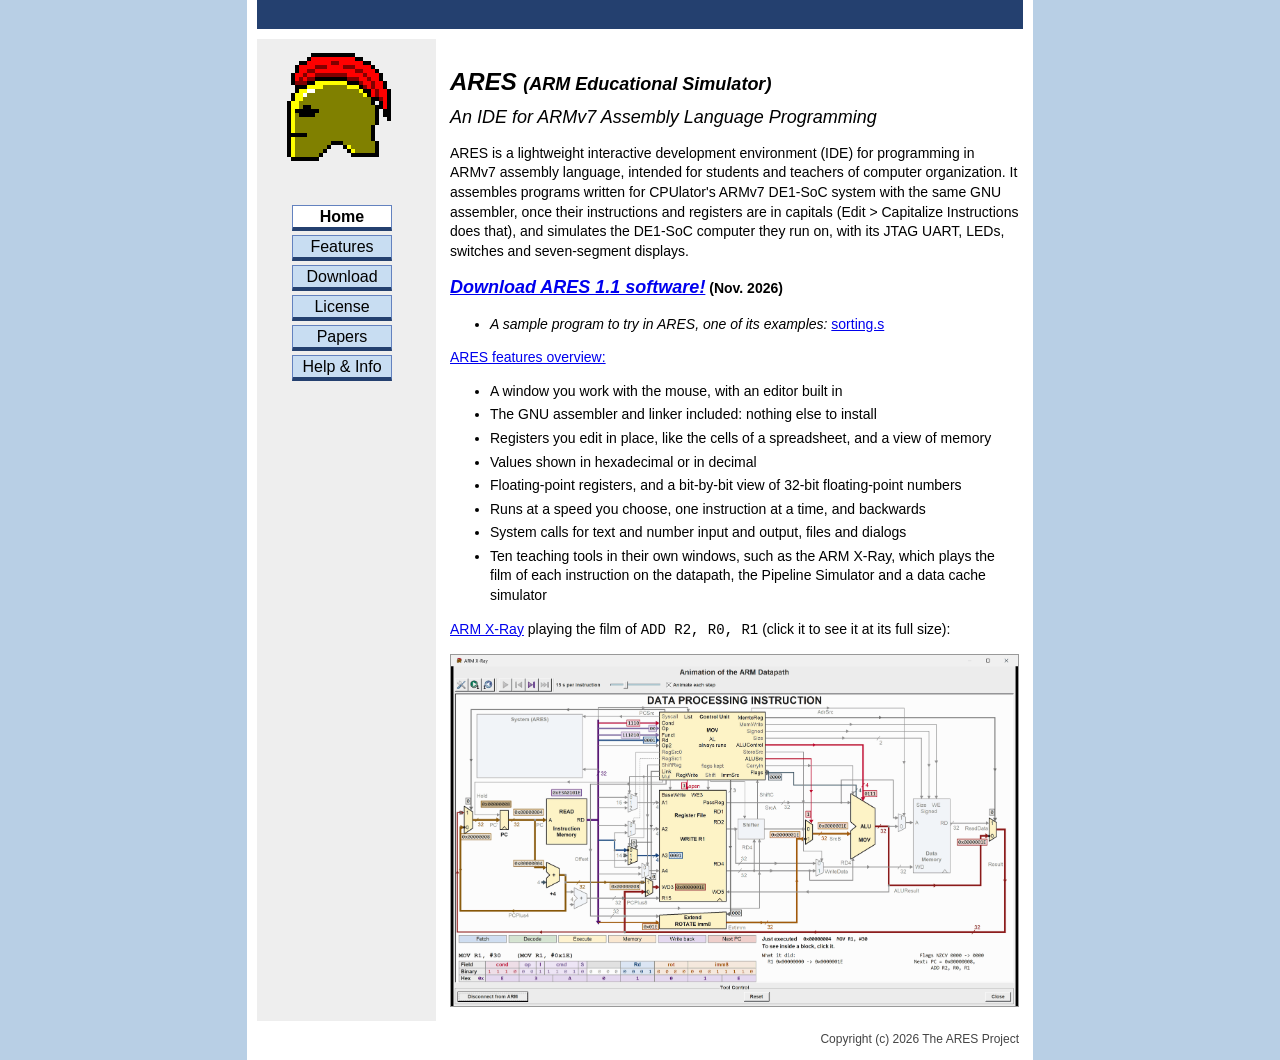
<file: docs/index.html>
<!DOCTYPE html>
<html lang="en">
<head>
<meta charset="utf-8">
<meta name="viewport" content="width=device-width, initial-scale=1">
<title>ARES - ARM Educational Simulator</title>
<meta name="description" content="ARES, the ARM Educational Simulator: an IDE for ARMv7 assembly language programming, for teaching. Free and open source, for Windows, macOS and Linux.">
<link rel="canonical" href="https://ay199x.github.io/ARES/">
<link rel="icon" href="favicon.ico" sizes="16x16 32x32 48x48">
<link rel="icon" type="image/png" sizes="192x192" href="images/icon-192.png">
<link rel="apple-touch-icon" href="images/apple-touch-icon.png">
<link rel="stylesheet" href="style.css">
<meta property="og:type" content="website">
<meta property="og:site_name" content="ARES">
<meta property="og:title" content="ARES - ARM Educational Simulator">
<meta property="og:description" content="ARES, the ARM Educational Simulator: an IDE for ARMv7 assembly language programming, for teaching. Free and open source, for Windows, macOS and Linux.">
<meta property="og:url" content="https://ay199x.github.io/ARES/">
<meta property="og:image" content="https://ay199x.github.io/ARES/images/preview.png">
<meta property="og:image:width" content="1200">
<meta property="og:image:height" content="630">
<meta property="og:image:alt" content="The helmet of Ares beside the ARES window">
<meta name="twitter:card" content="summary_large_image">
</head>
<body class="main">
<div class="page">
<div class="masthead"></div>
<div class="columns">
<nav class="left" aria-label="Site">
<img class="helmet" src="ares-helmet.png" width="128" height="128" alt="The helmet of Ares, the icon of ARES">
<ul class="buttons">
<li><a class="button" href="index.html" aria-current="page">Home</a></li>
<li><a class="button" href="features.html">Features</a></li>
<li><a class="button" href="download.html">Download</a></li>
<li><a class="button" href="license.html">License</a></li>
<li><a class="button" href="papers.html">Papers</a></li>
<li><a class="button" href="help/intro.html">Help &amp; Info</a></li>
</ul>
</nav>
<main class="content">
<h1>ARES <small>(ARM Educational Simulator)</small></h1>
<p class="subtitle">An IDE for ARMv7 Assembly Language Programming</p>
<section id="intro">
<p>ARES is a lightweight interactive development environment (IDE) for programming in ARMv7 assembly language, intended for students and teachers of computer organization. It assembles programs written for CPUlator's ARMv7 DE1-SoC system with the same GNU assembler, once their instructions and registers are in capitals (Edit &gt; Capitalize Instructions does that), and simulates the DE1-SoC computer they run on, with its JTAG UART, LEDs, switches and seven-segment displays.</p>
</section>
<p class="download"><a href="download.html">Download ARES 1.1 software!</a> (Nov. 2026)</p>
<ul>
<li><i>A sample program to try in ARES, one of its examples:</i> <a href="https://github.com/ay199x/ARES/blob/main/examples/sorting.s">sorting.s</a></li>
</ul>
<p><a href="features.html">ARES features overview:</a></p>
<ul>
<li>A window you work with the mouse, with an editor built in</li>
<li>The GNU assembler and linker included: nothing else to install</li>
<li>Registers you edit in place, like the cells of a spreadsheet, and a view of memory</li>
<li>Values shown in hexadecimal or in decimal</li>
<li>Floating-point registers, and a bit-by-bit view of 32-bit floating-point numbers</li>
<li>Runs at a speed you choose, one instruction at a time, and backwards</li>
<li>System calls for text and number input and output, files and dialogs</li>
<li>Ten teaching tools in their own windows, such as the ARM X-Ray, which plays the film of each instruction on the datapath, the Pipeline Simulator and a data cache simulator</li>
</ul>
<p><a href="help/tools.html#arm-x-ray">ARM X-Ray</a> playing the film of <code>ADD R2, R0, R1</code> (click it to see it at its full size):</p>
<p><a href="images/tools/xray-film.gif"><img class="film" src="images/tools/xray-film.gif" width="1629" height="1008" alt="ARM X-Ray playing the film of ADD R2, R0, R1: the instruction is fetched and decoded, R0 = 12 and R1 = 30 are read, the ALU adds them, and 42 is written into R2"></a></p>
</main>
</div>
<p class="footer">Copyright (c) 2026 The ARES Project</p>
</div>
</body>
</html>
</file>
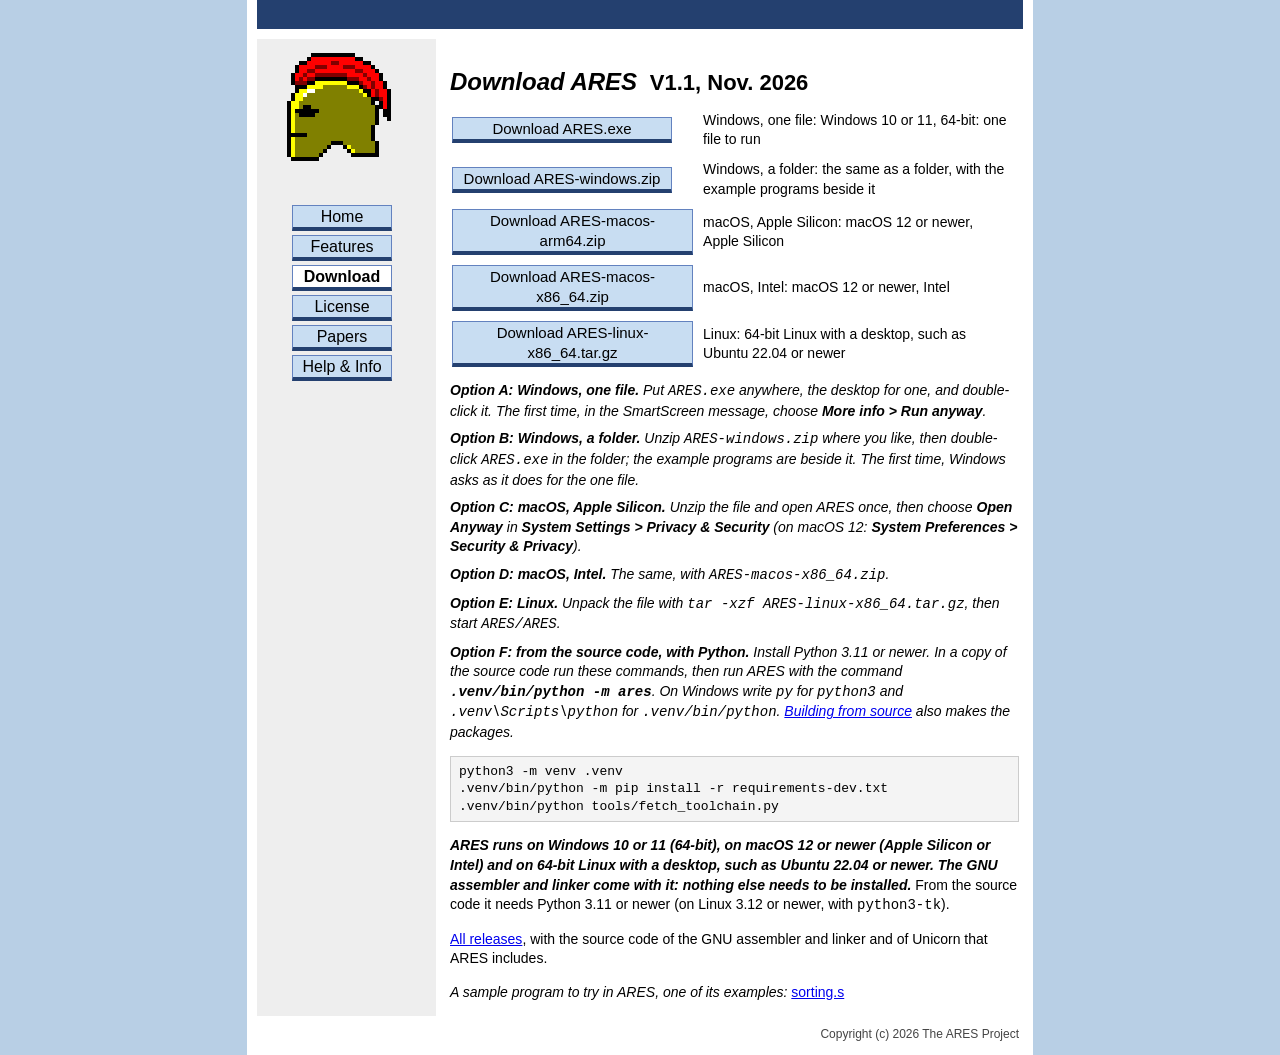
<file: docs/download.html>
<!DOCTYPE html>
<html lang="en">
<head>
<meta charset="utf-8">
<meta name="viewport" content="width=device-width, initial-scale=1">
<title>Download ARES</title>
<meta name="description" content="Download ARES 1.1 for Windows, macOS or Linux: the packages, how to run each, the requirements and the source code.">
<link rel="canonical" href="https://ay199x.github.io/ARES/download.html">
<link rel="icon" href="favicon.ico" sizes="16x16 32x32 48x48">
<link rel="icon" type="image/png" sizes="192x192" href="images/icon-192.png">
<link rel="apple-touch-icon" href="images/apple-touch-icon.png">
<link rel="stylesheet" href="style.css">
<meta property="og:type" content="website">
<meta property="og:site_name" content="ARES">
<meta property="og:title" content="Download ARES">
<meta property="og:description" content="Download ARES 1.1 for Windows, macOS or Linux: the packages, how to run each, the requirements and the source code.">
<meta property="og:url" content="https://ay199x.github.io/ARES/download.html">
<meta property="og:image" content="https://ay199x.github.io/ARES/images/preview.png">
<meta property="og:image:width" content="1200">
<meta property="og:image:height" content="630">
<meta property="og:image:alt" content="The helmet of Ares beside the ARES window">
<meta name="twitter:card" content="summary_large_image">
</head>
<body class="main">
<div class="page">
<div class="masthead"></div>
<div class="columns">
<nav class="left" aria-label="Site">
<img class="helmet" src="ares-helmet.png" width="128" height="128" alt="The helmet of Ares, the icon of ARES">
<ul class="buttons">
<li><a class="button" href="index.html">Home</a></li>
<li><a class="button" href="features.html">Features</a></li>
<li><a class="button" href="download.html" aria-current="page">Download</a></li>
<li><a class="button" href="license.html">License</a></li>
<li><a class="button" href="papers.html">Papers</a></li>
<li><a class="button" href="help/intro.html">Help &amp; Info</a></li>
</ul>
</nav>
<main class="content">
<h1>Download ARES <span class="version">V1.1, Nov. 2026</span></h1>
<table class="packages">
<tr><td><a class="button wide" href="https://github.com/ay199x/ARES/releases/latest/download/ARES.exe">Download ARES.exe</a></td><td>Windows, one file: Windows 10 or 11, 64-bit: one file to run</td></tr>
<tr><td><a class="button wide" href="https://github.com/ay199x/ARES/releases/latest/download/ARES-windows.zip">Download ARES-windows.zip</a></td><td>Windows, a folder: the same as a folder, with the example programs beside it</td></tr>
<tr><td><a class="button wide" href="https://github.com/ay199x/ARES/releases/latest/download/ARES-macos-arm64.zip">Download ARES-macos-arm64.zip</a></td><td>macOS, Apple Silicon: macOS 12 or newer, Apple Silicon</td></tr>
<tr><td><a class="button wide" href="https://github.com/ay199x/ARES/releases/latest/download/ARES-macos-x86_64.zip">Download ARES-macos-x86_64.zip</a></td><td>macOS, Intel: macOS 12 or newer, Intel</td></tr>
<tr><td><a class="button wide" href="https://github.com/ay199x/ARES/releases/latest/download/ARES-linux-x86_64.tar.gz">Download ARES-linux-x86_64.tar.gz</a></td><td>Linux: 64-bit Linux with a desktop, such as Ubuntu 22.04 or newer</td></tr>
</table>
<p class="option"><b><i>Option A: Windows, one file.</i></b> <i>Put <code>ARES.exe</code> anywhere, the desktop for one, and double-click it. The first time, in the SmartScreen message, choose <b>More info &gt; Run anyway</b>.</i></p>
<p class="option"><b><i>Option B: Windows, a folder.</i></b> <i>Unzip <code>ARES-windows.zip</code> where you like, then double-click <code>ARES.exe</code> in the folder; the example programs are beside it. The first time, Windows asks as it does for the one file.</i></p>
<p class="option"><b><i>Option C: macOS, Apple Silicon.</i></b> <i>Unzip the file and open ARES once, then choose <b>Open Anyway</b> in <b>System Settings &gt; Privacy &amp; Security</b> (on macOS 12: <b>System Preferences &gt; Security &amp; Privacy</b>).</i></p>
<p class="option"><b><i>Option D: macOS, Intel.</i></b> <i>The same, with <code>ARES-macos-x86_64.zip</code>.</i></p>
<p class="option"><b><i>Option E: Linux.</i></b> <i>Unpack the file with <code>tar -xzf ARES-linux-x86_64.tar.gz</code>, then start <code>ARES/ARES</code>.</i></p>
<p class="option"><b><i>Option F: from the source code, with Python.</i></b> <i>Install Python 3.11 or newer. In a copy of the source code run these commands, then run ARES with the command <b><code>.venv/bin/python -m ares</code></b>. On Windows write <code>py</code> for <code>python3</code> and <code>.venv\Scripts\python</code> for <code>.venv/bin/python</code>. <a href="https://github.com/ay199x/ARES#building-from-source">Building from source</a> also makes the packages.</i></p>
<pre>python3 -m venv .venv
.venv/bin/python -m pip install -r requirements-dev.txt
.venv/bin/python tools/fetch_toolchain.py</pre>
<p><b><i>ARES runs on Windows 10 or 11 (64-bit), on macOS 12 or newer (Apple Silicon or Intel) and on 64-bit Linux with a desktop, such as Ubuntu 22.04 or newer. The GNU assembler and linker come with it: nothing else needs to be installed.</i></b> From the source code it needs Python 3.11 or newer (on Linux 3.12 or newer, with <code>python3-tk</code>).</p>
<p><a href="https://github.com/ay199x/ARES/releases">All releases</a>, with the source code of the GNU assembler and linker and of Unicorn that ARES includes.</p>
<p><i>A sample program to try in ARES, one of its examples:</i> <a href="https://github.com/ay199x/ARES/blob/main/examples/sorting.s">sorting.s</a></p>
</main>
</div>
<p class="footer">Copyright (c) 2026 The ARES Project</p>
</div>
</body>
</html>
</file>
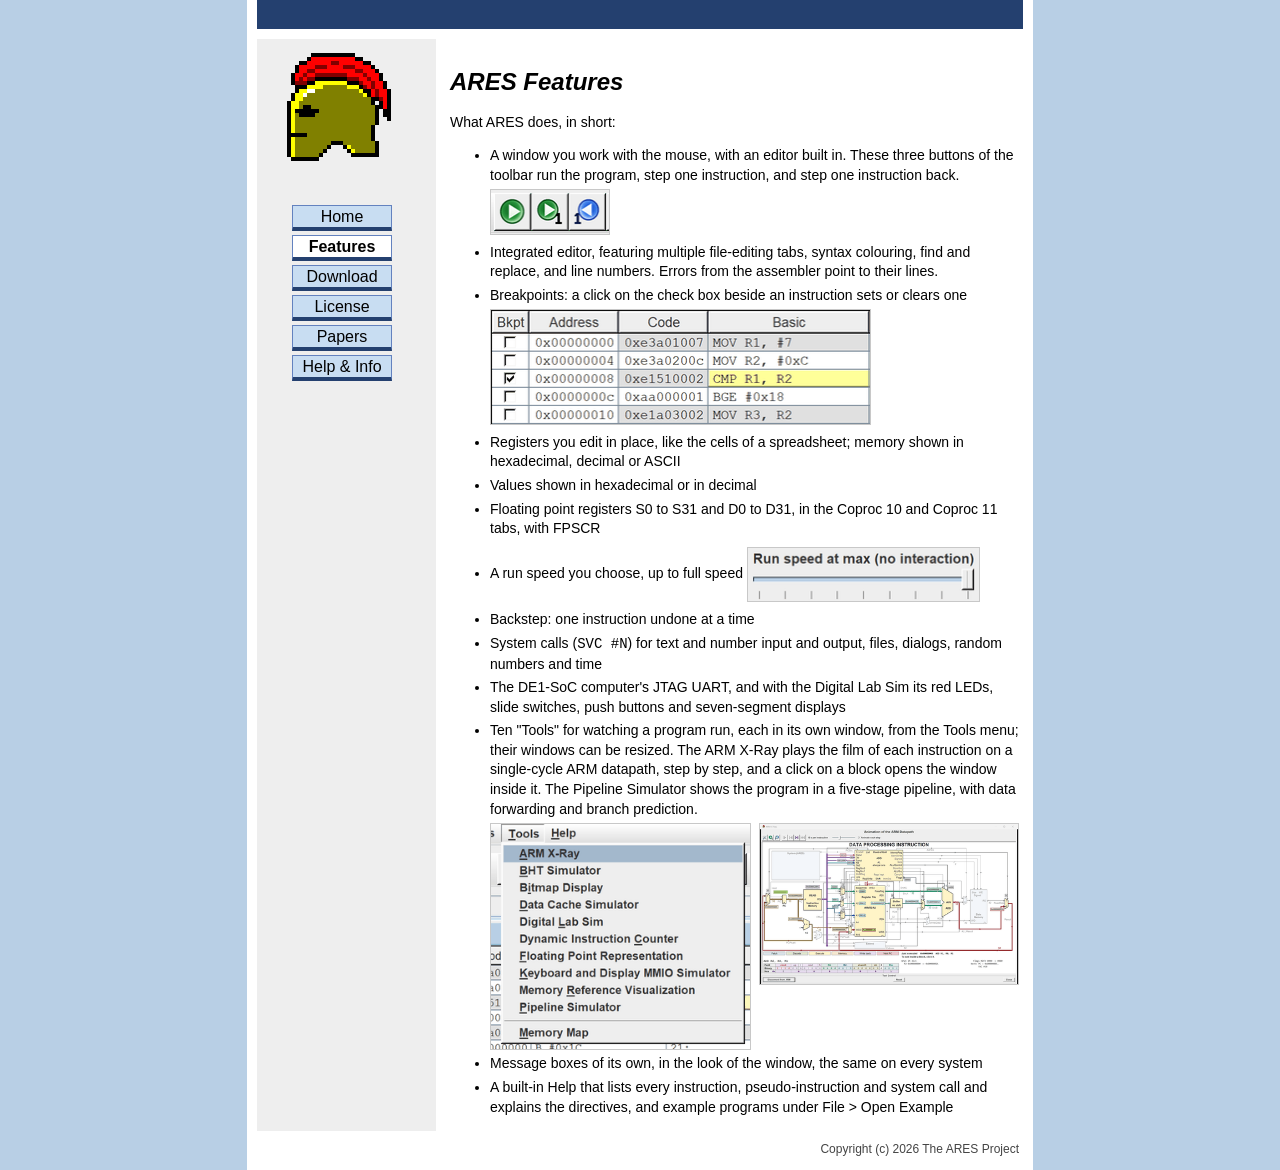
<file: docs/features.html>
<!DOCTYPE html>
<html lang="en">
<head>
<meta charset="utf-8">
<meta name="viewport" content="width=device-width, initial-scale=1">
<title>ARES Features</title>
<meta name="description" content="The features of ARES: an editor, run, step and backstep, breakpoints, editable registers and memory, system calls, the DE1-SoC&#x27;s devices and teaching tools.">
<link rel="canonical" href="https://ay199x.github.io/ARES/features.html">
<link rel="icon" href="favicon.ico" sizes="16x16 32x32 48x48">
<link rel="icon" type="image/png" sizes="192x192" href="images/icon-192.png">
<link rel="apple-touch-icon" href="images/apple-touch-icon.png">
<link rel="stylesheet" href="style.css">
<meta property="og:type" content="website">
<meta property="og:site_name" content="ARES">
<meta property="og:title" content="ARES Features">
<meta property="og:description" content="The features of ARES: an editor, run, step and backstep, breakpoints, editable registers and memory, system calls, the DE1-SoC&#x27;s devices and teaching tools.">
<meta property="og:url" content="https://ay199x.github.io/ARES/features.html">
<meta property="og:image" content="https://ay199x.github.io/ARES/images/preview.png">
<meta property="og:image:width" content="1200">
<meta property="og:image:height" content="630">
<meta property="og:image:alt" content="The helmet of Ares beside the ARES window">
<meta name="twitter:card" content="summary_large_image">
</head>
<body class="main">
<div class="page">
<div class="masthead"></div>
<div class="columns">
<nav class="left" aria-label="Site">
<img class="helmet" src="ares-helmet.png" width="128" height="128" alt="The helmet of Ares, the icon of ARES">
<ul class="buttons">
<li><a class="button" href="index.html">Home</a></li>
<li><a class="button" href="features.html" aria-current="page">Features</a></li>
<li><a class="button" href="download.html">Download</a></li>
<li><a class="button" href="license.html">License</a></li>
<li><a class="button" href="papers.html">Papers</a></li>
<li><a class="button" href="help/intro.html">Help &amp; Info</a></li>
</ul>
</nav>
<main class="content">
<h1>ARES Features</h1>
<p>What ARES does, in short:</p>
<ul class="features">
<li>A window you work with the mouse, with an editor built in. These three buttons of the toolbar run the program, step one instruction, and step one instruction back.<br><img src="images/features/run-step-backstep.png" width="120" height="44" alt="The Go, Step and Backstep buttons of the toolbar"></li>
<li>Integrated editor, featuring multiple file-editing tabs, syntax colouring, find and replace, and line numbers. Errors from the assembler point to their lines.</li>
<li>Breakpoints: a click on the check box beside an instruction sets or clears one<br><img src="images/features/breakpoints.png" width="381" height="114" alt="The Bkpt column of check boxes beside the instructions of the Text Segment"></li>
<li>Registers you edit in place, like the cells of a spreadsheet; memory shown in hexadecimal, decimal or ASCII</li>
<li>Values shown in hexadecimal or in decimal</li>
<li>Floating point registers S0 to S31 and D0 to D31, in the Coproc 10 and Coproc 11 tabs, with FPSCR</li>
<li>A run speed you choose, up to full speed <img src="images/features/run-speed.png" width="233" height="54" alt="The Run speed slider, at its maximum: no interaction"></li>
<li>Backstep: one instruction undone at a time</li>
<li>System calls (<code>SVC #N</code>) for text and number input and output, files, dialogs, random numbers and time</li>
<li>The DE1-SoC computer's JTAG UART, and with the Digital Lab Sim its red LEDs, slide switches, push buttons and seven-segment displays</li>
<li>Ten "Tools" for watching a program run, each in its own window, from the Tools menu; their windows can be resized. The ARM X-Ray plays the film of each instruction on a single-cycle ARM datapath, step by step, and a click on a block opens the window inside it. The Pipeline Simulator shows the program in a five-stage pipeline, with data forwarding and branch prediction.<br><span class="pair"><img src="images/features/tools-menu.png" width="310" height="270" alt="The Tools menu: ARM X-Ray, BHT Simulator, Bitmap Display, Data Cache Simulator, Digital Lab Sim, Dynamic Instruction Counter, Floating Point Representation, Keyboard and Display MMIO Simulator, Memory Reference Visualization, Pipeline Simulator and Memory Map"> <img src="images/features/xray.png" width="420" height="260" alt="The ARM X-Ray window at the end of ADD R2, R0, R1: the single-cycle datapath with the values on its wires, and the instruction&#x27;s fields below"></span></li>
<li>Message boxes of its own, in the look of the window, the same on every system</li>
<li>A built-in Help that lists every instruction, pseudo-instruction and system call and explains the directives, and example programs under File &gt; Open Example</li>
</ul>
</main>
</div>
<p class="footer">Copyright (c) 2026 The ARES Project</p>
</div>
</body>
</html>
</file>
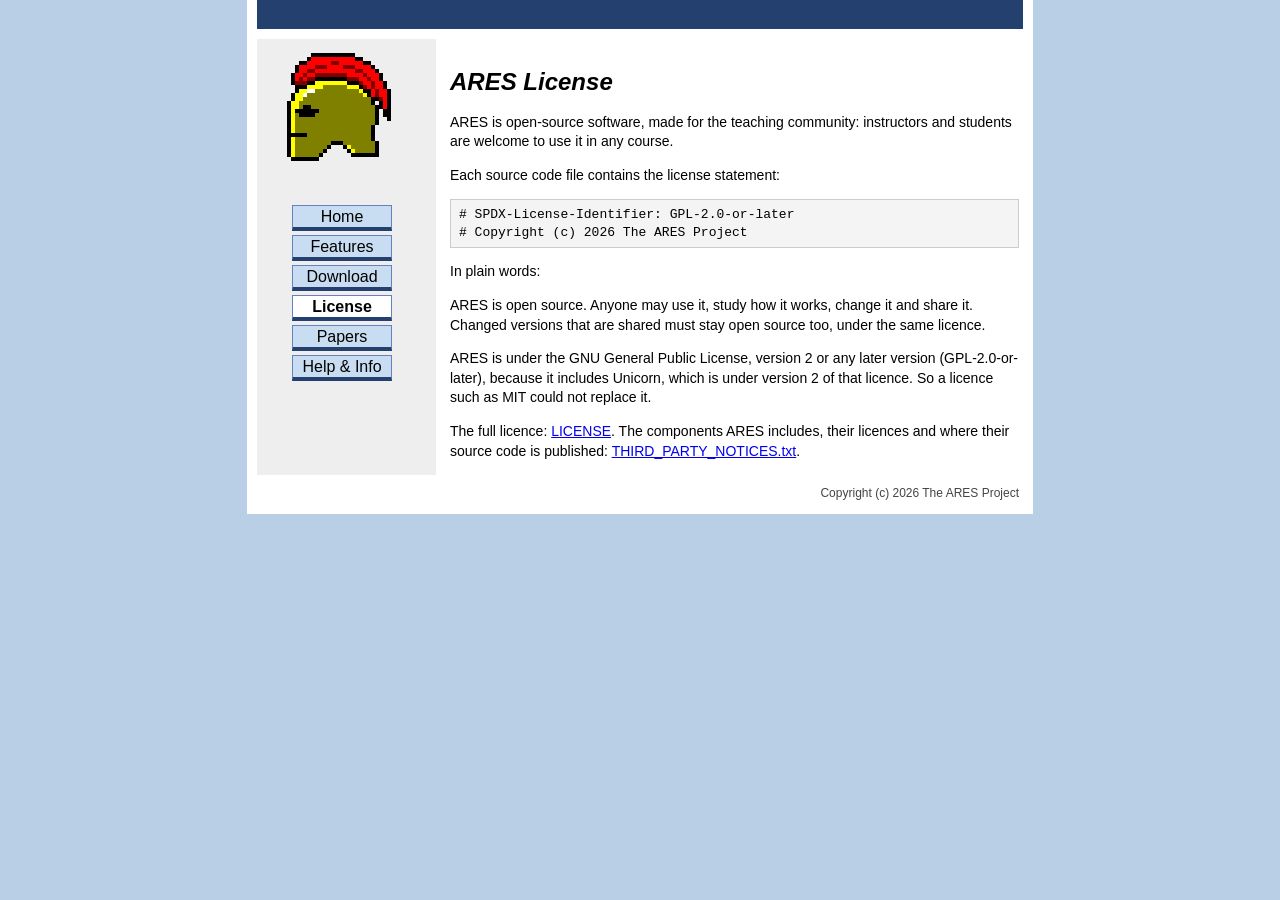
<file: docs/license.html>
<!DOCTYPE html>
<html lang="en">
<head>
<meta charset="utf-8">
<meta name="viewport" content="width=device-width, initial-scale=1">
<title>ARES License</title>
<meta name="description" content="ARES is open-source software under the GNU General Public License, version 2 or later.">
<link rel="canonical" href="https://ay199x.github.io/ARES/license.html">
<link rel="icon" href="favicon.ico" sizes="16x16 32x32 48x48">
<link rel="icon" type="image/png" sizes="192x192" href="images/icon-192.png">
<link rel="apple-touch-icon" href="images/apple-touch-icon.png">
<link rel="stylesheet" href="style.css">
<meta property="og:type" content="website">
<meta property="og:site_name" content="ARES">
<meta property="og:title" content="ARES License">
<meta property="og:description" content="ARES is open-source software under the GNU General Public License, version 2 or later.">
<meta property="og:url" content="https://ay199x.github.io/ARES/license.html">
<meta property="og:image" content="https://ay199x.github.io/ARES/images/preview.png">
<meta property="og:image:width" content="1200">
<meta property="og:image:height" content="630">
<meta property="og:image:alt" content="The helmet of Ares beside the ARES window">
<meta name="twitter:card" content="summary_large_image">
</head>
<body class="main">
<div class="page">
<div class="masthead"></div>
<div class="columns">
<nav class="left" aria-label="Site">
<img class="helmet" src="ares-helmet.png" width="128" height="128" alt="The helmet of Ares, the icon of ARES">
<ul class="buttons">
<li><a class="button" href="index.html">Home</a></li>
<li><a class="button" href="features.html">Features</a></li>
<li><a class="button" href="download.html">Download</a></li>
<li><a class="button" href="license.html" aria-current="page">License</a></li>
<li><a class="button" href="papers.html">Papers</a></li>
<li><a class="button" href="help/intro.html">Help &amp; Info</a></li>
</ul>
</nav>
<main class="content">
<h1>ARES License</h1>
<p>ARES is open-source software, made for the teaching community: instructors and students are welcome to use it in any course.</p>
<p>Each source code file contains the license statement:</p>
<pre># SPDX-License-Identifier: GPL-2.0-or-later
# Copyright (c) 2026 The ARES Project</pre>
<p>In plain words:</p>
<p>ARES is open source. Anyone may use it, study how it works, change it and share it. Changed versions that are shared must stay open source too, under the same licence.</p>
<p>ARES is under the GNU General Public License, version 2 or any later version (GPL-2.0-or-later), because it includes Unicorn, which is under version 2 of that licence. So a licence such as MIT could not replace it.</p>
<p>The full licence: <a href="https://github.com/ay199x/ARES/blob/main/LICENSE">LICENSE</a>. The components ARES includes, their licences and where their source code is published: <a href="https://github.com/ay199x/ARES/blob/main/THIRD_PARTY_NOTICES.txt">THIRD_PARTY_NOTICES.txt</a>.</p>
</main>
</div>
<p class="footer">Copyright (c) 2026 The ARES Project</p>
</div>
</body>
</html>
</file>
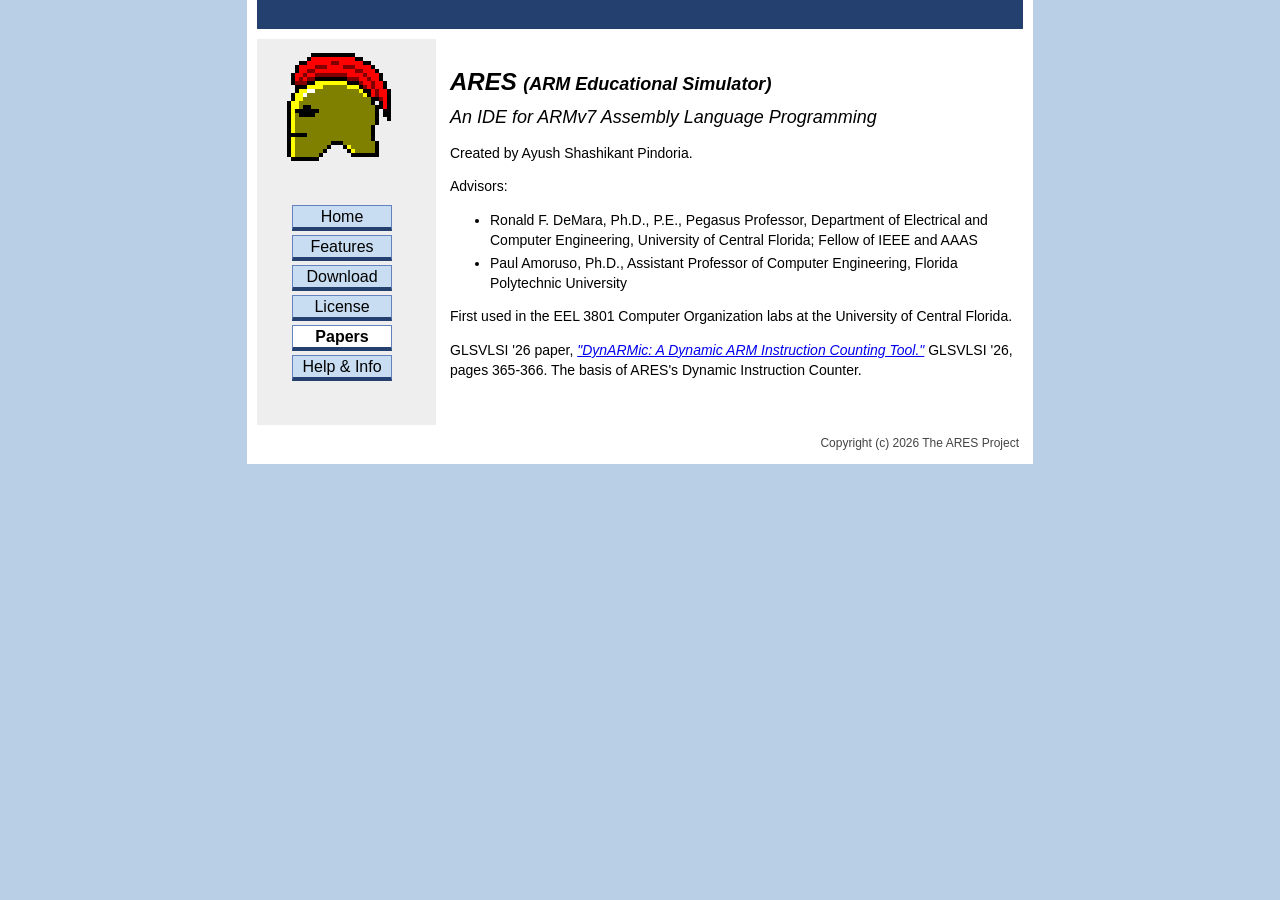
<file: docs/papers.html>
<!DOCTYPE html>
<html lang="en">
<head>
<meta charset="utf-8">
<meta name="viewport" content="width=device-width, initial-scale=1">
<title>ARES Papers</title>
<meta name="description" content="Who developed ARES, and the published work it builds on: the DynARMic paper of GLSVLSI &#x27;26.">
<link rel="canonical" href="https://ay199x.github.io/ARES/papers.html">
<link rel="icon" href="favicon.ico" sizes="16x16 32x32 48x48">
<link rel="icon" type="image/png" sizes="192x192" href="images/icon-192.png">
<link rel="apple-touch-icon" href="images/apple-touch-icon.png">
<link rel="stylesheet" href="style.css">
<meta property="og:type" content="website">
<meta property="og:site_name" content="ARES">
<meta property="og:title" content="ARES Papers">
<meta property="og:description" content="Who developed ARES, and the published work it builds on: the DynARMic paper of GLSVLSI &#x27;26.">
<meta property="og:url" content="https://ay199x.github.io/ARES/papers.html">
<meta property="og:image" content="https://ay199x.github.io/ARES/images/preview.png">
<meta property="og:image:width" content="1200">
<meta property="og:image:height" content="630">
<meta property="og:image:alt" content="The helmet of Ares beside the ARES window">
<meta name="twitter:card" content="summary_large_image">
</head>
<body class="main">
<div class="page">
<div class="masthead"></div>
<div class="columns">
<nav class="left" aria-label="Site">
<img class="helmet" src="ares-helmet.png" width="128" height="128" alt="The helmet of Ares, the icon of ARES">
<ul class="buttons">
<li><a class="button" href="index.html">Home</a></li>
<li><a class="button" href="features.html">Features</a></li>
<li><a class="button" href="download.html">Download</a></li>
<li><a class="button" href="license.html">License</a></li>
<li><a class="button" href="papers.html" aria-current="page">Papers</a></li>
<li><a class="button" href="help/intro.html">Help &amp; Info</a></li>
</ul>
</nav>
<main class="content">
<h1>ARES <small>(ARM Educational Simulator)</small></h1>
<p class="subtitle">An IDE for ARMv7 Assembly Language Programming</p>
<section id="credits">
<p>Created by Ayush Shashikant Pindoria.</p>
<p>Advisors:</p>
<ul>
<li>Ronald F. DeMara, Ph.D., P.E., Pegasus Professor, Department of Electrical and Computer Engineering, University of Central Florida; Fellow of IEEE and AAAS</li>
<li>Paul Amoruso, Ph.D., Assistant Professor of Computer Engineering, Florida Polytechnic University</li>
</ul>
<p>First used in the EEL 3801 Computer Organization labs at the University of Central Florida.</p>
</section>
<p>GLSVLSI '26 paper, <a href="https://doi.org/10.1145/3787109.3815320"><i>"DynARMic: A Dynamic ARM Instruction Counting Tool."</i></a> GLSVLSI '26, pages 365-366. The basis of ARES's Dynamic Instruction Counter.</p>
</main>
</div>
<p class="footer">Copyright (c) 2026 The ARES Project</p>
</div>
</body>
</html>
</file>
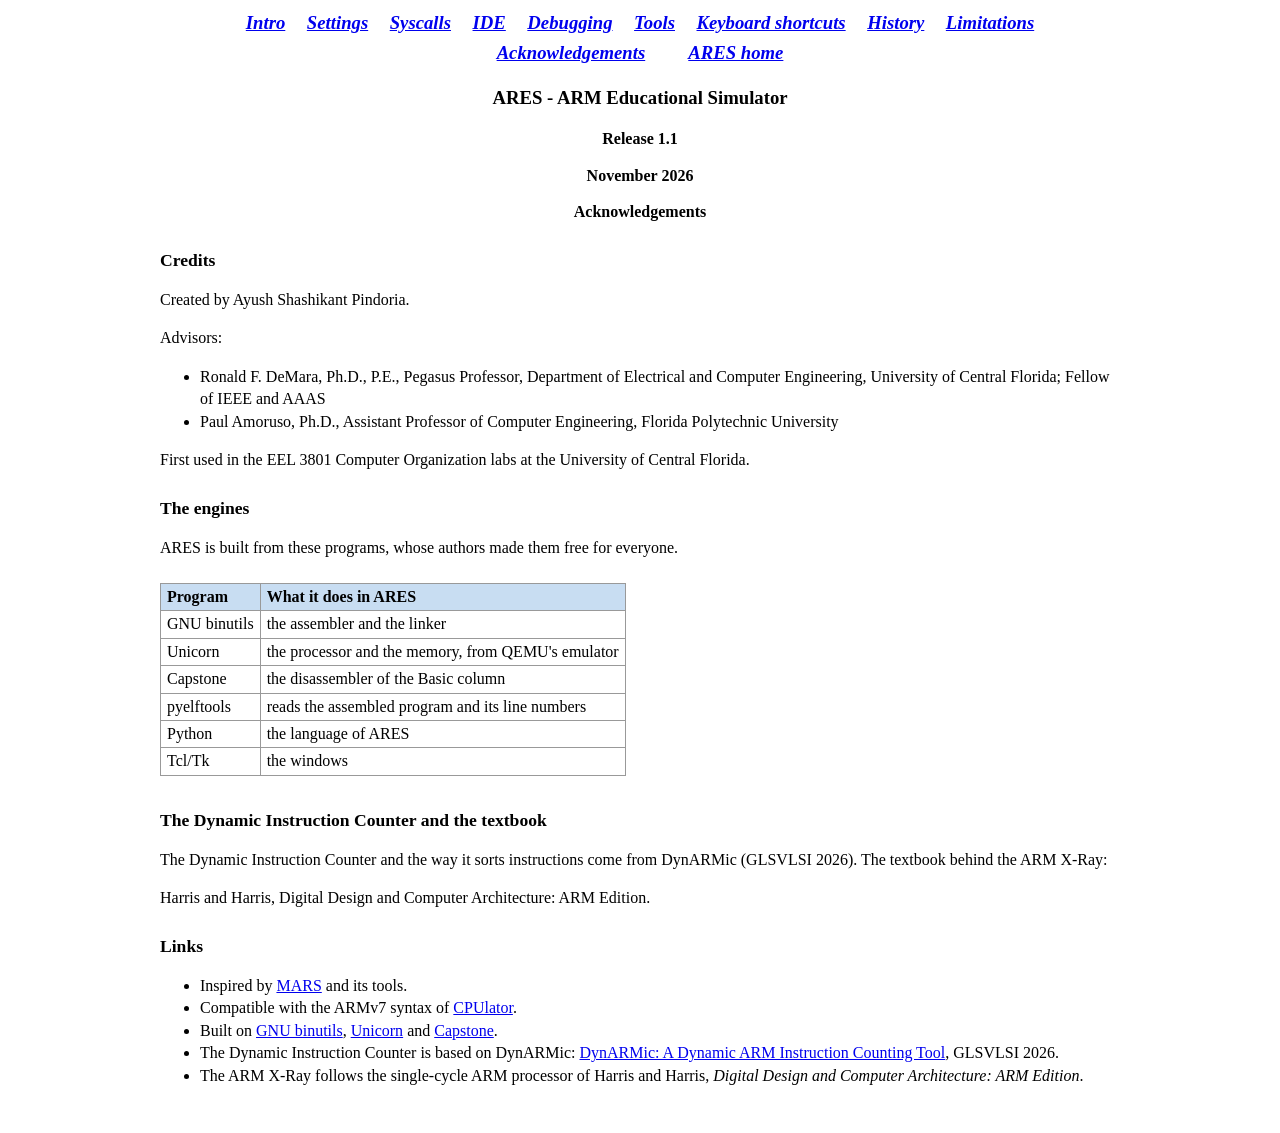
<file: docs/help/acknowledgements.html>
<!DOCTYPE html>
<html lang="en">
<head>
<meta charset="utf-8">
<meta name="viewport" content="width=device-width, initial-scale=1">
<title>ARES Help - Acknowledgements</title>
<meta name="description" content="The credits of ARES, and the programs, papers and textbook it is built on.">
<link rel="canonical" href="https://ay199x.github.io/ARES/help/acknowledgements.html">
<link rel="icon" href="../favicon.ico" sizes="16x16 32x32 48x48">
<link rel="icon" type="image/png" sizes="192x192" href="../images/icon-192.png">
<link rel="apple-touch-icon" href="../images/apple-touch-icon.png">
<link rel="stylesheet" href="../style.css">
<meta property="og:type" content="website">
<meta property="og:site_name" content="ARES">
<meta property="og:title" content="ARES Help - Acknowledgements">
<meta property="og:description" content="The credits of ARES, and the programs, papers and textbook it is built on.">
<meta property="og:url" content="https://ay199x.github.io/ARES/help/acknowledgements.html">
<meta property="og:image" content="https://ay199x.github.io/ARES/images/preview.png">
<meta property="og:image:width" content="1200">
<meta property="og:image:height" content="630">
<meta property="og:image:alt" content="The helmet of Ares beside the ARES window">
<meta name="twitter:card" content="summary_large_image">
</head>
<body class="help">
<nav class="links" aria-label="Help &amp; Info">
<a href="intro.html"><i>Intro</i></a>
<a href="settings.html"><i>Settings</i></a>
<a href="syscalls.html"><i>Syscalls</i></a>
<a href="ide.html"><i>IDE</i></a>
<a href="debugging.html"><i>Debugging</i></a>
<a href="tools.html"><i>Tools</i></a>
<a href="shortcuts.html"><i>Keyboard shortcuts</i></a>
<a href="history.html"><i>History</i></a>
<a href="limits.html"><i>Limitations</i></a>
<a href="acknowledgements.html" aria-current="page"><i>Acknowledgements</i></a>
<a class="home" href="../index.html"><i>ARES&nbsp;home</i></a>
</nav>
<header class="title">
<p class="name">ARES - ARM Educational Simulator</p>
<p>Release 1.1</p>
<p>November 2026</p>
<h1>Acknowledgements</h1>
</header>
<main>
<h2>Credits</h2>
<p>Created by Ayush Shashikant Pindoria.</p>
<p>Advisors:</p>
<ul>
<li>Ronald F. DeMara, Ph.D., P.E., Pegasus Professor, Department of Electrical and Computer Engineering, University of Central Florida; Fellow of IEEE and AAAS</li>
<li>Paul Amoruso, Ph.D., Assistant Professor of Computer Engineering, Florida Polytechnic University</li>
</ul>
<p>First used in the EEL 3801 Computer Organization labs at the University of Central Florida.</p>
<h2>The engines</h2>
<p>ARES is built from these programs, whose authors made them free for everyone.</p>
<div class="table"><table>
<tr><th>Program</th><th>What it does in ARES</th></tr>
<tr><td>GNU binutils</td><td>the assembler and the linker</td></tr>
<tr><td>Unicorn</td><td>the processor and the memory, from QEMU&#x27;s emulator</td></tr>
<tr><td>Capstone</td><td>the disassembler of the Basic column</td></tr>
<tr><td>pyelftools</td><td>reads the assembled program and its line numbers</td></tr>
<tr><td>Python</td><td>the language of ARES</td></tr>
<tr><td>Tcl/Tk</td><td>the windows</td></tr>
</table></div>
<h2>The Dynamic Instruction Counter and the textbook</h2>
<p>The Dynamic Instruction Counter and the way it sorts instructions come from DynARMic (GLSVLSI 2026). The textbook behind the ARM X-Ray:</p>
<p>Harris and Harris, Digital Design and Computer Architecture: ARM Edition.</p>
<h2>Links</h2>
<ul>
<li>Inspired by <a href="https://dpetersanderson.github.io/">MARS</a> and its tools.</li>
<li>Compatible with the ARMv7 syntax of <a href="https://cpulator.01xz.net/">CPUlator</a>.</li>
<li>Built on <a href="https://www.gnu.org/software/binutils/">GNU binutils</a>, <a href="https://www.unicorn-engine.org/">Unicorn</a> and <a href="https://www.capstone-engine.org/">Capstone</a>.</li>
<li>The Dynamic Instruction Counter is based on DynARMic: <a href="https://doi.org/10.1145/3787109.3815320">DynARMic: A Dynamic ARM Instruction Counting Tool</a>, GLSVLSI 2026.</li>
<li>The ARM X-Ray follows the single-cycle ARM processor of Harris and Harris, <i>Digital Design and Computer Architecture: ARM Edition</i>.</li>
</ul>
</main>
</body>
</html>
</file>
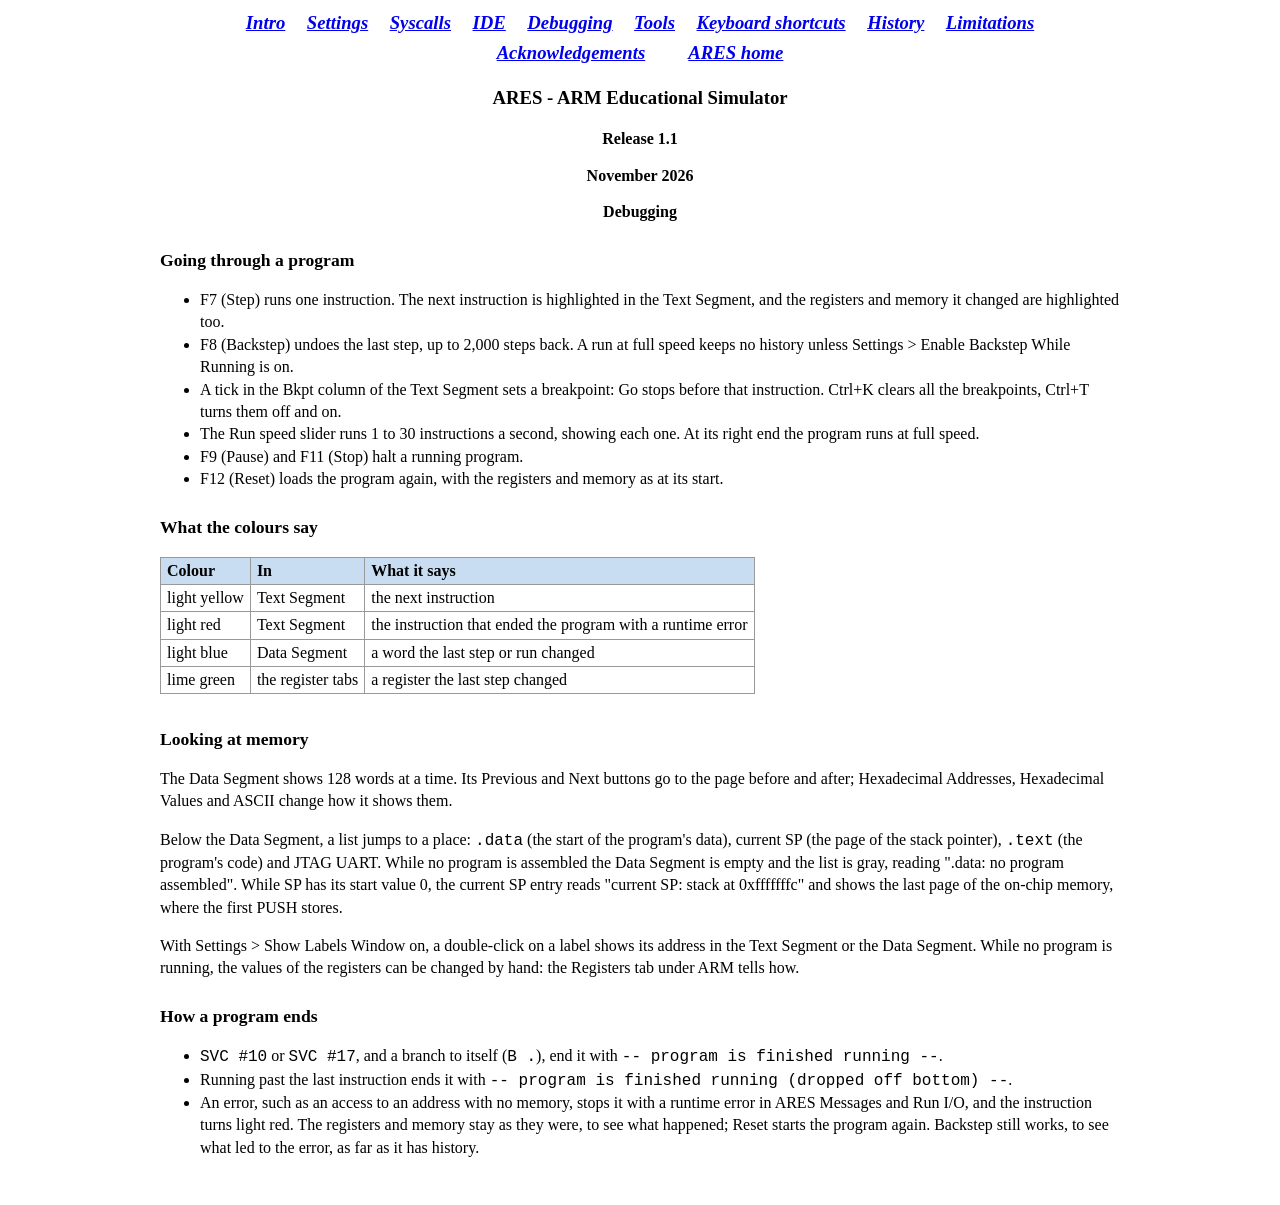
<file: docs/help/debugging.html>
<!DOCTYPE html>
<html lang="en">
<head>
<meta charset="utf-8">
<meta name="viewport" content="width=device-width, initial-scale=1">
<title>ARES Help - Debugging</title>
<meta name="description" content="Debugging in ARES: run, step, backstep, breakpoints, memory, and how a program ends.">
<link rel="canonical" href="https://ay199x.github.io/ARES/help/debugging.html">
<link rel="icon" href="../favicon.ico" sizes="16x16 32x32 48x48">
<link rel="icon" type="image/png" sizes="192x192" href="../images/icon-192.png">
<link rel="apple-touch-icon" href="../images/apple-touch-icon.png">
<link rel="stylesheet" href="../style.css">
<meta property="og:type" content="website">
<meta property="og:site_name" content="ARES">
<meta property="og:title" content="ARES Help - Debugging">
<meta property="og:description" content="Debugging in ARES: run, step, backstep, breakpoints, memory, and how a program ends.">
<meta property="og:url" content="https://ay199x.github.io/ARES/help/debugging.html">
<meta property="og:image" content="https://ay199x.github.io/ARES/images/preview.png">
<meta property="og:image:width" content="1200">
<meta property="og:image:height" content="630">
<meta property="og:image:alt" content="The helmet of Ares beside the ARES window">
<meta name="twitter:card" content="summary_large_image">
</head>
<body class="help">
<nav class="links" aria-label="Help &amp; Info">
<a href="intro.html"><i>Intro</i></a>
<a href="settings.html"><i>Settings</i></a>
<a href="syscalls.html"><i>Syscalls</i></a>
<a href="ide.html"><i>IDE</i></a>
<a href="debugging.html" aria-current="page"><i>Debugging</i></a>
<a href="tools.html"><i>Tools</i></a>
<a href="shortcuts.html"><i>Keyboard shortcuts</i></a>
<a href="history.html"><i>History</i></a>
<a href="limits.html"><i>Limitations</i></a>
<a href="acknowledgements.html"><i>Acknowledgements</i></a>
<a class="home" href="../index.html"><i>ARES&nbsp;home</i></a>
</nav>
<header class="title">
<p class="name">ARES - ARM Educational Simulator</p>
<p>Release 1.1</p>
<p>November 2026</p>
<h1>Debugging</h1>
</header>
<main>
<h2>Going through a program</h2>
<ul>
<li>F7 (Step) runs one instruction. The next instruction is highlighted in the Text Segment, and the registers and memory it changed are highlighted too.</li>
<li>F8 (Backstep) undoes the last step, up to 2,000 steps back. A run at full speed keeps no history unless Settings &gt; Enable Backstep While Running is on.</li>
<li>A tick in the Bkpt column of the Text Segment sets a breakpoint: Go stops before that instruction. Ctrl+K clears all the breakpoints, Ctrl+T turns them off and on.</li>
<li>The Run speed slider runs 1 to 30 instructions a second, showing each one. At its right end the program runs at full speed.</li>
<li>F9 (Pause) and F11 (Stop) halt a running program.</li>
<li>F12 (Reset) loads the program again, with the registers and memory as at its start.</li>
</ul>
<h2>What the colours say</h2>
<div class="table"><table>
<tr><th>Colour</th><th>In</th><th>What it says</th></tr>
<tr><td>light yellow</td><td>Text Segment</td><td>the next instruction</td></tr>
<tr><td>light red</td><td>Text Segment</td><td>the instruction that ended the program with a runtime error</td></tr>
<tr><td>light blue</td><td>Data Segment</td><td>a word the last step or run changed</td></tr>
<tr><td>lime green</td><td>the register tabs</td><td>a register the last step changed</td></tr>
</table></div>
<h2>Looking at memory</h2>
<p>The Data Segment shows 128 words at a time. Its Previous and Next buttons go to the page before and after; Hexadecimal Addresses, Hexadecimal Values and ASCII change how it shows them.</p>
<p>Below the Data Segment, a list jumps to a place: <code>.data</code> (the start of the program&#x27;s data), current SP (the page of the stack pointer), <code>.text</code> (the program&#x27;s code) and JTAG UART. While no program is assembled the Data Segment is empty and the list is gray, reading &quot;.data: no program assembled&quot;. While SP has its start value 0, the current SP entry reads &quot;current SP: stack at 0xfffffffc&quot; and shows the last page of the on-chip memory, where the first PUSH stores.</p>
<p>With Settings &gt; Show Labels Window on, a double-click on a label shows its address in the Text Segment or the Data Segment. While no program is running, the values of the registers can be changed by hand: the Registers tab under ARM tells how.</p>
<h2>How a program ends</h2>
<ul>
<li><code>SVC #10</code> or <code>SVC #17</code>, and a branch to itself (<code>B .</code>), end it with <code>-- program is finished running --</code>.</li>
<li>Running past the last instruction ends it with <code>-- program is finished running (dropped off bottom) --</code>.</li>
<li>An error, such as an access to an address with no memory, stops it with a runtime error in ARES Messages and Run I/O, and the instruction turns light red. The registers and memory stay as they were, to see what happened; Reset starts the program again. Backstep still works, to see what led to the error, as far as it has history.</li>
</ul>
</main>
</body>
</html>
</file>
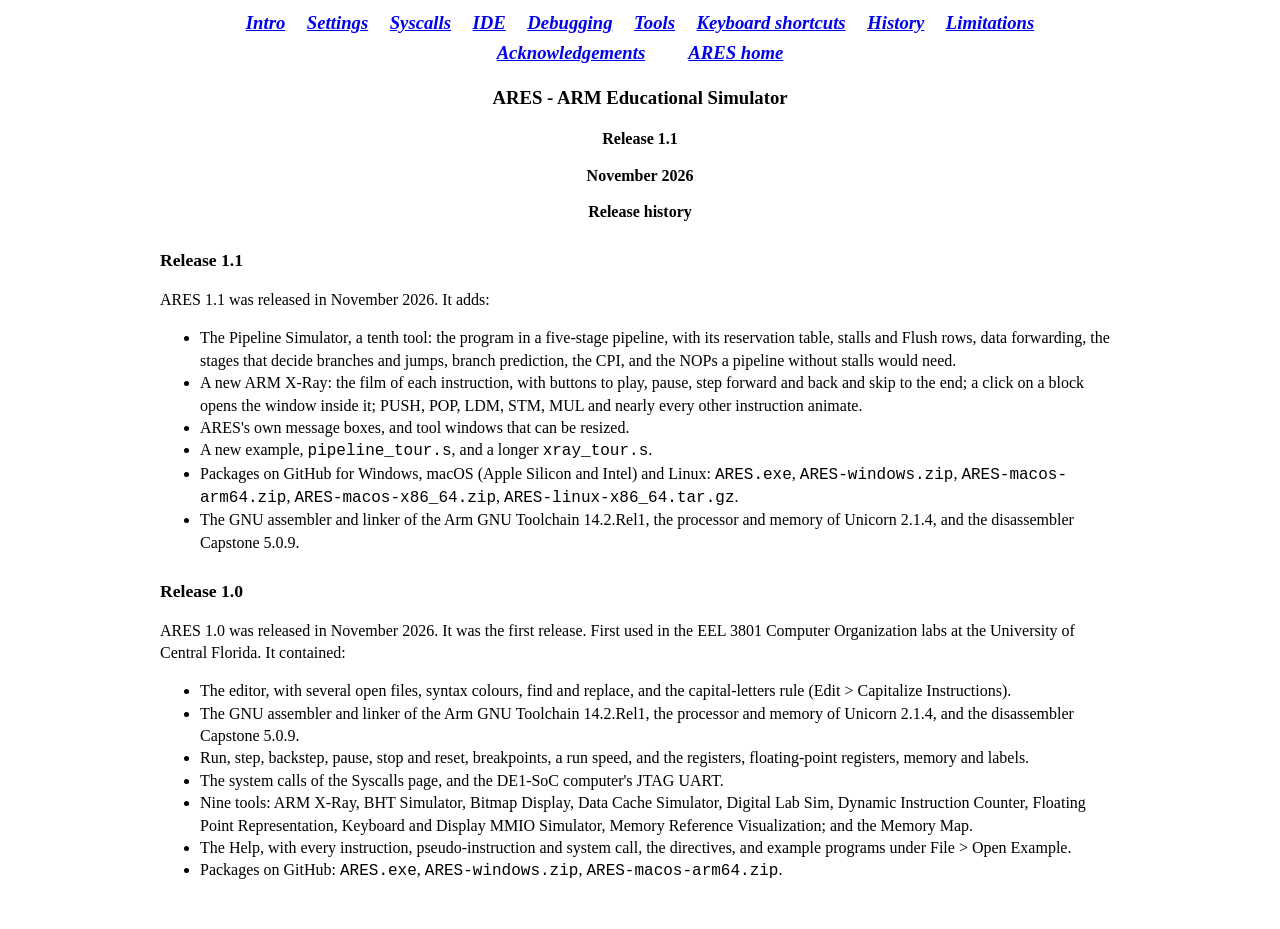
<file: docs/help/history.html>
<!DOCTYPE html>
<html lang="en">
<head>
<meta charset="utf-8">
<meta name="viewport" content="width=device-width, initial-scale=1">
<title>ARES Help - Release history</title>
<meta name="description" content="The release history of ARES: what each release contains.">
<link rel="canonical" href="https://ay199x.github.io/ARES/help/history.html">
<link rel="icon" href="../favicon.ico" sizes="16x16 32x32 48x48">
<link rel="icon" type="image/png" sizes="192x192" href="../images/icon-192.png">
<link rel="apple-touch-icon" href="../images/apple-touch-icon.png">
<link rel="stylesheet" href="../style.css">
<meta property="og:type" content="website">
<meta property="og:site_name" content="ARES">
<meta property="og:title" content="ARES Help - Release history">
<meta property="og:description" content="The release history of ARES: what each release contains.">
<meta property="og:url" content="https://ay199x.github.io/ARES/help/history.html">
<meta property="og:image" content="https://ay199x.github.io/ARES/images/preview.png">
<meta property="og:image:width" content="1200">
<meta property="og:image:height" content="630">
<meta property="og:image:alt" content="The helmet of Ares beside the ARES window">
<meta name="twitter:card" content="summary_large_image">
</head>
<body class="help">
<nav class="links" aria-label="Help &amp; Info">
<a href="intro.html"><i>Intro</i></a>
<a href="settings.html"><i>Settings</i></a>
<a href="syscalls.html"><i>Syscalls</i></a>
<a href="ide.html"><i>IDE</i></a>
<a href="debugging.html"><i>Debugging</i></a>
<a href="tools.html"><i>Tools</i></a>
<a href="shortcuts.html"><i>Keyboard shortcuts</i></a>
<a href="history.html" aria-current="page"><i>History</i></a>
<a href="limits.html"><i>Limitations</i></a>
<a href="acknowledgements.html"><i>Acknowledgements</i></a>
<a class="home" href="../index.html"><i>ARES&nbsp;home</i></a>
</nav>
<header class="title">
<p class="name">ARES - ARM Educational Simulator</p>
<p>Release 1.1</p>
<p>November 2026</p>
<h1>Release history</h1>
</header>
<main>
<h2>Release 1.1</h2>
<p>ARES 1.1 was released in November 2026. It adds:</p>
<ul>
<li>The Pipeline Simulator, a tenth tool: the program in a five-stage pipeline, with its reservation table, stalls and Flush rows, data forwarding, the stages that decide branches and jumps, branch prediction, the CPI, and the NOPs a pipeline without stalls would need.</li>
<li>A new ARM X-Ray: the film of each instruction, with buttons to play, pause, step forward and back and skip to the end; a click on a block opens the window inside it; PUSH, POP, LDM, STM, MUL and nearly every other instruction animate.</li>
<li>ARES's own message boxes, and tool windows that can be resized.</li>
<li>A new example, <code>pipeline_tour.s</code>, and a longer <code>xray_tour.s</code>.</li>
<li>Packages on GitHub for Windows, macOS (Apple Silicon and Intel) and Linux: <code>ARES.exe</code>, <code>ARES-windows.zip</code>, <code>ARES-macos-arm64.zip</code>, <code>ARES-macos-x86_64.zip</code>, <code>ARES-linux-x86_64.tar.gz</code>.</li>
<li>The GNU assembler and linker of the Arm GNU Toolchain 14.2.Rel1, the processor and memory of Unicorn 2.1.4, and the disassembler Capstone 5.0.9.</li>
</ul>
<h2>Release 1.0</h2>
<p>ARES 1.0 was released in November 2026. It was the first release. First used in the EEL 3801 Computer Organization labs at the University of Central Florida. It contained:</p>
<ul>
<li>The editor, with several open files, syntax colours, find and replace, and the capital-letters rule (Edit &gt; Capitalize Instructions).</li>
<li>The GNU assembler and linker of the Arm GNU Toolchain 14.2.Rel1, the processor and memory of Unicorn 2.1.4, and the disassembler Capstone 5.0.9.</li>
<li>Run, step, backstep, pause, stop and reset, breakpoints, a run speed, and the registers, floating-point registers, memory and labels.</li>
<li>The system calls of the Syscalls page, and the DE1-SoC computer's JTAG UART.</li>
<li>Nine tools: ARM X-Ray, BHT Simulator, Bitmap Display, Data Cache Simulator, Digital Lab Sim, Dynamic Instruction Counter, Floating Point Representation, Keyboard and Display MMIO Simulator, Memory Reference Visualization; and the Memory Map.</li>
<li>The Help, with every instruction, pseudo-instruction and system call, the directives, and example programs under File &gt; Open Example.</li>
<li>Packages on GitHub: <code>ARES.exe</code>, <code>ARES-windows.zip</code>, <code>ARES-macos-arm64.zip</code>.</li>
</ul>
</main>
</body>
</html>
</file>
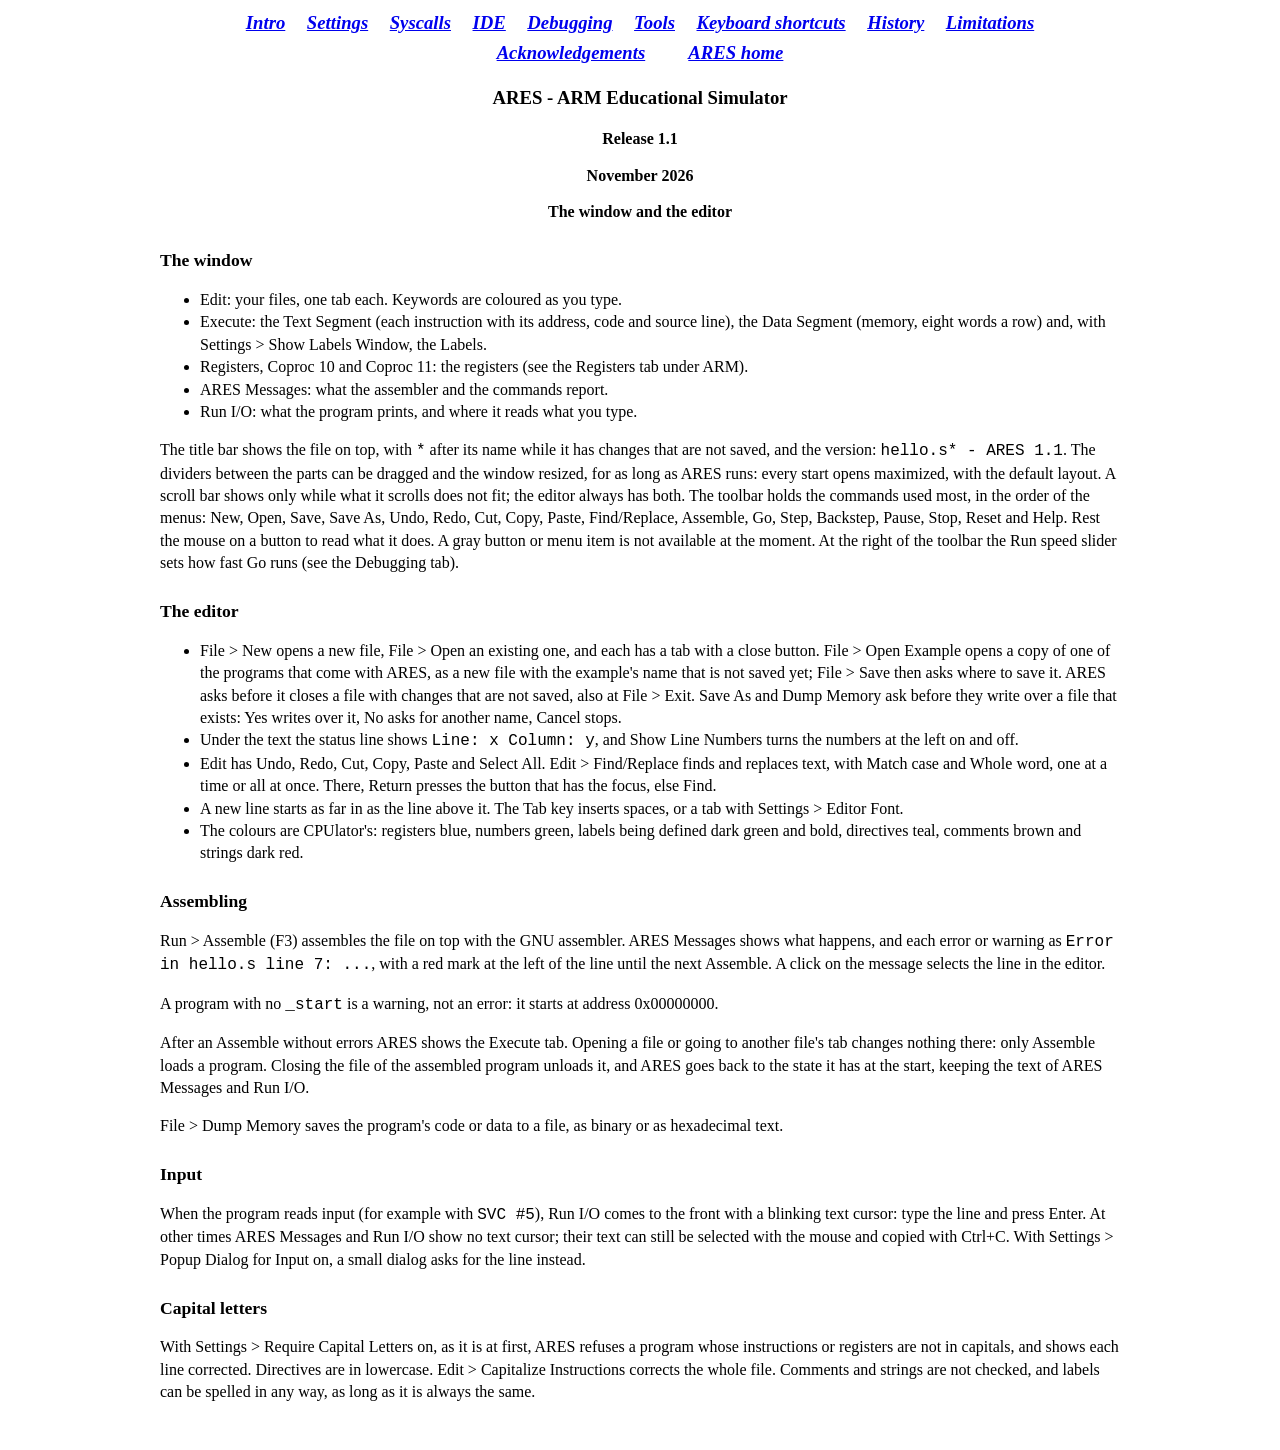
<file: docs/help/ide.html>
<!DOCTYPE html>
<html lang="en">
<head>
<meta charset="utf-8">
<meta name="viewport" content="width=device-width, initial-scale=1">
<title>ARES Help - The window and the editor</title>
<meta name="description" content="The ARES window and its editor: files, editing, assembling and the capital-letters rule.">
<link rel="canonical" href="https://ay199x.github.io/ARES/help/ide.html">
<link rel="icon" href="../favicon.ico" sizes="16x16 32x32 48x48">
<link rel="icon" type="image/png" sizes="192x192" href="../images/icon-192.png">
<link rel="apple-touch-icon" href="../images/apple-touch-icon.png">
<link rel="stylesheet" href="../style.css">
<meta property="og:type" content="website">
<meta property="og:site_name" content="ARES">
<meta property="og:title" content="ARES Help - The window and the editor">
<meta property="og:description" content="The ARES window and its editor: files, editing, assembling and the capital-letters rule.">
<meta property="og:url" content="https://ay199x.github.io/ARES/help/ide.html">
<meta property="og:image" content="https://ay199x.github.io/ARES/images/preview.png">
<meta property="og:image:width" content="1200">
<meta property="og:image:height" content="630">
<meta property="og:image:alt" content="The helmet of Ares beside the ARES window">
<meta name="twitter:card" content="summary_large_image">
</head>
<body class="help">
<nav class="links" aria-label="Help &amp; Info">
<a href="intro.html"><i>Intro</i></a>
<a href="settings.html"><i>Settings</i></a>
<a href="syscalls.html"><i>Syscalls</i></a>
<a href="ide.html" aria-current="page"><i>IDE</i></a>
<a href="debugging.html"><i>Debugging</i></a>
<a href="tools.html"><i>Tools</i></a>
<a href="shortcuts.html"><i>Keyboard shortcuts</i></a>
<a href="history.html"><i>History</i></a>
<a href="limits.html"><i>Limitations</i></a>
<a href="acknowledgements.html"><i>Acknowledgements</i></a>
<a class="home" href="../index.html"><i>ARES&nbsp;home</i></a>
</nav>
<header class="title">
<p class="name">ARES - ARM Educational Simulator</p>
<p>Release 1.1</p>
<p>November 2026</p>
<h1>The window and the editor</h1>
</header>
<main>
<h2>The window</h2>
<ul>
<li>Edit: your files, one tab each. Keywords are coloured as you type.</li>
<li>Execute: the Text Segment (each instruction with its address, code and source line), the Data Segment (memory, eight words a row) and, with Settings &gt; Show Labels Window, the Labels.</li>
<li>Registers, Coproc 10 and Coproc 11: the registers (see the Registers tab under ARM).</li>
<li>ARES Messages: what the assembler and the commands report.</li>
<li>Run I/O: what the program prints, and where it reads what you type.</li>
</ul>
<p>The title bar shows the file on top, with <code>*</code> after its name while it has changes that are not saved, and the version: <code>hello.s* - ARES 1.1</code>. The dividers between the parts can be dragged and the window resized, for as long as ARES runs: every start opens maximized, with the default layout. A scroll bar shows only while what it scrolls does not fit; the editor always has both. The toolbar holds the commands used most, in the order of the menus: New, Open, Save, Save As, Undo, Redo, Cut, Copy, Paste, Find/Replace, Assemble, Go, Step, Backstep, Pause, Stop, Reset and Help. Rest the mouse on a button to read what it does. A gray button or menu item is not available at the moment. At the right of the toolbar the Run speed slider sets how fast Go runs (see the Debugging tab).</p>
<h2>The editor</h2>
<ul>
<li>File &gt; New opens a new file, File &gt; Open an existing one, and each has a tab with a close button. File &gt; Open Example opens a copy of one of the programs that come with ARES, as a new file with the example&#x27;s name that is not saved yet; File &gt; Save then asks where to save it. ARES asks before it closes a file with changes that are not saved, also at File &gt; Exit. Save As and Dump Memory ask before they write over a file that exists: Yes writes over it, No asks for another name, Cancel stops.</li>
<li>Under the text the status line shows <code>Line: x  Column: y</code>, and Show Line Numbers turns the numbers at the left on and off.</li>
<li>Edit has Undo, Redo, Cut, Copy, Paste and Select All. Edit &gt; Find/Replace finds and replaces text, with Match case and Whole word, one at a time or all at once. There, Return presses the button that has the focus, else Find.</li>
<li>A new line starts as far in as the line above it. The Tab key inserts spaces, or a tab with Settings &gt; Editor Font.</li>
<li>The colours are CPUlator&#x27;s: registers blue, numbers green, labels being defined dark green and bold, directives teal, comments brown and strings dark red.</li>
</ul>
<h2>Assembling</h2>
<p>Run &gt; Assemble (F3) assembles the file on top with the GNU assembler. ARES Messages shows what happens, and each error or warning as <code>Error in hello.s line 7: ...</code>, with a red mark at the left of the line until the next Assemble. A click on the message selects the line in the editor.</p>
<p>A program with no <code>_start</code> is a warning, not an error: it starts at address 0x00000000.</p>
<p>After an Assemble without errors ARES shows the Execute tab. Opening a file or going to another file&#x27;s tab changes nothing there: only Assemble loads a program. Closing the file of the assembled program unloads it, and ARES goes back to the state it has at the start, keeping the text of ARES Messages and Run I/O.</p>
<p>File &gt; Dump Memory saves the program&#x27;s code or data to a file, as binary or as hexadecimal text.</p>
<h2>Input</h2>
<p>When the program reads input (for example with <code>SVC #5</code>), Run I/O comes to the front with a blinking text cursor: type the line and press Enter. At other times ARES Messages and Run I/O show no text cursor; their text can still be selected with the mouse and copied with Ctrl+C. With Settings &gt; Popup Dialog for Input on, a small dialog asks for the line instead.</p>
<h2>Capital letters</h2>
<p>With Settings &gt; Require Capital Letters on, as it is at first, ARES refuses a program whose instructions or registers are not in capitals, and shows each line corrected. Directives are in lowercase. Edit &gt; Capitalize Instructions corrects the whole file. Comments and strings are not checked, and labels can be spelled in any way, as long as it is always the same.</p>
</main>
</body>
</html>
</file>
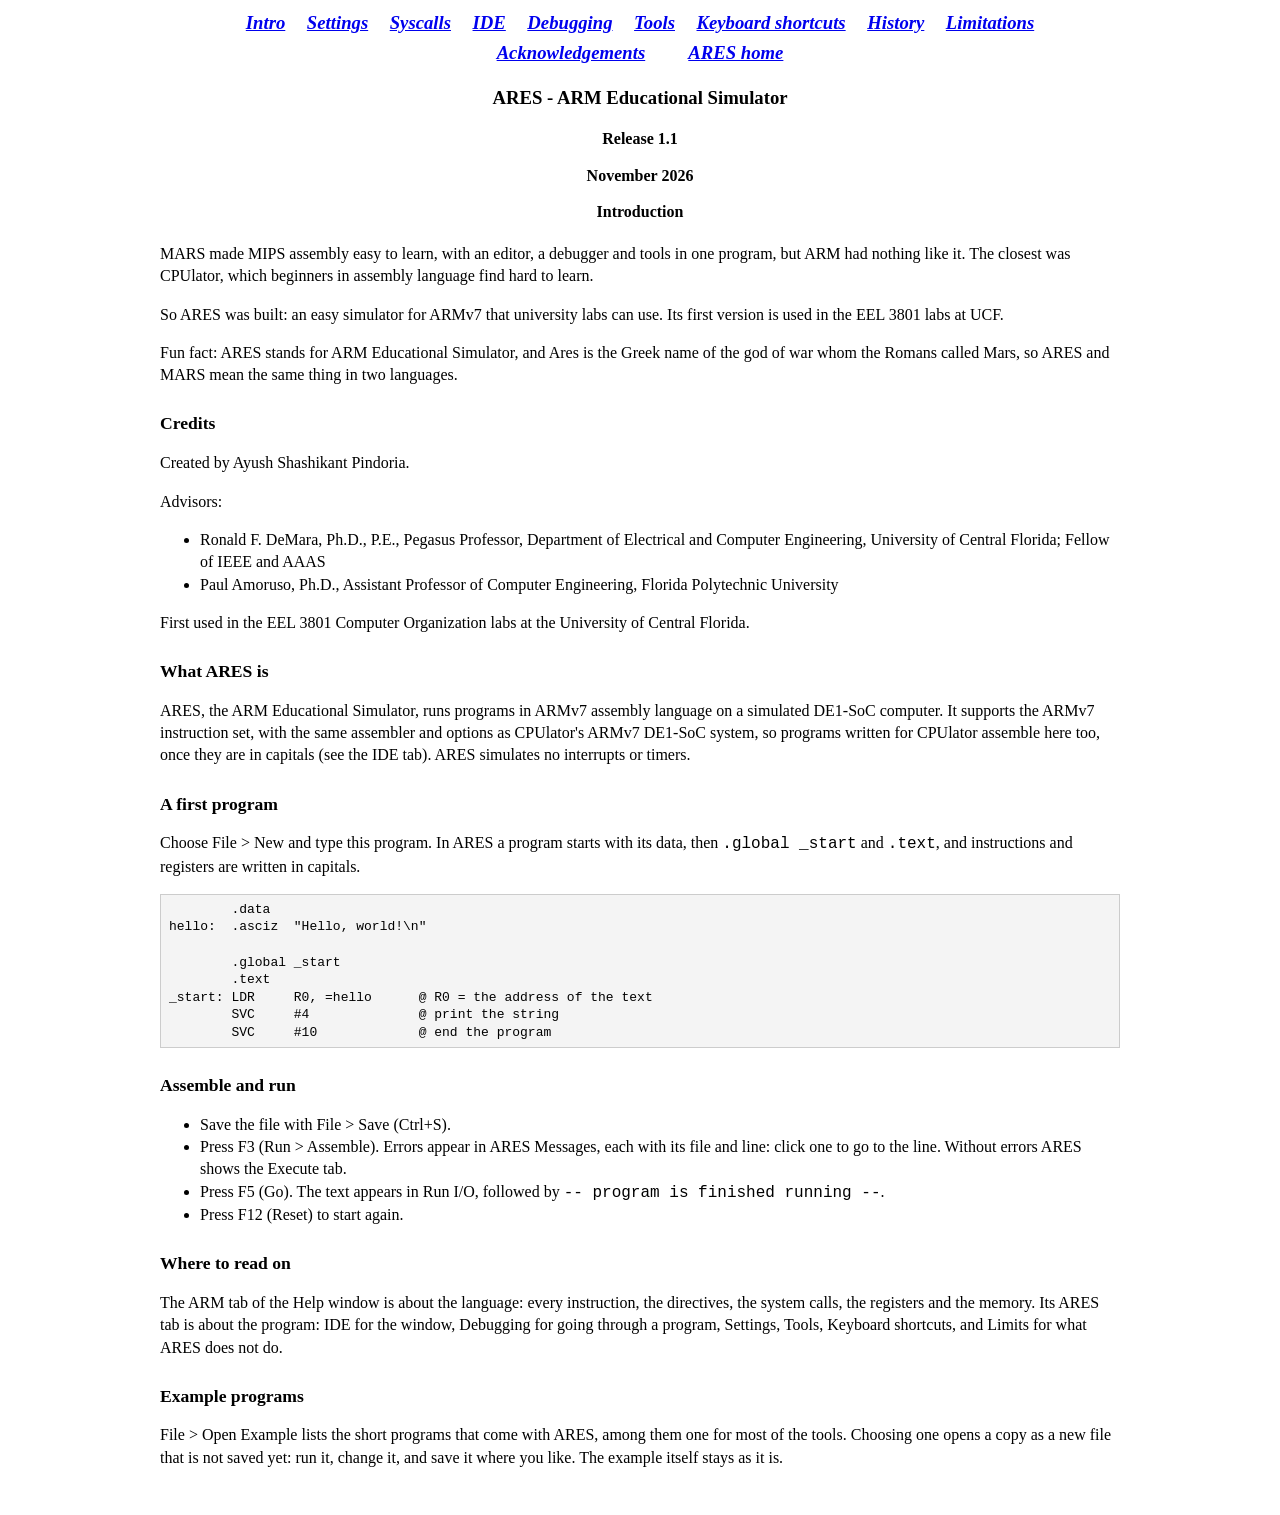
<file: docs/help/intro.html>
<!DOCTYPE html>
<html lang="en">
<head>
<meta charset="utf-8">
<meta name="viewport" content="width=device-width, initial-scale=1">
<title>ARES Help - Introduction</title>
<meta name="description" content="An introduction to ARES: what it is, why it was made, and a first program.">
<link rel="canonical" href="https://ay199x.github.io/ARES/help/intro.html">
<link rel="icon" href="../favicon.ico" sizes="16x16 32x32 48x48">
<link rel="icon" type="image/png" sizes="192x192" href="../images/icon-192.png">
<link rel="apple-touch-icon" href="../images/apple-touch-icon.png">
<link rel="stylesheet" href="../style.css">
<meta property="og:type" content="website">
<meta property="og:site_name" content="ARES">
<meta property="og:title" content="ARES Help - Introduction">
<meta property="og:description" content="An introduction to ARES: what it is, why it was made, and a first program.">
<meta property="og:url" content="https://ay199x.github.io/ARES/help/intro.html">
<meta property="og:image" content="https://ay199x.github.io/ARES/images/preview.png">
<meta property="og:image:width" content="1200">
<meta property="og:image:height" content="630">
<meta property="og:image:alt" content="The helmet of Ares beside the ARES window">
<meta name="twitter:card" content="summary_large_image">
</head>
<body class="help">
<nav class="links" aria-label="Help &amp; Info">
<a href="intro.html" aria-current="page"><i>Intro</i></a>
<a href="settings.html"><i>Settings</i></a>
<a href="syscalls.html"><i>Syscalls</i></a>
<a href="ide.html"><i>IDE</i></a>
<a href="debugging.html"><i>Debugging</i></a>
<a href="tools.html"><i>Tools</i></a>
<a href="shortcuts.html"><i>Keyboard shortcuts</i></a>
<a href="history.html"><i>History</i></a>
<a href="limits.html"><i>Limitations</i></a>
<a href="acknowledgements.html"><i>Acknowledgements</i></a>
<a class="home" href="../index.html"><i>ARES&nbsp;home</i></a>
</nav>
<header class="title">
<p class="name">ARES - ARM Educational Simulator</p>
<p>Release 1.1</p>
<p>November 2026</p>
<h1>Introduction</h1>
</header>
<main>
<p>MARS made MIPS assembly easy to learn, with an editor, a debugger and tools in one program, but ARM had nothing like it. The closest was CPUlator, which beginners in assembly language find hard to learn.</p>
<p>So ARES was built: an easy simulator for ARMv7 that university labs can use. Its first version is used in the EEL 3801 labs at UCF.</p>
<p>Fun fact: ARES stands for ARM Educational Simulator, and Ares is the Greek name of the god of war whom the Romans called Mars, so ARES and MARS mean the same thing in two languages.</p>
<h2>Credits</h2>
<p>Created by Ayush Shashikant Pindoria.</p>
<p>Advisors:</p>
<ul>
<li>Ronald F. DeMara, Ph.D., P.E., Pegasus Professor, Department of Electrical and Computer Engineering, University of Central Florida; Fellow of IEEE and AAAS</li>
<li>Paul Amoruso, Ph.D., Assistant Professor of Computer Engineering, Florida Polytechnic University</li>
</ul>
<p>First used in the EEL 3801 Computer Organization labs at the University of Central Florida.</p>
<h2>What ARES is</h2>
<p>ARES, the ARM Educational Simulator, runs programs in ARMv7 assembly language on a simulated DE1-SoC computer. It supports the ARMv7 instruction set, with the same assembler and options as CPUlator&#x27;s ARMv7 DE1-SoC system, so programs written for CPUlator assemble here too, once they are in capitals (see the IDE tab). ARES simulates no interrupts or timers.</p>
<h2>A first program</h2>
<p>Choose File &gt; New and type this program. In ARES a program starts with its data, then <code>.global _start</code> and <code>.text</code>, and instructions and registers are written in capitals.</p>
<pre>        .data
hello:  .asciz  &quot;Hello, world!\n&quot;

        .global _start
        .text
_start: LDR     R0, =hello      @ R0 = the address of the text
        SVC     #4              @ print the string
        SVC     #10             @ end the program</pre>
<h2>Assemble and run</h2>
<ul>
<li>Save the file with File &gt; Save (Ctrl+S).</li>
<li>Press F3 (Run &gt; Assemble). Errors appear in ARES Messages, each with its file and line: click one to go to the line. Without errors ARES shows the Execute tab.</li>
<li>Press F5 (Go). The text appears in Run I/O, followed by <code>-- program is finished running --</code>.</li>
<li>Press F12 (Reset) to start again.</li>
</ul>
<h2>Where to read on</h2>
<p>The ARM tab of the Help window is about the language: every instruction, the directives, the system calls, the registers and the memory. Its ARES tab is about the program: IDE for the window, Debugging for going through a program, Settings, Tools, Keyboard shortcuts, and Limits for what ARES does not do.</p>
<h2>Example programs</h2>
<p>File &gt; Open Example lists the short programs that come with ARES, among them one for most of the tools. Choosing one opens a copy as a new file that is not saved yet: run it, change it, and save it where you like. The example itself stays as it is.</p>
</main>
</body>
</html>
</file>
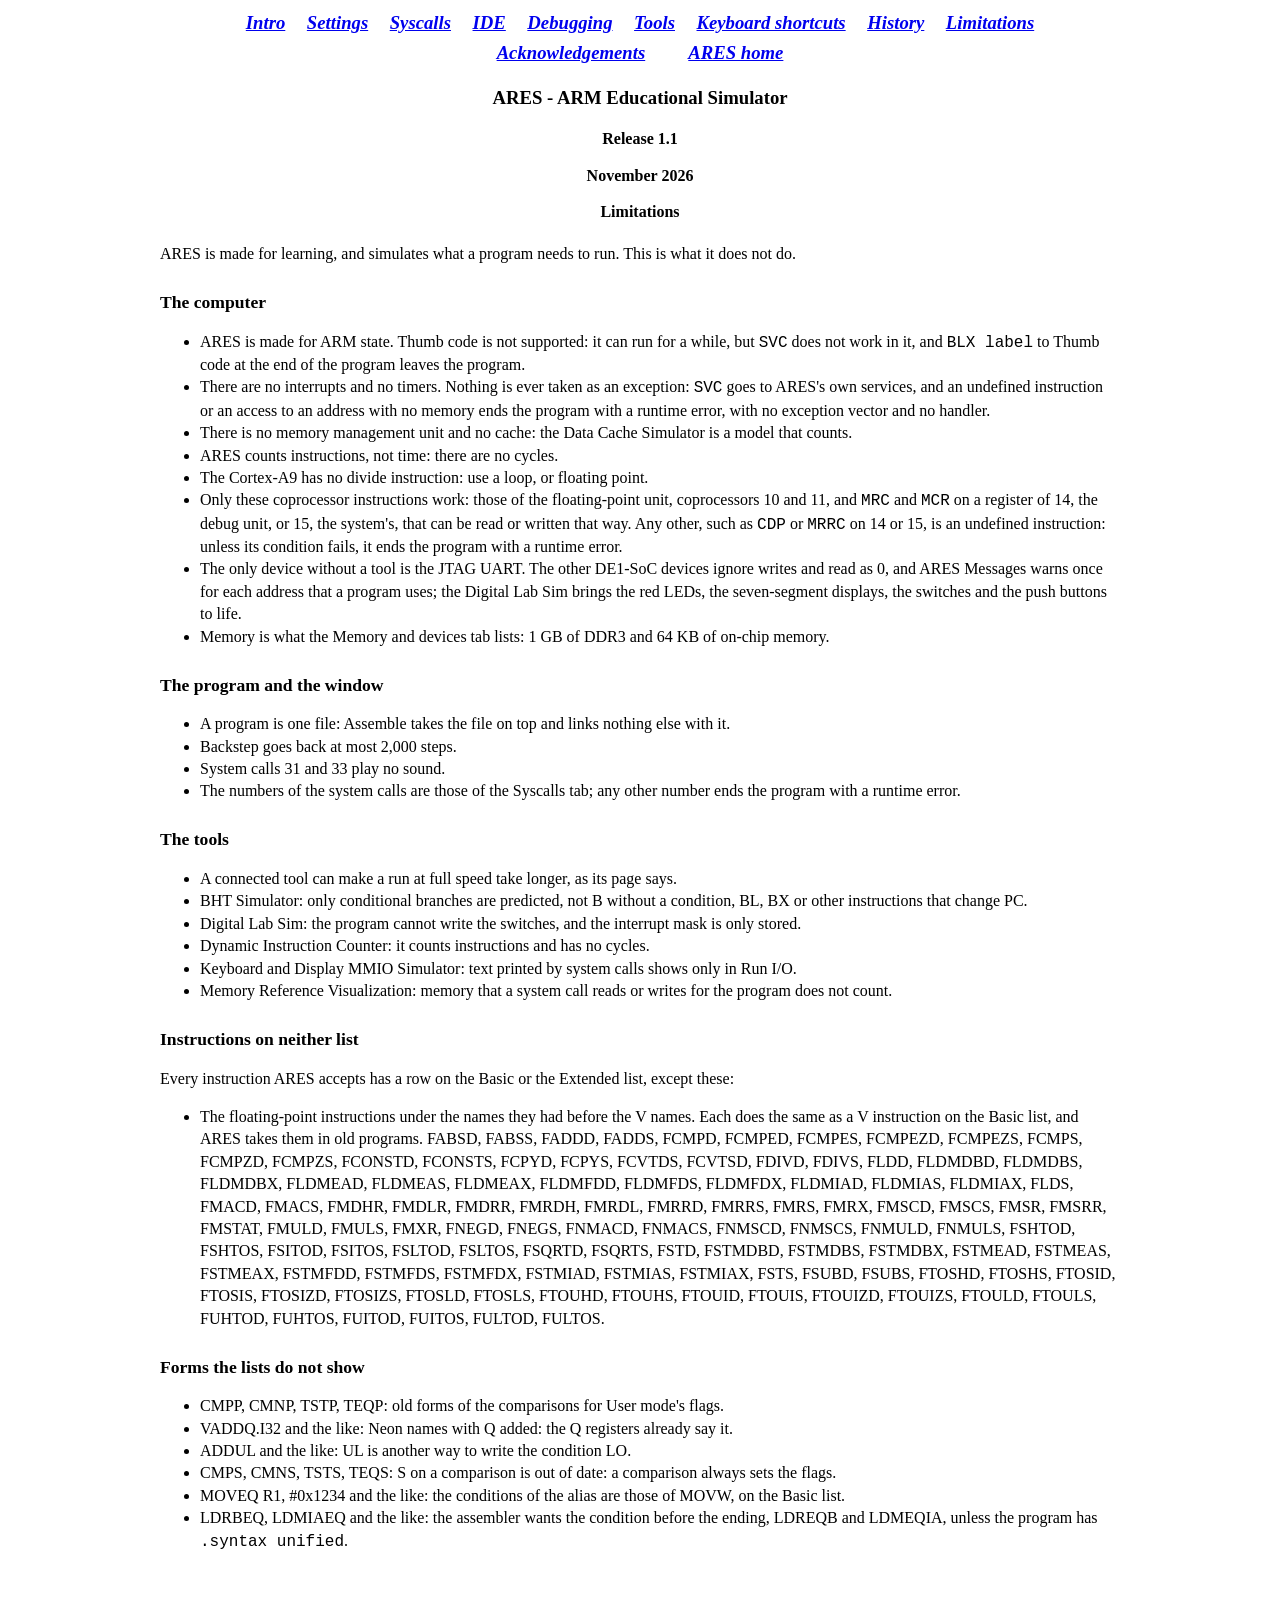
<file: docs/help/limits.html>
<!DOCTYPE html>
<html lang="en">
<head>
<meta charset="utf-8">
<meta name="viewport" content="width=device-width, initial-scale=1">
<title>ARES Help - Limitations</title>
<meta name="description" content="What ARES does not do, and the instructions its lists leave out.">
<link rel="canonical" href="https://ay199x.github.io/ARES/help/limits.html">
<link rel="icon" href="../favicon.ico" sizes="16x16 32x32 48x48">
<link rel="icon" type="image/png" sizes="192x192" href="../images/icon-192.png">
<link rel="apple-touch-icon" href="../images/apple-touch-icon.png">
<link rel="stylesheet" href="../style.css">
<meta property="og:type" content="website">
<meta property="og:site_name" content="ARES">
<meta property="og:title" content="ARES Help - Limitations">
<meta property="og:description" content="What ARES does not do, and the instructions its lists leave out.">
<meta property="og:url" content="https://ay199x.github.io/ARES/help/limits.html">
<meta property="og:image" content="https://ay199x.github.io/ARES/images/preview.png">
<meta property="og:image:width" content="1200">
<meta property="og:image:height" content="630">
<meta property="og:image:alt" content="The helmet of Ares beside the ARES window">
<meta name="twitter:card" content="summary_large_image">
</head>
<body class="help">
<nav class="links" aria-label="Help &amp; Info">
<a href="intro.html"><i>Intro</i></a>
<a href="settings.html"><i>Settings</i></a>
<a href="syscalls.html"><i>Syscalls</i></a>
<a href="ide.html"><i>IDE</i></a>
<a href="debugging.html"><i>Debugging</i></a>
<a href="tools.html"><i>Tools</i></a>
<a href="shortcuts.html"><i>Keyboard shortcuts</i></a>
<a href="history.html"><i>History</i></a>
<a href="limits.html" aria-current="page"><i>Limitations</i></a>
<a href="acknowledgements.html"><i>Acknowledgements</i></a>
<a class="home" href="../index.html"><i>ARES&nbsp;home</i></a>
</nav>
<header class="title">
<p class="name">ARES - ARM Educational Simulator</p>
<p>Release 1.1</p>
<p>November 2026</p>
<h1>Limitations</h1>
</header>
<main>
<p>ARES is made for learning, and simulates what a program needs to run. This is what it does not do.</p>
<h2>The computer</h2>
<ul>
<li>ARES is made for ARM state. Thumb code is not supported: it can run for a while, but <code>SVC</code> does not work in it, and <code>BLX label</code> to Thumb code at the end of the program leaves the program.</li>
<li>There are no interrupts and no timers. Nothing is ever taken as an exception: <code>SVC</code> goes to ARES&#x27;s own services, and an undefined instruction or an access to an address with no memory ends the program with a runtime error, with no exception vector and no handler.</li>
<li>There is no memory management unit and no cache: the Data Cache Simulator is a model that counts.</li>
<li>ARES counts instructions, not time: there are no cycles.</li>
<li>The Cortex-A9 has no divide instruction: use a loop, or floating point.</li>
<li>Only these coprocessor instructions work: those of the floating-point unit, coprocessors 10 and 11, and <code>MRC</code> and <code>MCR</code> on a register of 14, the debug unit, or 15, the system&#x27;s, that can be read or written that way. Any other, such as <code>CDP</code> or <code>MRRC</code> on 14 or 15, is an undefined instruction: unless its condition fails, it ends the program with a runtime error.</li>
<li>The only device without a tool is the JTAG UART. The other DE1-SoC devices ignore writes and read as 0, and ARES Messages warns once for each address that a program uses; the Digital Lab Sim brings the red LEDs, the seven-segment displays, the switches and the push buttons to life.</li>
<li>Memory is what the Memory and devices tab lists: 1 GB of DDR3 and 64 KB of on-chip memory.</li>
</ul>
<h2>The program and the window</h2>
<ul>
<li>A program is one file: Assemble takes the file on top and links nothing else with it.</li>
<li>Backstep goes back at most 2,000 steps.</li>
<li>System calls 31 and 33 play no sound.</li>
<li>The numbers of the system calls are those of the Syscalls tab; any other number ends the program with a runtime error.</li>
</ul>
<h2>The tools</h2>
<ul>
<li>A connected tool can make a run at full speed take longer, as its page says.</li>
<li>BHT Simulator: only conditional branches are predicted, not B without a condition, BL, BX or other instructions that change PC.</li>
<li>Digital Lab Sim: the program cannot write the switches, and the interrupt mask is only stored.</li>
<li>Dynamic Instruction Counter: it counts instructions and has no cycles.</li>
<li>Keyboard and Display MMIO Simulator: text printed by system calls shows only in Run I/O.</li>
<li>Memory Reference Visualization: memory that a system call reads or writes for the program does not count.</li>
</ul>
<h2>Instructions on neither list</h2>
<p>Every instruction ARES accepts has a row on the Basic or the Extended list, except these:</p>
<ul>
<li>The floating-point instructions under the names they had before the V names. Each does the same as a V instruction on the Basic list, and ARES takes them in old programs. FABSD, FABSS, FADDD, FADDS, FCMPD, FCMPED, FCMPES, FCMPEZD, FCMPEZS, FCMPS, FCMPZD, FCMPZS, FCONSTD, FCONSTS, FCPYD, FCPYS, FCVTDS, FCVTSD, FDIVD, FDIVS, FLDD, FLDMDBD, FLDMDBS, FLDMDBX, FLDMEAD, FLDMEAS, FLDMEAX, FLDMFDD, FLDMFDS, FLDMFDX, FLDMIAD, FLDMIAS, FLDMIAX, FLDS, FMACD, FMACS, FMDHR, FMDLR, FMDRR, FMRDH, FMRDL, FMRRD, FMRRS, FMRS, FMRX, FMSCD, FMSCS, FMSR, FMSRR, FMSTAT, FMULD, FMULS, FMXR, FNEGD, FNEGS, FNMACD, FNMACS, FNMSCD, FNMSCS, FNMULD, FNMULS, FSHTOD, FSHTOS, FSITOD, FSITOS, FSLTOD, FSLTOS, FSQRTD, FSQRTS, FSTD, FSTMDBD, FSTMDBS, FSTMDBX, FSTMEAD, FSTMEAS, FSTMEAX, FSTMFDD, FSTMFDS, FSTMFDX, FSTMIAD, FSTMIAS, FSTMIAX, FSTS, FSUBD, FSUBS, FTOSHD, FTOSHS, FTOSID, FTOSIS, FTOSIZD, FTOSIZS, FTOSLD, FTOSLS, FTOUHD, FTOUHS, FTOUID, FTOUIS, FTOUIZD, FTOUIZS, FTOULD, FTOULS, FUHTOD, FUHTOS, FUITOD, FUITOS, FULTOD, FULTOS.</li>
</ul>
<h2>Forms the lists do not show</h2>
<ul>
<li>CMPP, CMNP, TSTP, TEQP: old forms of the comparisons for User mode&#x27;s flags.</li>
<li>VADDQ.I32 and the like: Neon names with Q added: the Q registers already say it.</li>
<li>ADDUL and the like: UL is another way to write the condition LO.</li>
<li>CMPS, CMNS, TSTS, TEQS: S on a comparison is out of date: a comparison always sets the flags.</li>
<li>MOVEQ R1, #0x1234 and the like: the conditions of the alias are those of MOVW, on the Basic list.</li>
<li>LDRBEQ, LDMIAEQ and the like: the assembler wants the condition before the ending, LDREQB and LDMEQIA, unless the program has <code>.syntax unified</code>.</li>
</ul>
</main>
</body>
</html>
</file>
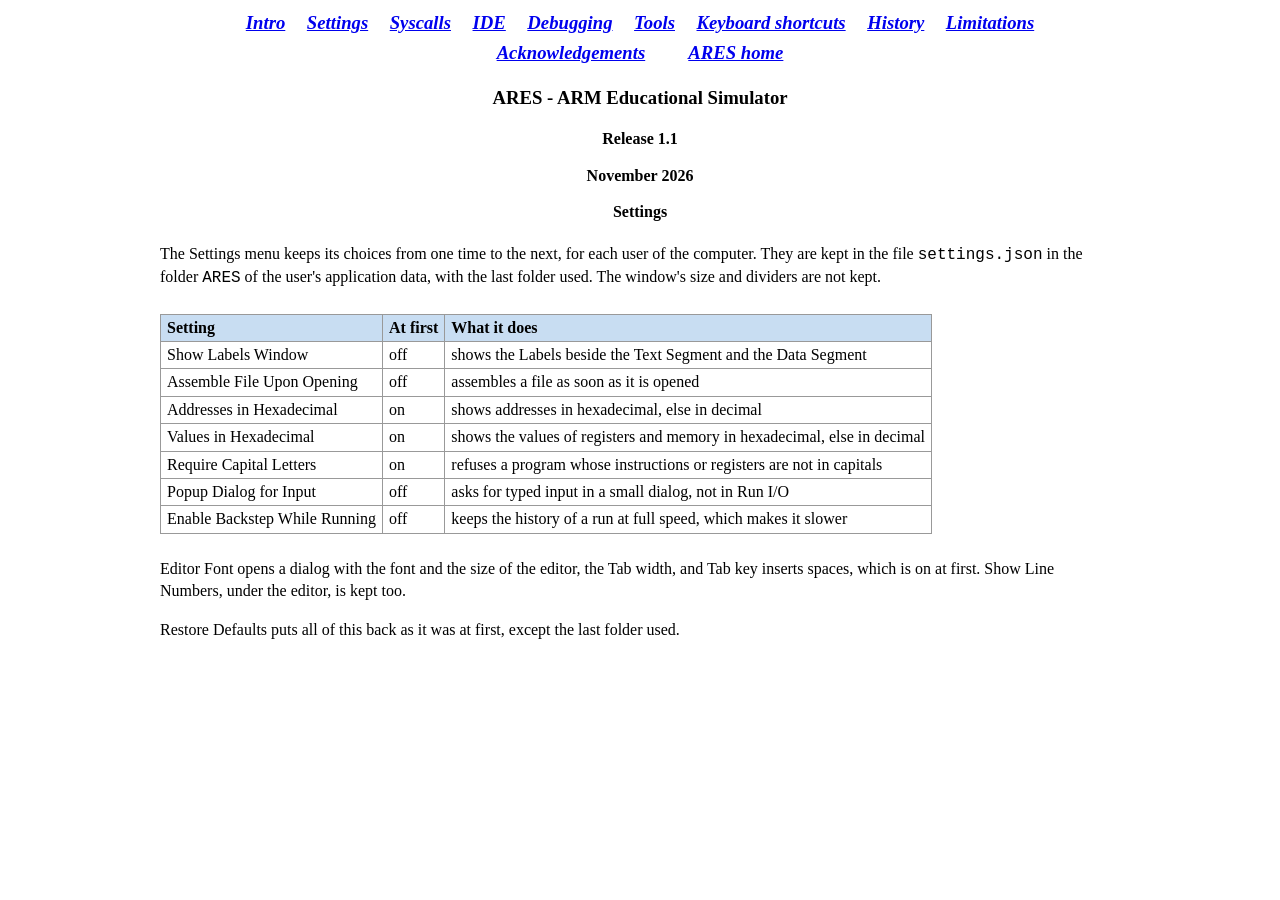
<file: docs/help/settings.html>
<!DOCTYPE html>
<html lang="en">
<head>
<meta charset="utf-8">
<meta name="viewport" content="width=device-width, initial-scale=1">
<title>ARES Help - Settings</title>
<meta name="description" content="The settings of ARES, in its Settings menu, and what each one does.">
<link rel="canonical" href="https://ay199x.github.io/ARES/help/settings.html">
<link rel="icon" href="../favicon.ico" sizes="16x16 32x32 48x48">
<link rel="icon" type="image/png" sizes="192x192" href="../images/icon-192.png">
<link rel="apple-touch-icon" href="../images/apple-touch-icon.png">
<link rel="stylesheet" href="../style.css">
<meta property="og:type" content="website">
<meta property="og:site_name" content="ARES">
<meta property="og:title" content="ARES Help - Settings">
<meta property="og:description" content="The settings of ARES, in its Settings menu, and what each one does.">
<meta property="og:url" content="https://ay199x.github.io/ARES/help/settings.html">
<meta property="og:image" content="https://ay199x.github.io/ARES/images/preview.png">
<meta property="og:image:width" content="1200">
<meta property="og:image:height" content="630">
<meta property="og:image:alt" content="The helmet of Ares beside the ARES window">
<meta name="twitter:card" content="summary_large_image">
</head>
<body class="help">
<nav class="links" aria-label="Help &amp; Info">
<a href="intro.html"><i>Intro</i></a>
<a href="settings.html" aria-current="page"><i>Settings</i></a>
<a href="syscalls.html"><i>Syscalls</i></a>
<a href="ide.html"><i>IDE</i></a>
<a href="debugging.html"><i>Debugging</i></a>
<a href="tools.html"><i>Tools</i></a>
<a href="shortcuts.html"><i>Keyboard shortcuts</i></a>
<a href="history.html"><i>History</i></a>
<a href="limits.html"><i>Limitations</i></a>
<a href="acknowledgements.html"><i>Acknowledgements</i></a>
<a class="home" href="../index.html"><i>ARES&nbsp;home</i></a>
</nav>
<header class="title">
<p class="name">ARES - ARM Educational Simulator</p>
<p>Release 1.1</p>
<p>November 2026</p>
<h1>Settings</h1>
</header>
<main>
<p>The Settings menu keeps its choices from one time to the next, for each user of the computer. They are kept in the file <code>settings.json</code> in the folder <code>ARES</code> of the user&#x27;s application data, with the last folder used. The window&#x27;s size and dividers are not kept.</p>
<div class="table"><table>
<tr><th>Setting</th><th>At first</th><th>What it does</th></tr>
<tr><td>Show Labels Window</td><td>off</td><td>shows the Labels beside the Text Segment and the Data Segment</td></tr>
<tr><td>Assemble File Upon Opening</td><td>off</td><td>assembles a file as soon as it is opened</td></tr>
<tr><td>Addresses in Hexadecimal</td><td>on</td><td>shows addresses in hexadecimal, else in decimal</td></tr>
<tr><td>Values in Hexadecimal</td><td>on</td><td>shows the values of registers and memory in hexadecimal, else in decimal</td></tr>
<tr><td>Require Capital Letters</td><td>on</td><td>refuses a program whose instructions or registers are not in capitals</td></tr>
<tr><td>Popup Dialog for Input</td><td>off</td><td>asks for typed input in a small dialog, not in Run I/O</td></tr>
<tr><td>Enable Backstep While Running</td><td>off</td><td>keeps the history of a run at full speed, which makes it slower</td></tr>
</table></div>
<p>Editor Font opens a dialog with the font and the size of the editor, the Tab width, and Tab key inserts spaces, which is on at first. Show Line Numbers, under the editor, is kept too.</p>
<p>Restore Defaults puts all of this back as it was at first, except the last folder used.</p>
</main>
</body>
</html>
</file>
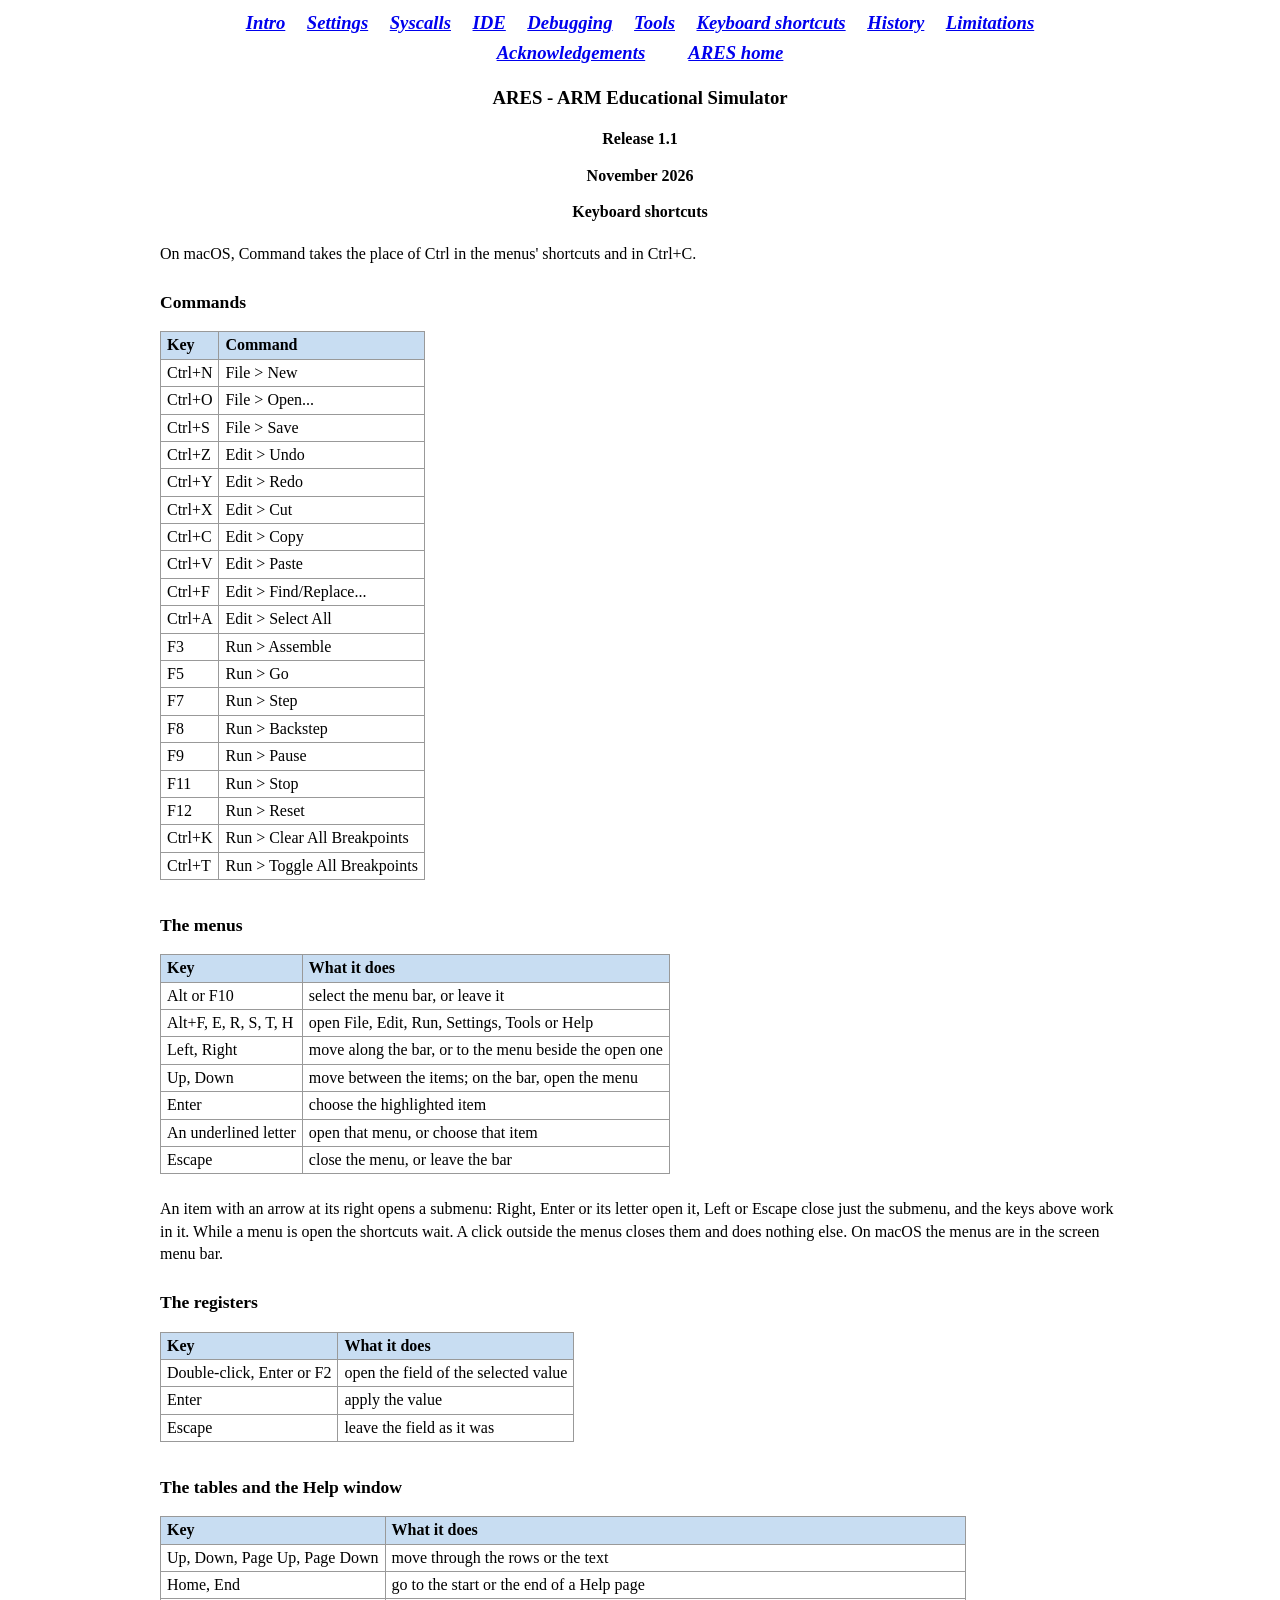
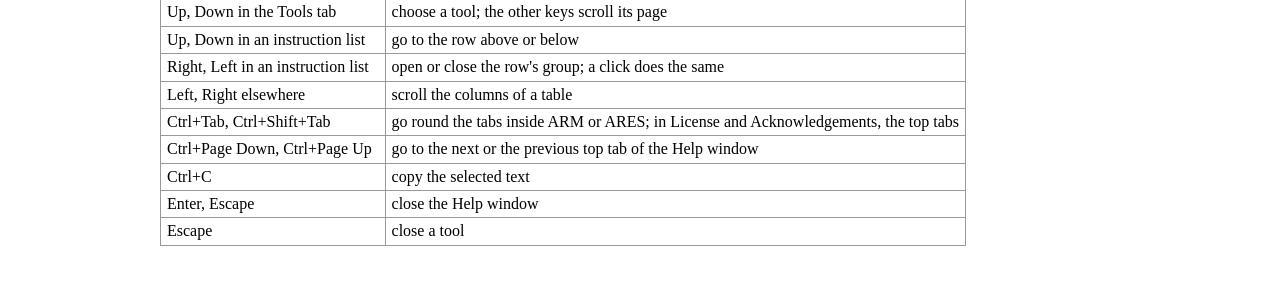
<file: docs/help/shortcuts.html>
<!DOCTYPE html>
<html lang="en">
<head>
<meta charset="utf-8">
<meta name="viewport" content="width=device-width, initial-scale=1">
<title>ARES Help - Keyboard shortcuts</title>
<meta name="description" content="The keyboard shortcuts of ARES: its commands, menus, register tables and Help window.">
<link rel="canonical" href="https://ay199x.github.io/ARES/help/shortcuts.html">
<link rel="icon" href="../favicon.ico" sizes="16x16 32x32 48x48">
<link rel="icon" type="image/png" sizes="192x192" href="../images/icon-192.png">
<link rel="apple-touch-icon" href="../images/apple-touch-icon.png">
<link rel="stylesheet" href="../style.css">
<meta property="og:type" content="website">
<meta property="og:site_name" content="ARES">
<meta property="og:title" content="ARES Help - Keyboard shortcuts">
<meta property="og:description" content="The keyboard shortcuts of ARES: its commands, menus, register tables and Help window.">
<meta property="og:url" content="https://ay199x.github.io/ARES/help/shortcuts.html">
<meta property="og:image" content="https://ay199x.github.io/ARES/images/preview.png">
<meta property="og:image:width" content="1200">
<meta property="og:image:height" content="630">
<meta property="og:image:alt" content="The helmet of Ares beside the ARES window">
<meta name="twitter:card" content="summary_large_image">
</head>
<body class="help">
<nav class="links" aria-label="Help &amp; Info">
<a href="intro.html"><i>Intro</i></a>
<a href="settings.html"><i>Settings</i></a>
<a href="syscalls.html"><i>Syscalls</i></a>
<a href="ide.html"><i>IDE</i></a>
<a href="debugging.html"><i>Debugging</i></a>
<a href="tools.html"><i>Tools</i></a>
<a href="shortcuts.html" aria-current="page"><i>Keyboard shortcuts</i></a>
<a href="history.html"><i>History</i></a>
<a href="limits.html"><i>Limitations</i></a>
<a href="acknowledgements.html"><i>Acknowledgements</i></a>
<a class="home" href="../index.html"><i>ARES&nbsp;home</i></a>
</nav>
<header class="title">
<p class="name">ARES - ARM Educational Simulator</p>
<p>Release 1.1</p>
<p>November 2026</p>
<h1>Keyboard shortcuts</h1>
</header>
<main>
<p>On macOS, Command takes the place of Ctrl in the menus&#x27; shortcuts and in Ctrl+C.</p>
<h2>Commands</h2>
<div class="table"><table>
<tr><th>Key</th><th>Command</th></tr>
<tr><td>Ctrl+N</td><td>File &gt; New</td></tr>
<tr><td>Ctrl+O</td><td>File &gt; Open...</td></tr>
<tr><td>Ctrl+S</td><td>File &gt; Save</td></tr>
<tr><td>Ctrl+Z</td><td>Edit &gt; Undo</td></tr>
<tr><td>Ctrl+Y</td><td>Edit &gt; Redo</td></tr>
<tr><td>Ctrl+X</td><td>Edit &gt; Cut</td></tr>
<tr><td>Ctrl+C</td><td>Edit &gt; Copy</td></tr>
<tr><td>Ctrl+V</td><td>Edit &gt; Paste</td></tr>
<tr><td>Ctrl+F</td><td>Edit &gt; Find/Replace...</td></tr>
<tr><td>Ctrl+A</td><td>Edit &gt; Select All</td></tr>
<tr><td>F3</td><td>Run &gt; Assemble</td></tr>
<tr><td>F5</td><td>Run &gt; Go</td></tr>
<tr><td>F7</td><td>Run &gt; Step</td></tr>
<tr><td>F8</td><td>Run &gt; Backstep</td></tr>
<tr><td>F9</td><td>Run &gt; Pause</td></tr>
<tr><td>F11</td><td>Run &gt; Stop</td></tr>
<tr><td>F12</td><td>Run &gt; Reset</td></tr>
<tr><td>Ctrl+K</td><td>Run &gt; Clear All Breakpoints</td></tr>
<tr><td>Ctrl+T</td><td>Run &gt; Toggle All Breakpoints</td></tr>
</table></div>
<h2>The menus</h2>
<div class="table"><table>
<tr><th>Key</th><th>What it does</th></tr>
<tr><td>Alt or F10</td><td>select the menu bar, or leave it</td></tr>
<tr><td>Alt+F, E, R, S, T, H</td><td>open File, Edit, Run, Settings, Tools or Help</td></tr>
<tr><td>Left, Right</td><td>move along the bar, or to the menu beside the open one</td></tr>
<tr><td>Up, Down</td><td>move between the items; on the bar, open the menu</td></tr>
<tr><td>Enter</td><td>choose the highlighted item</td></tr>
<tr><td>An underlined letter</td><td>open that menu, or choose that item</td></tr>
<tr><td>Escape</td><td>close the menu, or leave the bar</td></tr>
</table></div>
<p>An item with an arrow at its right opens a submenu: Right, Enter or its letter open it, Left or Escape close just the submenu, and the keys above work in it. While a menu is open the shortcuts wait. A click outside the menus closes them and does nothing else. On macOS the menus are in the screen menu bar.</p>
<h2>The registers</h2>
<div class="table"><table>
<tr><th>Key</th><th>What it does</th></tr>
<tr><td>Double-click, Enter or F2</td><td>open the field of the selected value</td></tr>
<tr><td>Enter</td><td>apply the value</td></tr>
<tr><td>Escape</td><td>leave the field as it was</td></tr>
</table></div>
<h2>The tables and the Help window</h2>
<div class="table"><table>
<tr><th>Key</th><th>What it does</th></tr>
<tr><td>Up, Down, Page Up, Page Down</td><td>move through the rows or the text</td></tr>
<tr><td>Home, End</td><td>go to the start or the end of a Help page</td></tr>
<tr><td>Up, Down in the Tools tab</td><td>choose a tool; the other keys scroll its page</td></tr>
<tr><td>Up, Down in an instruction list</td><td>go to the row above or below</td></tr>
<tr><td>Right, Left in an instruction list</td><td>open or close the row&#x27;s group; a click does the same</td></tr>
<tr><td>Left, Right elsewhere</td><td>scroll the columns of a table</td></tr>
<tr><td>Ctrl+Tab, Ctrl+Shift+Tab</td><td>go round the tabs inside ARM or ARES; in License and Acknowledgements, the top tabs</td></tr>
<tr><td>Ctrl+Page Down, Ctrl+Page Up</td><td>go to the next or the previous top tab of the Help window</td></tr>
<tr><td>Ctrl+C</td><td>copy the selected text</td></tr>
<tr><td>Enter, Escape</td><td>close the Help window</td></tr>
<tr><td>Escape</td><td>close a tool</td></tr>
</table></div>
</main>
</body>
</html>
</file>
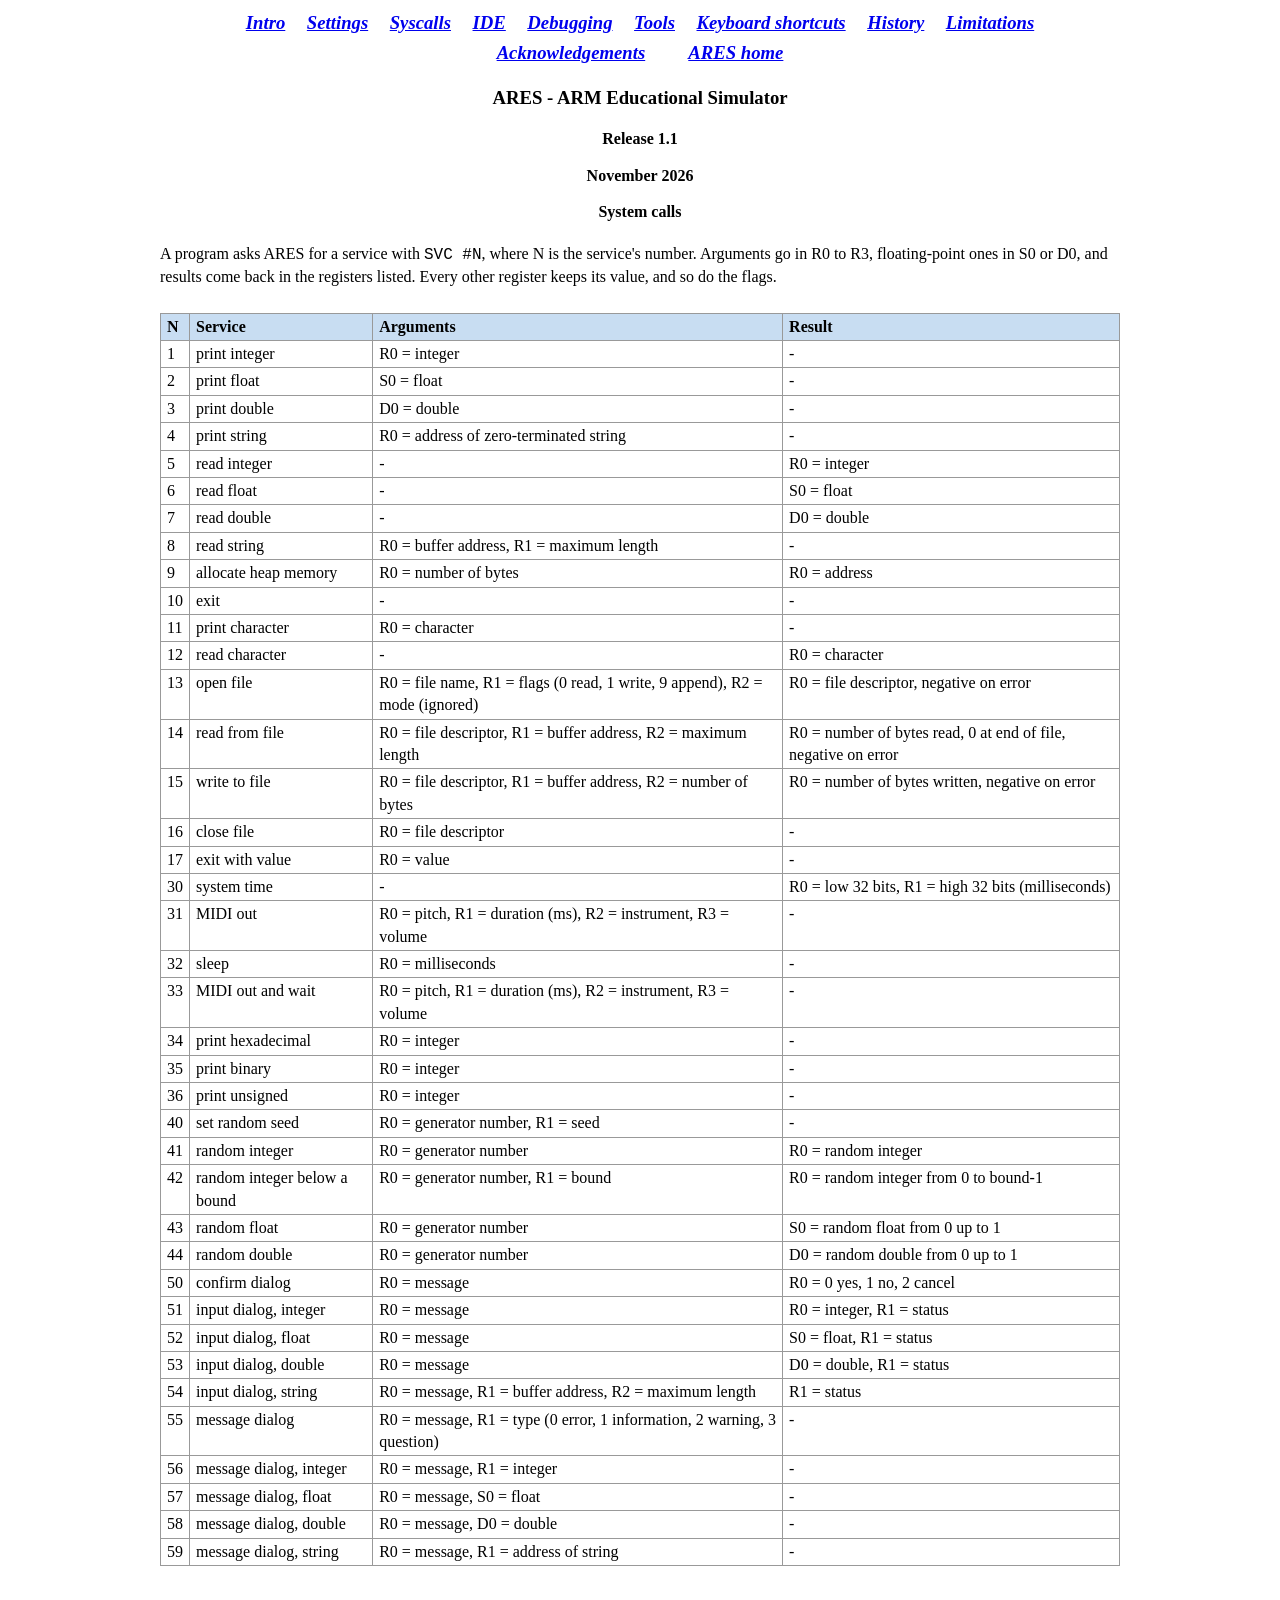
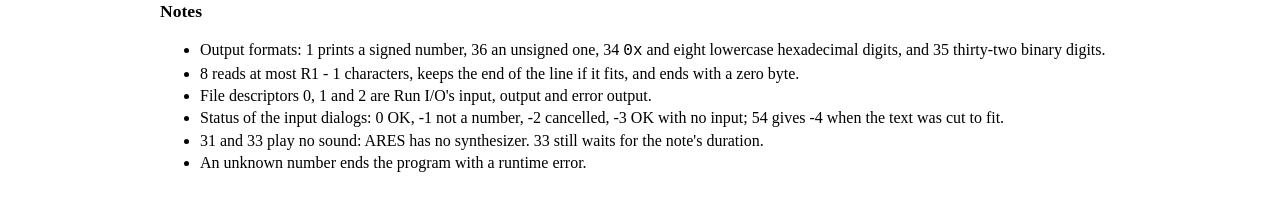
<file: docs/help/syscalls.html>
<!DOCTYPE html>
<html lang="en">
<head>
<meta charset="utf-8">
<meta name="viewport" content="width=device-width, initial-scale=1">
<title>ARES Help - System calls</title>
<meta name="description" content="The system calls of ARES: SVC #N, the full table of services, their arguments and results.">
<link rel="canonical" href="https://ay199x.github.io/ARES/help/syscalls.html">
<link rel="icon" href="../favicon.ico" sizes="16x16 32x32 48x48">
<link rel="icon" type="image/png" sizes="192x192" href="../images/icon-192.png">
<link rel="apple-touch-icon" href="../images/apple-touch-icon.png">
<link rel="stylesheet" href="../style.css">
<meta property="og:type" content="website">
<meta property="og:site_name" content="ARES">
<meta property="og:title" content="ARES Help - System calls">
<meta property="og:description" content="The system calls of ARES: SVC #N, the full table of services, their arguments and results.">
<meta property="og:url" content="https://ay199x.github.io/ARES/help/syscalls.html">
<meta property="og:image" content="https://ay199x.github.io/ARES/images/preview.png">
<meta property="og:image:width" content="1200">
<meta property="og:image:height" content="630">
<meta property="og:image:alt" content="The helmet of Ares beside the ARES window">
<meta name="twitter:card" content="summary_large_image">
</head>
<body class="help">
<nav class="links" aria-label="Help &amp; Info">
<a href="intro.html"><i>Intro</i></a>
<a href="settings.html"><i>Settings</i></a>
<a href="syscalls.html" aria-current="page"><i>Syscalls</i></a>
<a href="ide.html"><i>IDE</i></a>
<a href="debugging.html"><i>Debugging</i></a>
<a href="tools.html"><i>Tools</i></a>
<a href="shortcuts.html"><i>Keyboard shortcuts</i></a>
<a href="history.html"><i>History</i></a>
<a href="limits.html"><i>Limitations</i></a>
<a href="acknowledgements.html"><i>Acknowledgements</i></a>
<a class="home" href="../index.html"><i>ARES&nbsp;home</i></a>
</nav>
<header class="title">
<p class="name">ARES - ARM Educational Simulator</p>
<p>Release 1.1</p>
<p>November 2026</p>
<h1>System calls</h1>
</header>
<main>
<p>A program asks ARES for a service with <code>SVC #N</code>, where N is the service&#x27;s number. Arguments go in R0 to R3, floating-point ones in S0 or D0, and results come back in the registers listed. Every other register keeps its value, and so do the flags.</p>
<div class="table"><table>
<tr><th>N</th><th>Service</th><th>Arguments</th><th>Result</th></tr>
<tr><td>1</td><td>print integer</td><td>R0 = integer</td><td>-</td></tr>
<tr><td>2</td><td>print float</td><td>S0 = float</td><td>-</td></tr>
<tr><td>3</td><td>print double</td><td>D0 = double</td><td>-</td></tr>
<tr><td>4</td><td>print string</td><td>R0 = address of zero-terminated string</td><td>-</td></tr>
<tr><td>5</td><td>read integer</td><td>-</td><td>R0 = integer</td></tr>
<tr><td>6</td><td>read float</td><td>-</td><td>S0 = float</td></tr>
<tr><td>7</td><td>read double</td><td>-</td><td>D0 = double</td></tr>
<tr><td>8</td><td>read string</td><td>R0 = buffer address, R1 = maximum length</td><td>-</td></tr>
<tr><td>9</td><td>allocate heap memory</td><td>R0 = number of bytes</td><td>R0 = address</td></tr>
<tr><td>10</td><td>exit</td><td>-</td><td>-</td></tr>
<tr><td>11</td><td>print character</td><td>R0 = character</td><td>-</td></tr>
<tr><td>12</td><td>read character</td><td>-</td><td>R0 = character</td></tr>
<tr><td>13</td><td>open file</td><td>R0 = file name, R1 = flags (0 read, 1 write, 9 append), R2 = mode (ignored)</td><td>R0 = file descriptor, negative on error</td></tr>
<tr><td>14</td><td>read from file</td><td>R0 = file descriptor, R1 = buffer address, R2 = maximum length</td><td>R0 = number of bytes read, 0 at end of file, negative on error</td></tr>
<tr><td>15</td><td>write to file</td><td>R0 = file descriptor, R1 = buffer address, R2 = number of bytes</td><td>R0 = number of bytes written, negative on error</td></tr>
<tr><td>16</td><td>close file</td><td>R0 = file descriptor</td><td>-</td></tr>
<tr><td>17</td><td>exit with value</td><td>R0 = value</td><td>-</td></tr>
<tr><td>30</td><td>system time</td><td>-</td><td>R0 = low 32 bits, R1 = high 32 bits (milliseconds)</td></tr>
<tr><td>31</td><td>MIDI out</td><td>R0 = pitch, R1 = duration (ms), R2 = instrument, R3 = volume</td><td>-</td></tr>
<tr><td>32</td><td>sleep</td><td>R0 = milliseconds</td><td>-</td></tr>
<tr><td>33</td><td>MIDI out and wait</td><td>R0 = pitch, R1 = duration (ms), R2 = instrument, R3 = volume</td><td>-</td></tr>
<tr><td>34</td><td>print hexadecimal</td><td>R0 = integer</td><td>-</td></tr>
<tr><td>35</td><td>print binary</td><td>R0 = integer</td><td>-</td></tr>
<tr><td>36</td><td>print unsigned</td><td>R0 = integer</td><td>-</td></tr>
<tr><td>40</td><td>set random seed</td><td>R0 = generator number, R1 = seed</td><td>-</td></tr>
<tr><td>41</td><td>random integer</td><td>R0 = generator number</td><td>R0 = random integer</td></tr>
<tr><td>42</td><td>random integer below a bound</td><td>R0 = generator number, R1 = bound</td><td>R0 = random integer from 0 to bound-1</td></tr>
<tr><td>43</td><td>random float</td><td>R0 = generator number</td><td>S0 = random float from 0 up to 1</td></tr>
<tr><td>44</td><td>random double</td><td>R0 = generator number</td><td>D0 = random double from 0 up to 1</td></tr>
<tr><td>50</td><td>confirm dialog</td><td>R0 = message</td><td>R0 = 0 yes, 1 no, 2 cancel</td></tr>
<tr><td>51</td><td>input dialog, integer</td><td>R0 = message</td><td>R0 = integer, R1 = status</td></tr>
<tr><td>52</td><td>input dialog, float</td><td>R0 = message</td><td>S0 = float, R1 = status</td></tr>
<tr><td>53</td><td>input dialog, double</td><td>R0 = message</td><td>D0 = double, R1 = status</td></tr>
<tr><td>54</td><td>input dialog, string</td><td>R0 = message, R1 = buffer address, R2 = maximum length</td><td>R1 = status</td></tr>
<tr><td>55</td><td>message dialog</td><td>R0 = message, R1 = type (0 error, 1 information, 2 warning, 3 question)</td><td>-</td></tr>
<tr><td>56</td><td>message dialog, integer</td><td>R0 = message, R1 = integer</td><td>-</td></tr>
<tr><td>57</td><td>message dialog, float</td><td>R0 = message, S0 = float</td><td>-</td></tr>
<tr><td>58</td><td>message dialog, double</td><td>R0 = message, D0 = double</td><td>-</td></tr>
<tr><td>59</td><td>message dialog, string</td><td>R0 = message, R1 = address of string</td><td>-</td></tr>
</table></div>
<h2>Notes</h2>
<ul>
<li>Output formats: 1 prints a signed number, 36 an unsigned one, 34 <code>0x</code> and eight lowercase hexadecimal digits, and 35 thirty-two binary digits.</li>
<li>8 reads at most R1 - 1 characters, keeps the end of the line if it fits, and ends with a zero byte.</li>
<li>File descriptors 0, 1 and 2 are Run I/O&#x27;s input, output and error output.</li>
<li>Status of the input dialogs: 0 OK, -1 not a number, -2 cancelled, -3 OK with no input; 54 gives -4 when the text was cut to fit.</li>
<li>31 and 33 play no sound: ARES has no synthesizer. 33 still waits for the note&#x27;s duration.</li>
<li>An unknown number ends the program with a runtime error.</li>
</ul>
</main>
</body>
</html>
</file>
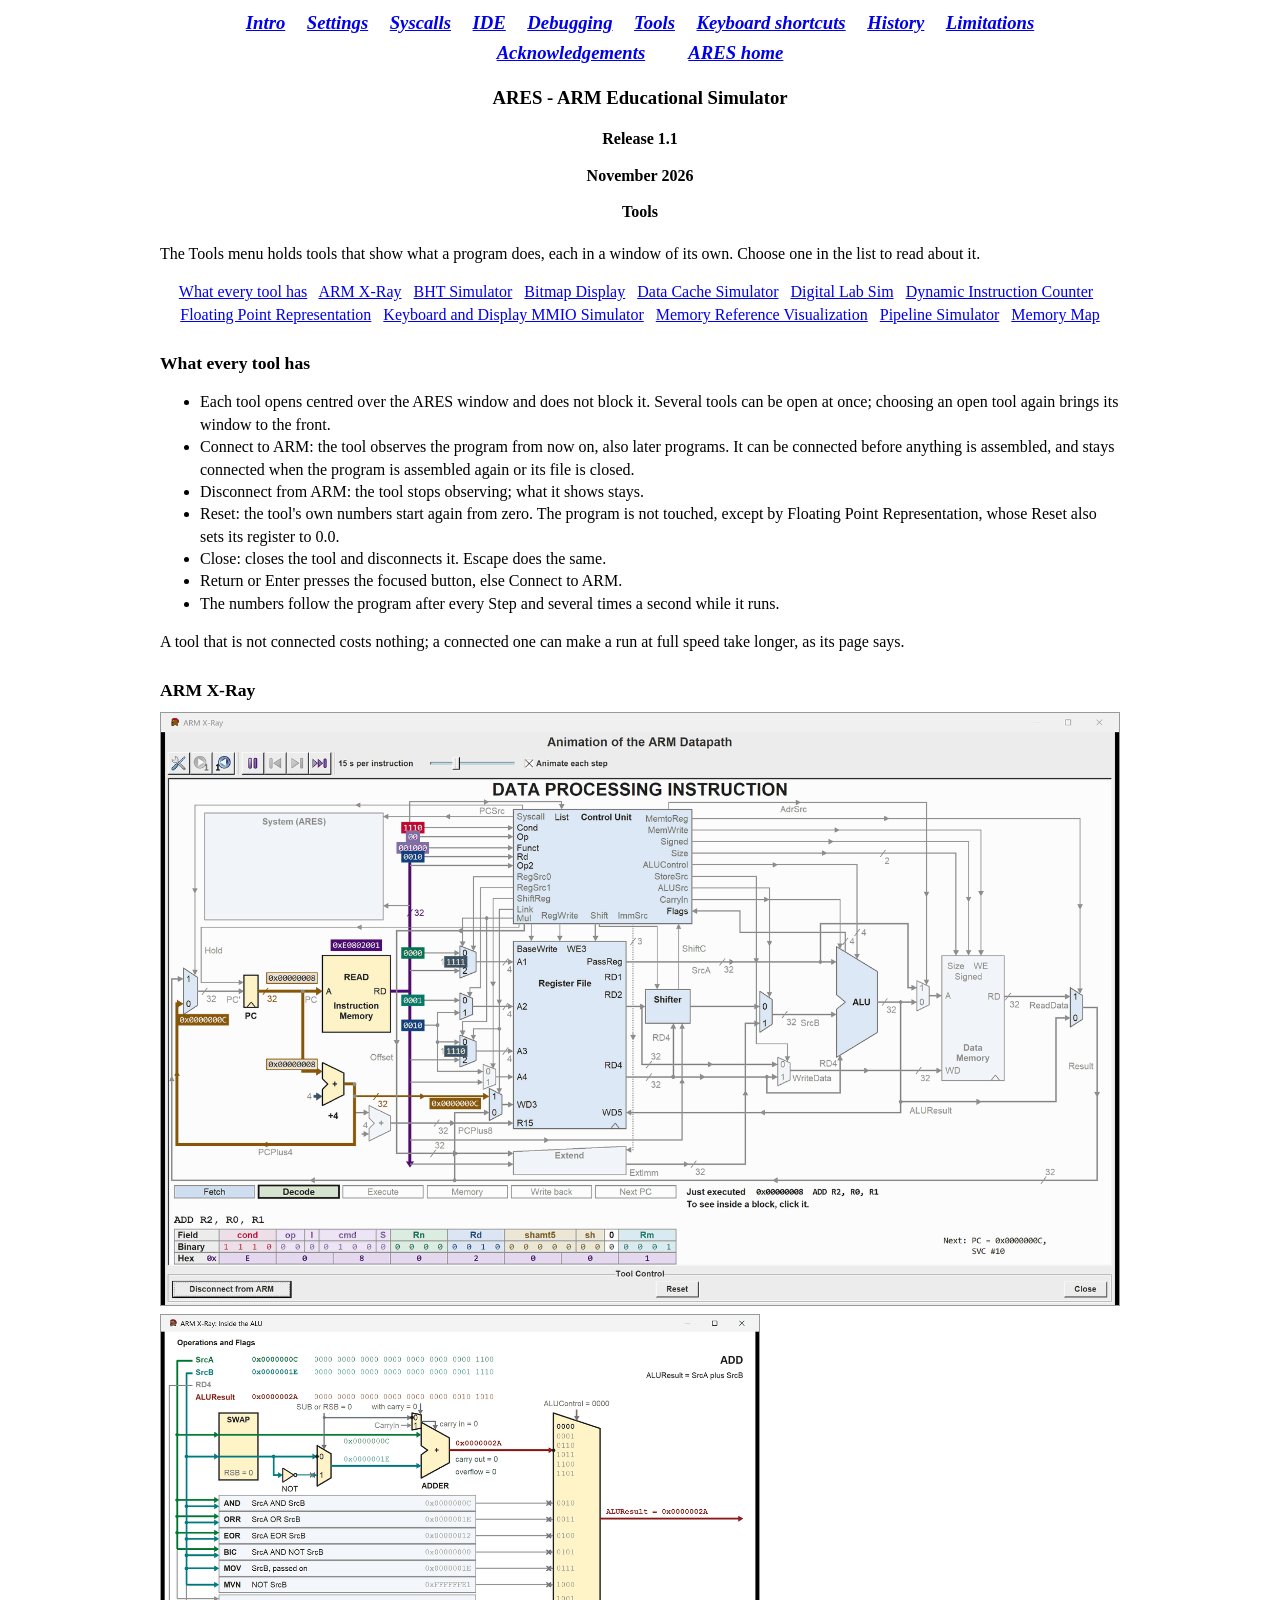
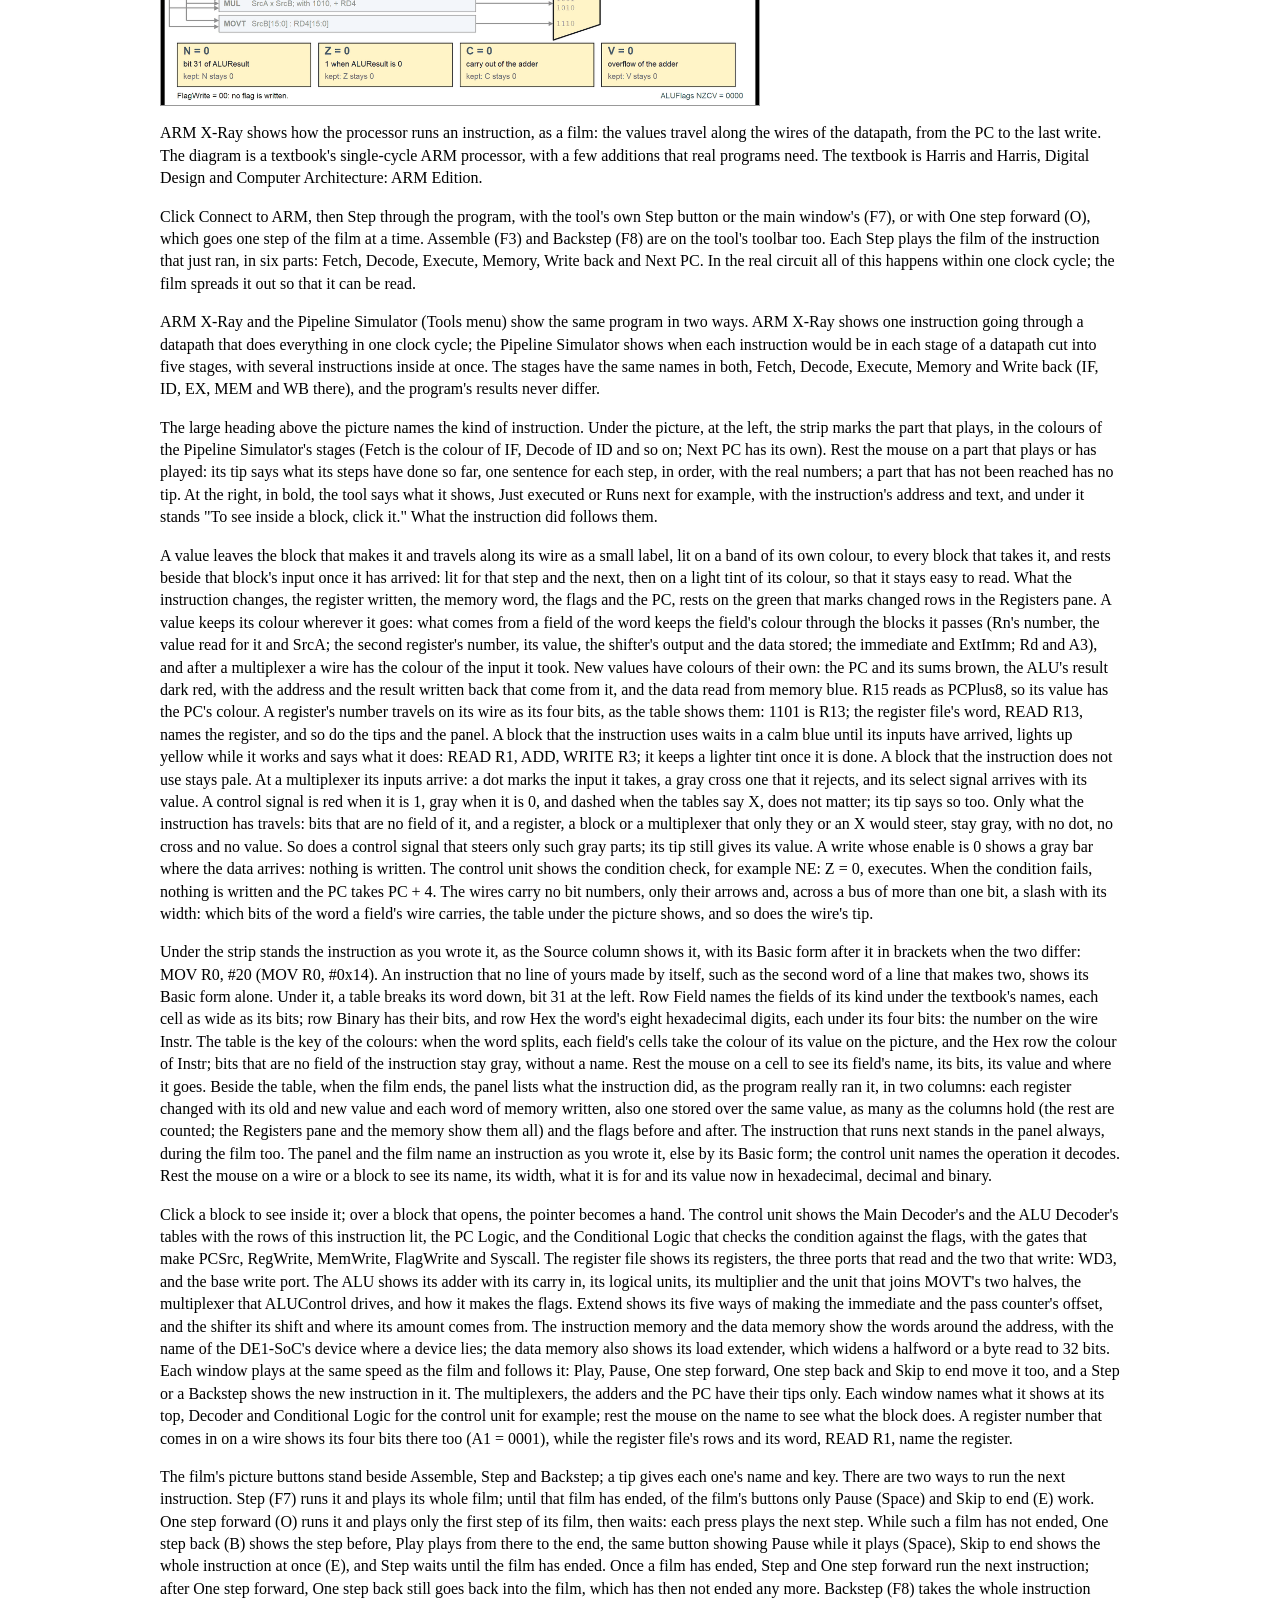
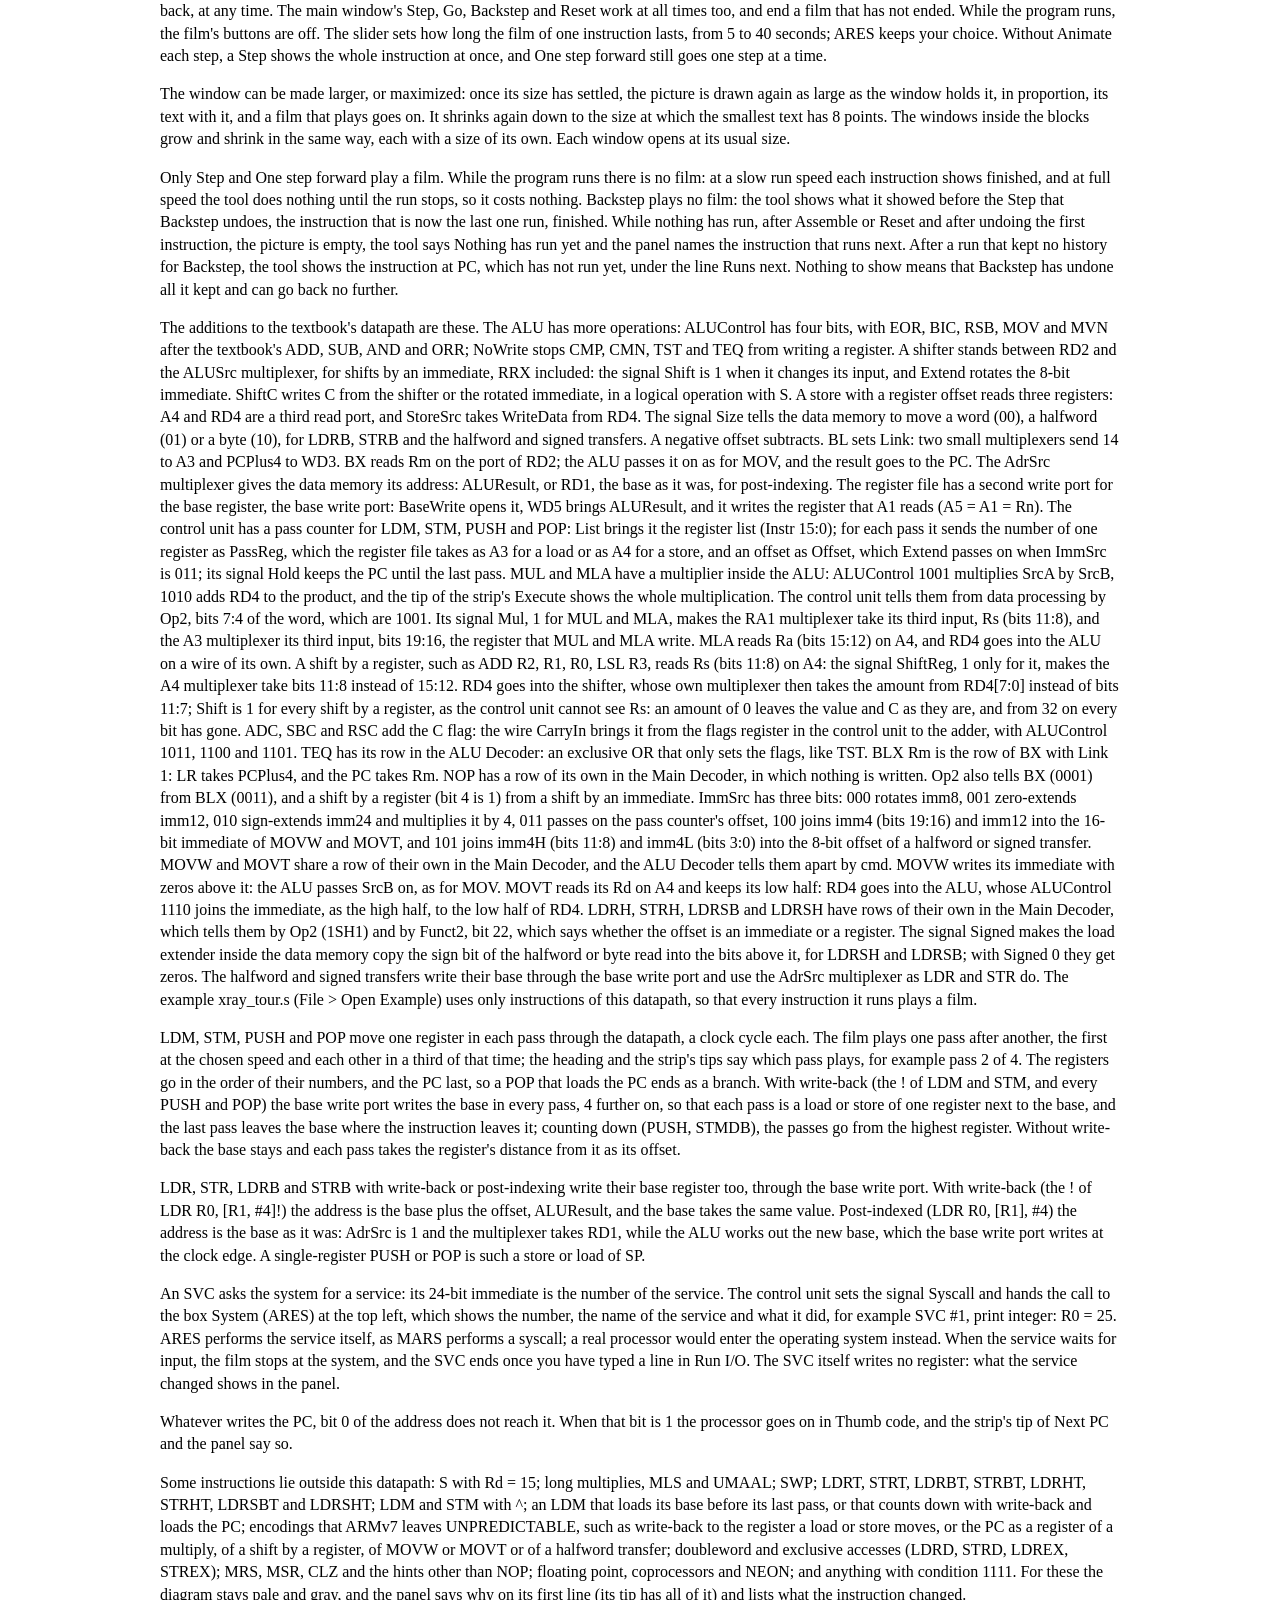
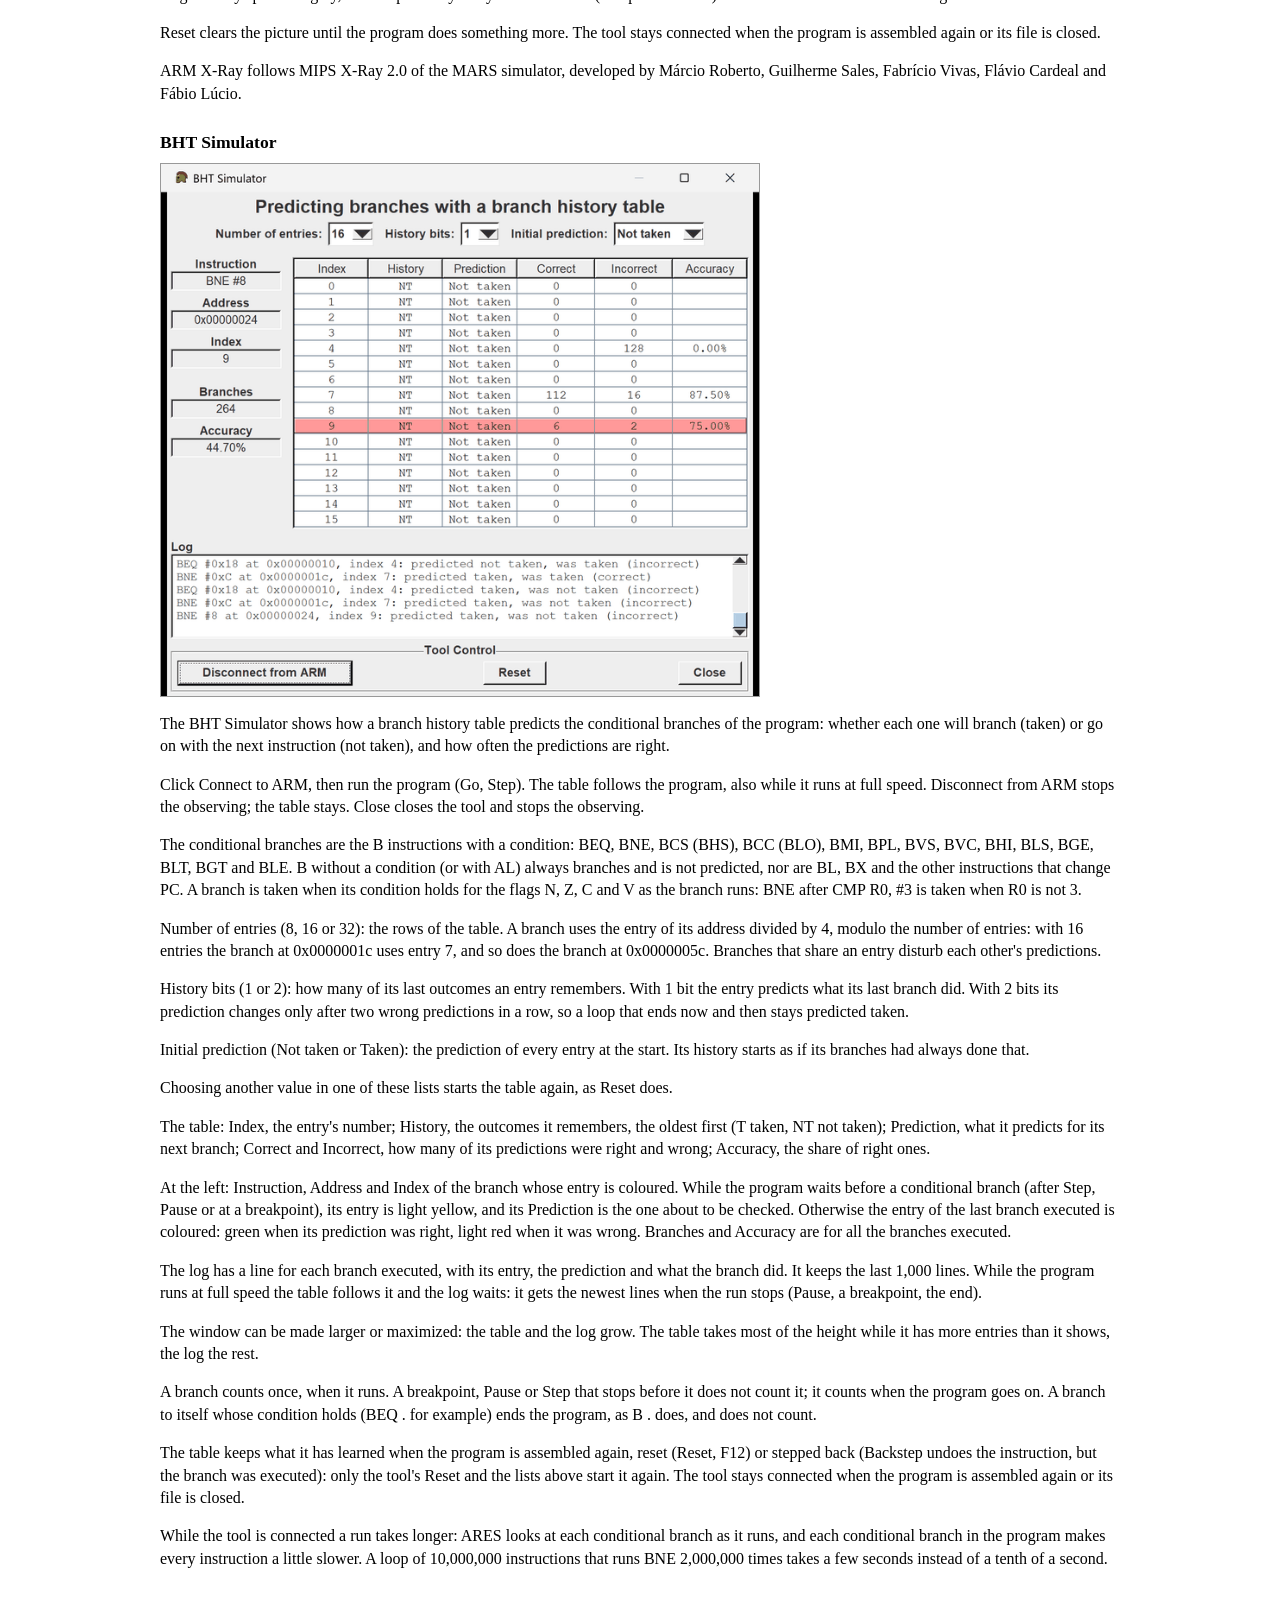
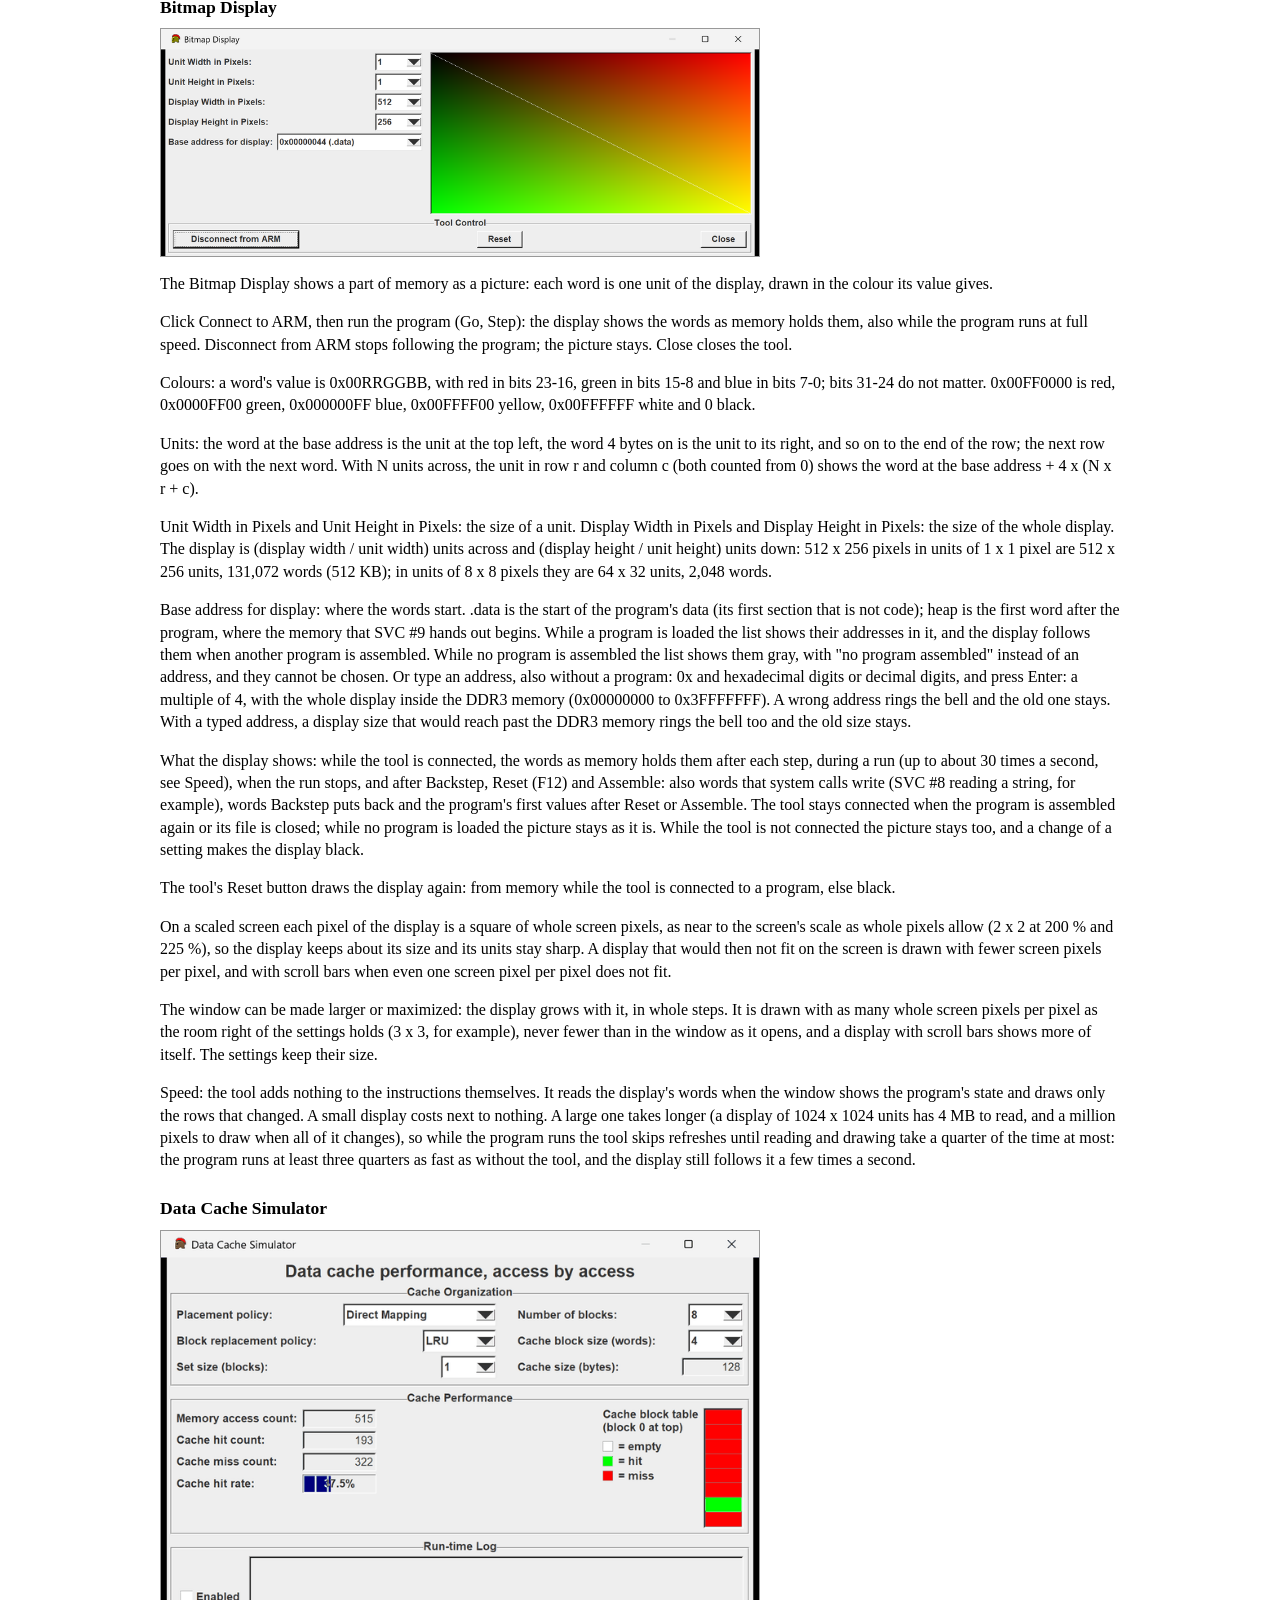
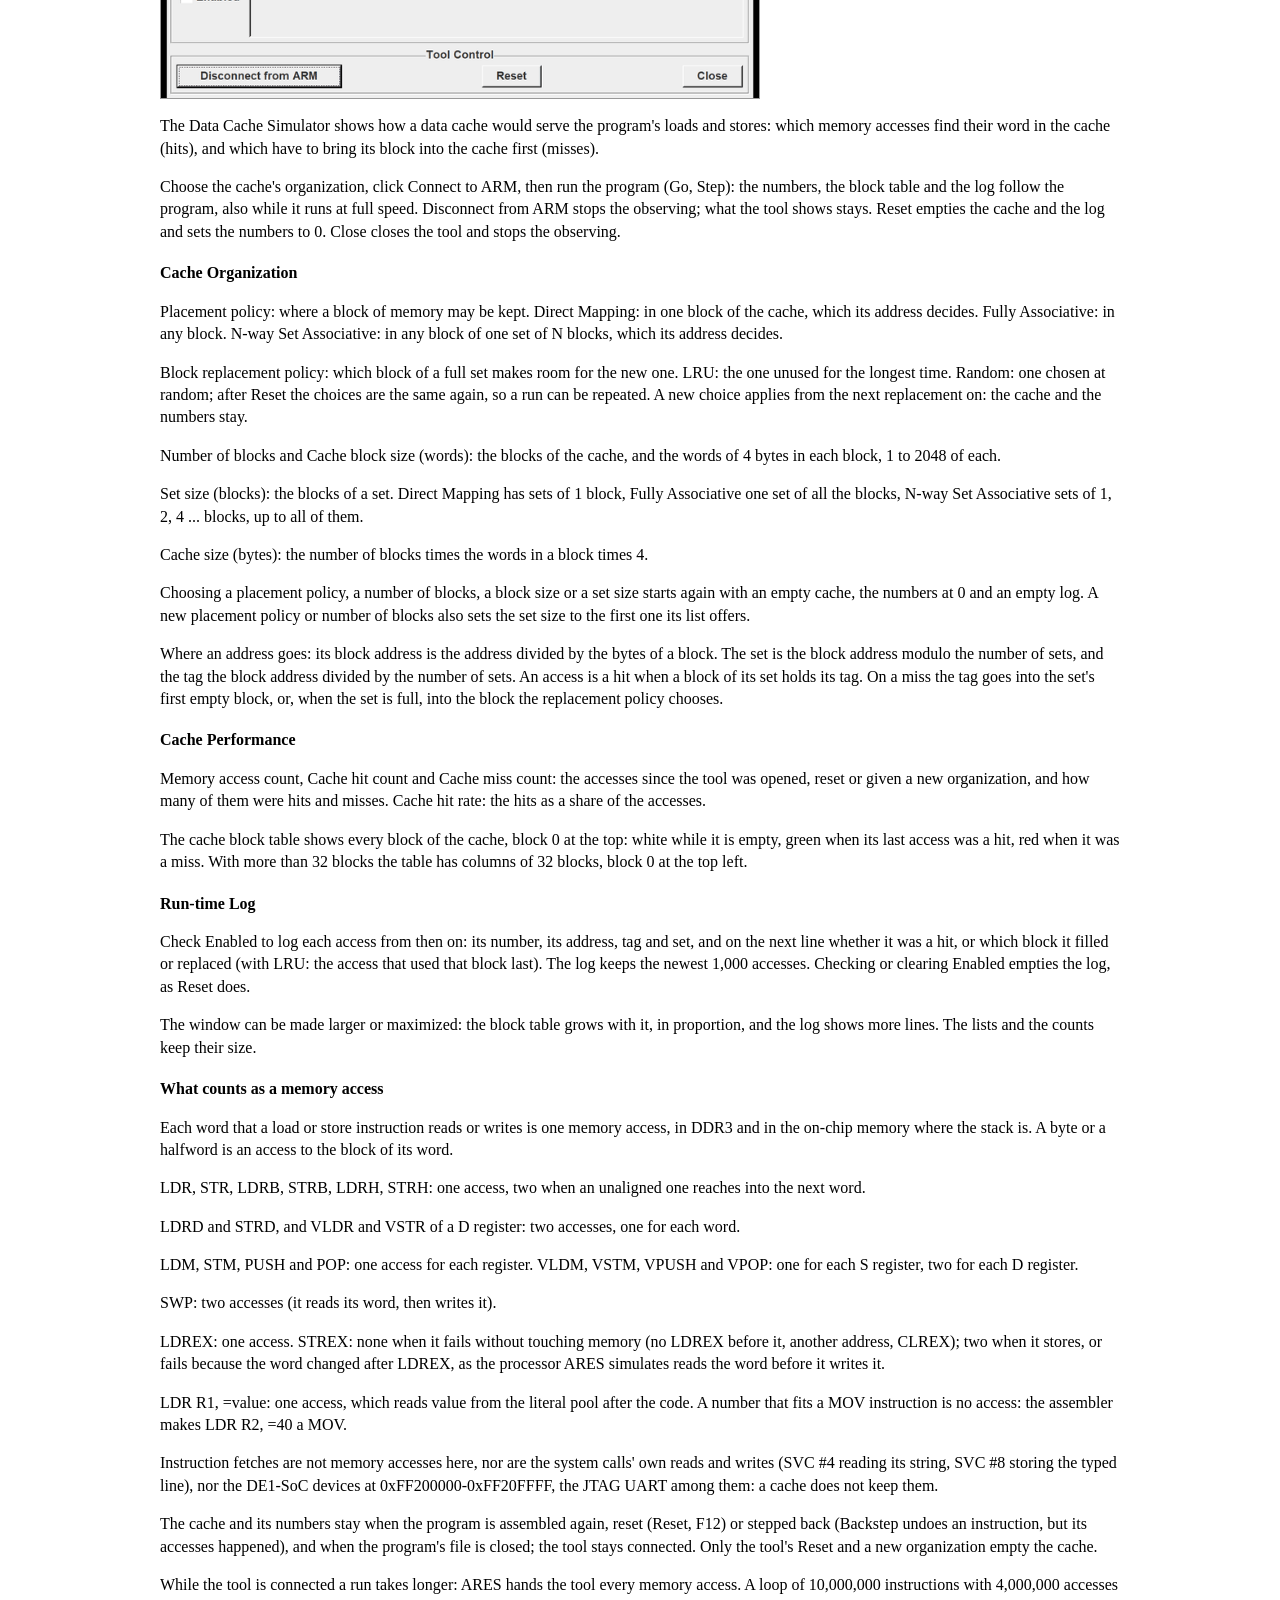
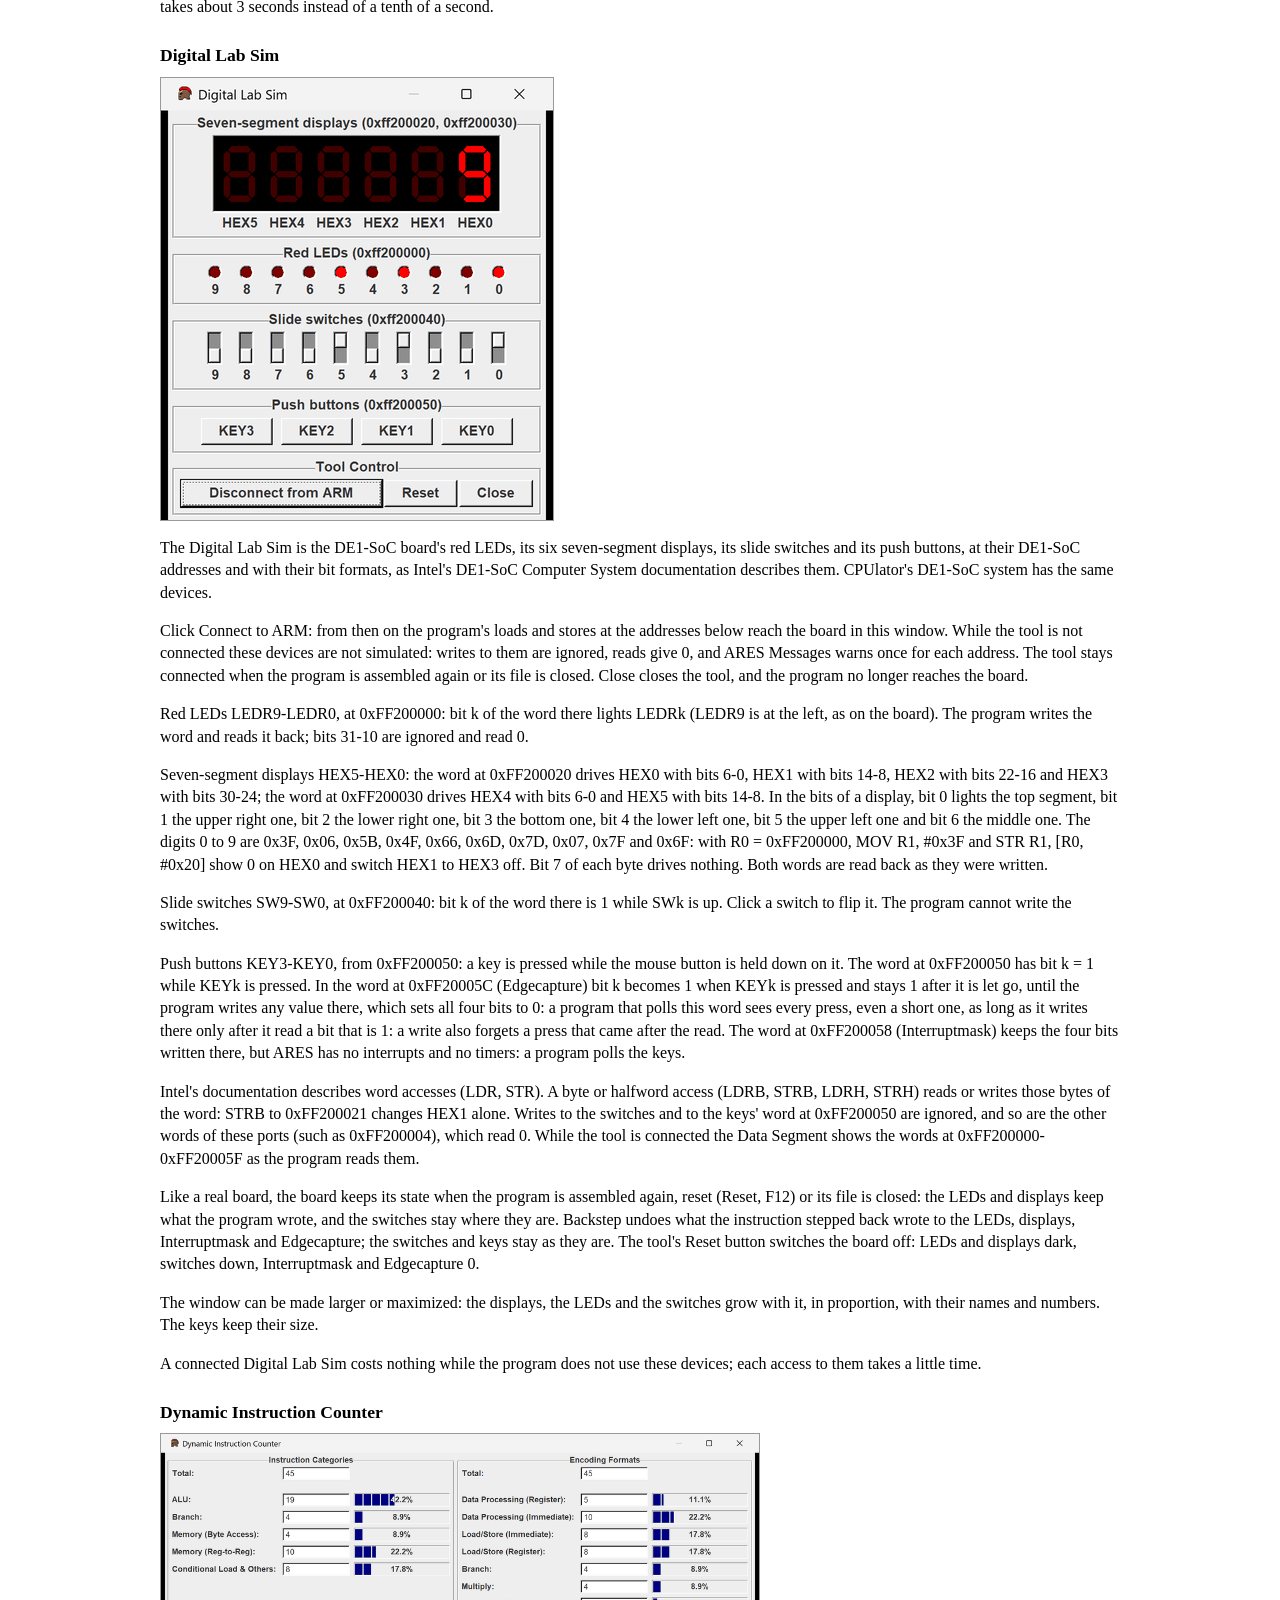
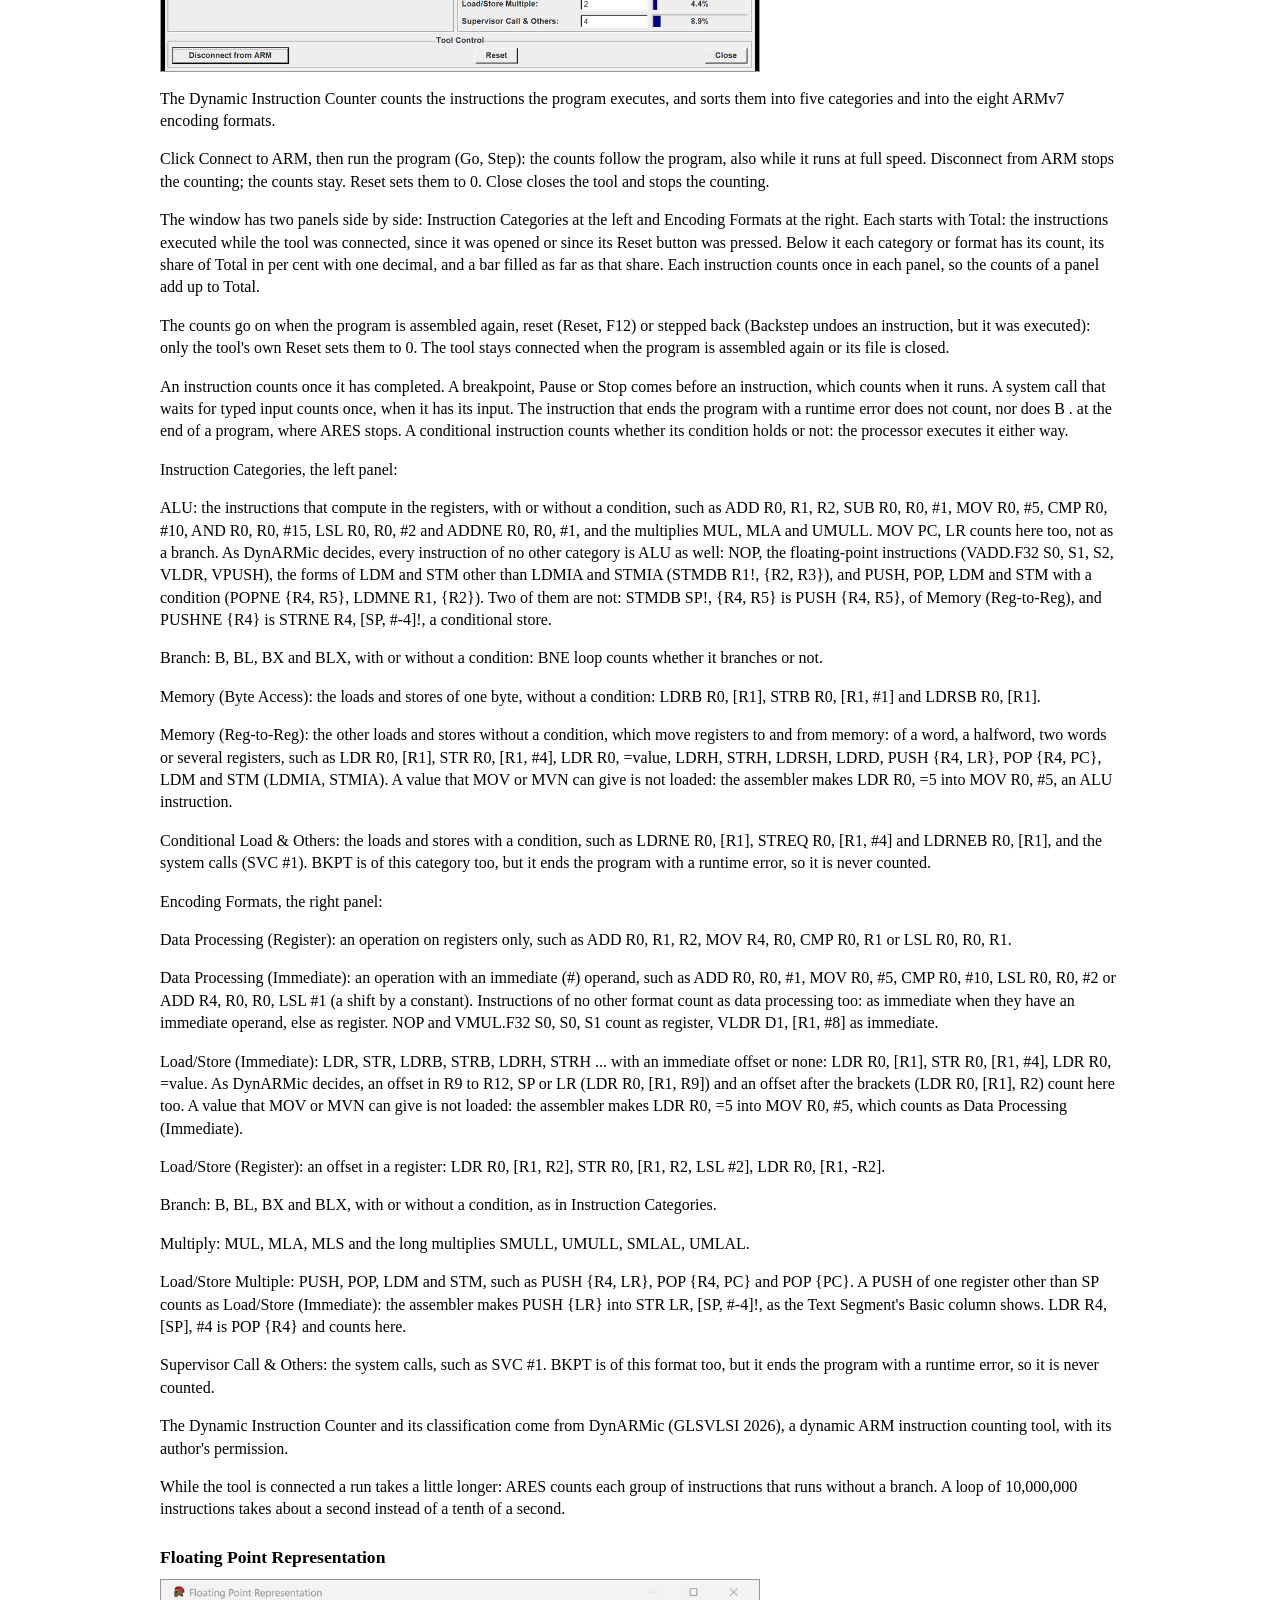
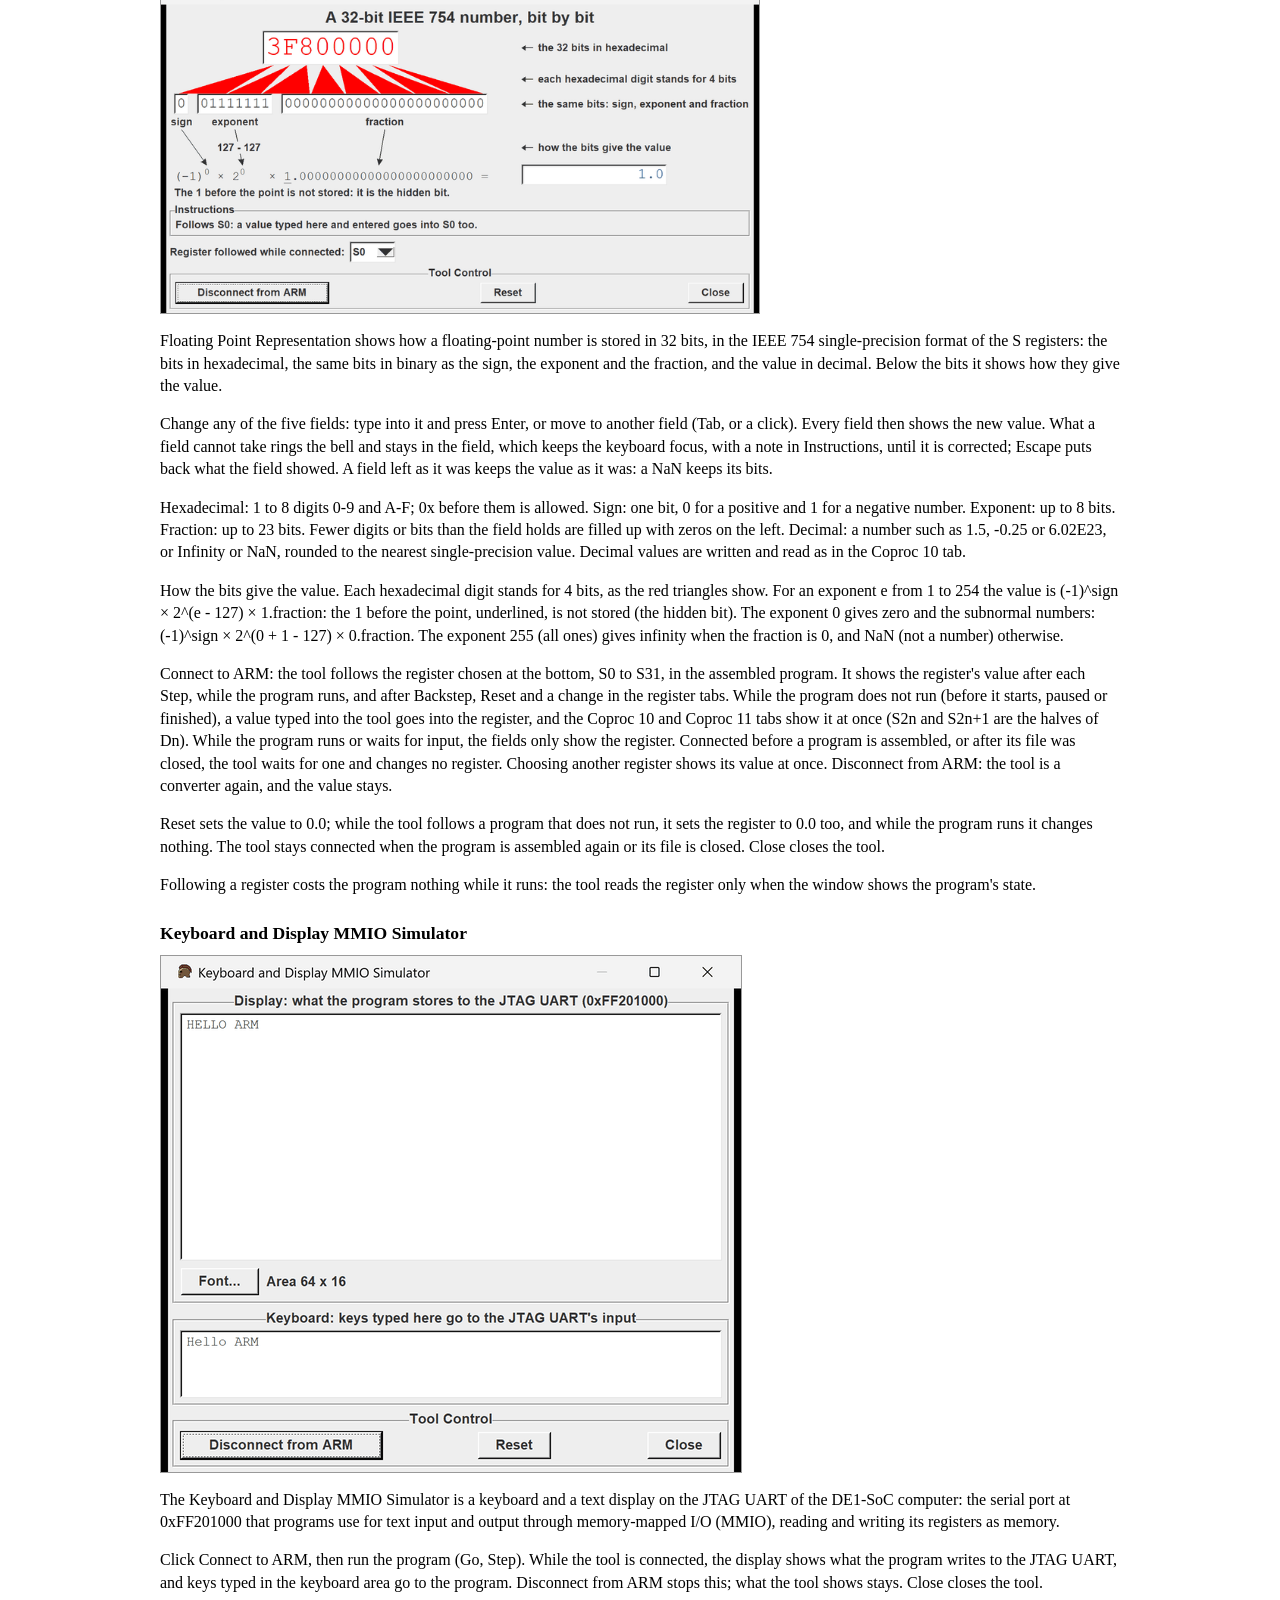
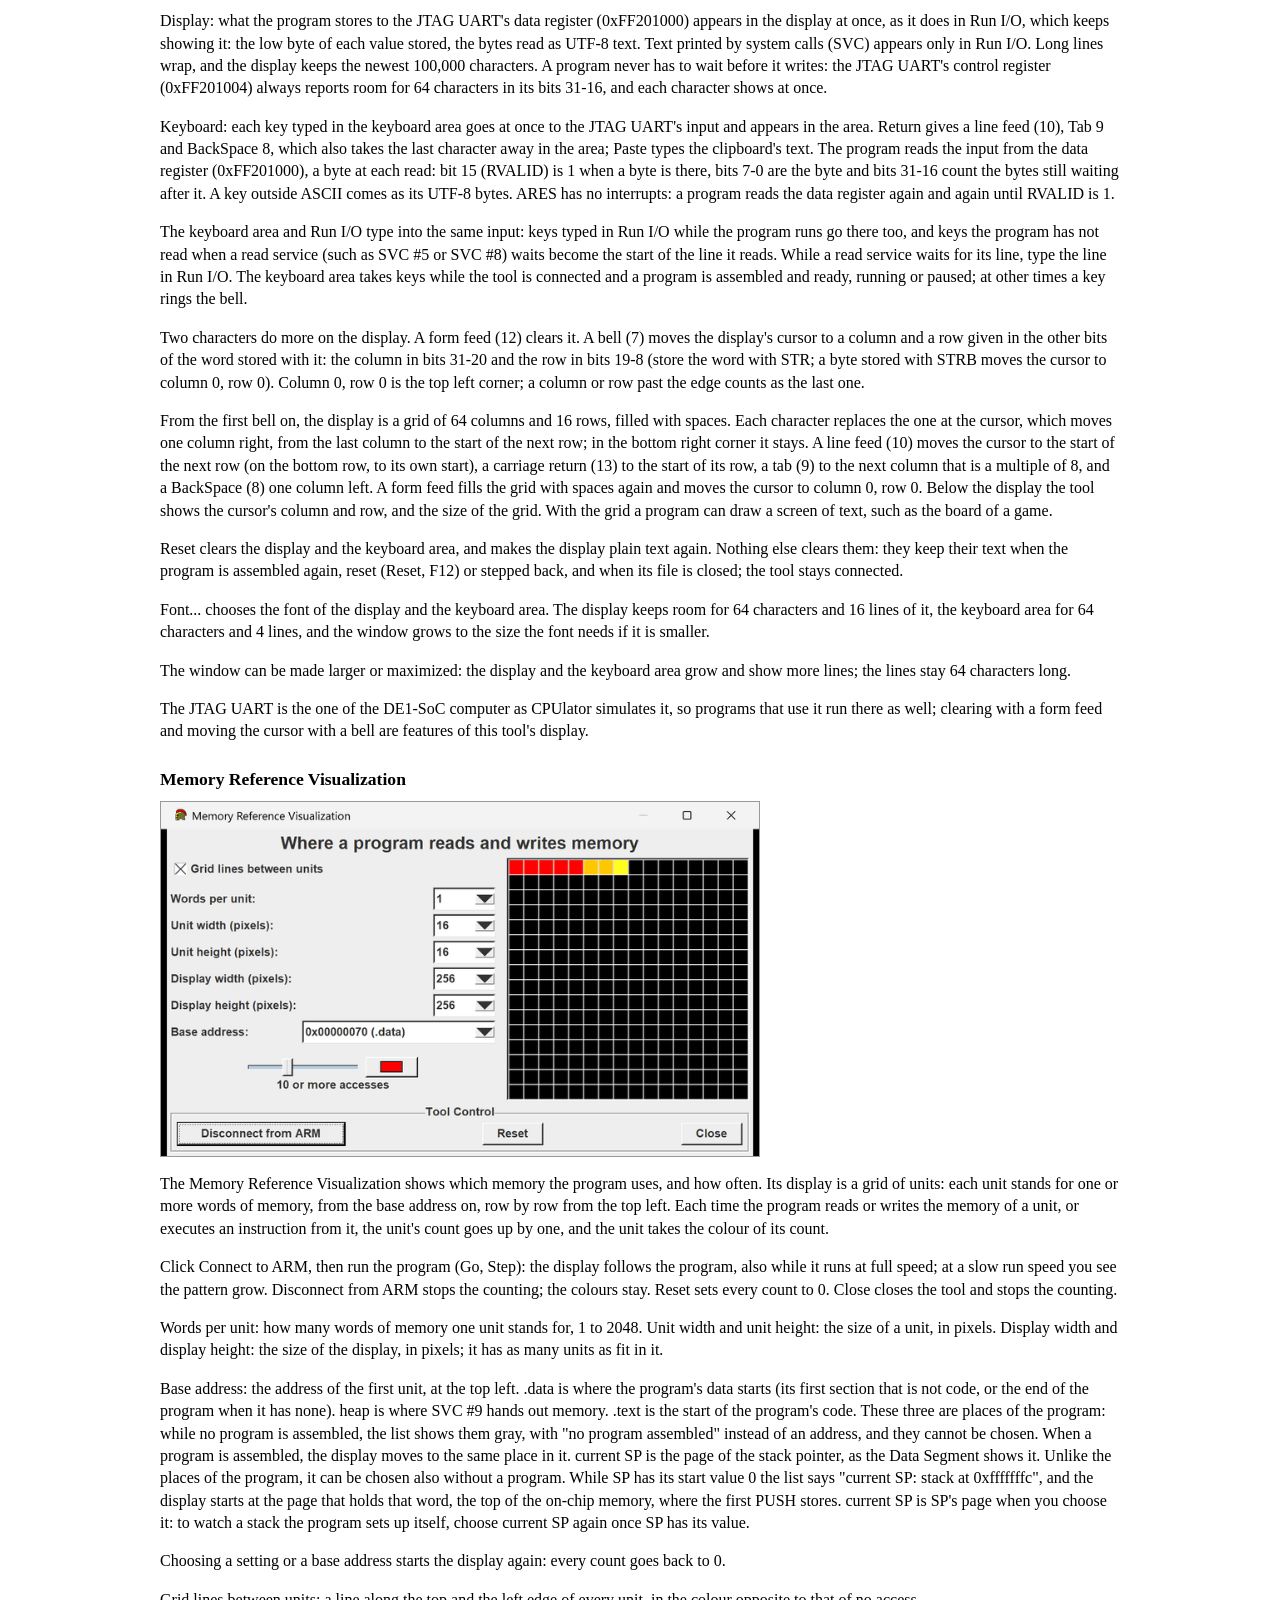
<file: docs/help/tools.html>
<!DOCTYPE html>
<html lang="en">
<head>
<meta charset="utf-8">
<meta name="viewport" content="width=device-width, initial-scale=1">
<title>ARES Help - Tools</title>
<meta name="description" content="The teaching tools of ARES, the ARM X-Ray first, each with what it shows and how to use it.">
<link rel="canonical" href="https://ay199x.github.io/ARES/help/tools.html">
<link rel="icon" href="../favicon.ico" sizes="16x16 32x32 48x48">
<link rel="icon" type="image/png" sizes="192x192" href="../images/icon-192.png">
<link rel="apple-touch-icon" href="../images/apple-touch-icon.png">
<link rel="stylesheet" href="../style.css">
<meta property="og:type" content="website">
<meta property="og:site_name" content="ARES">
<meta property="og:title" content="ARES Help - Tools">
<meta property="og:description" content="The teaching tools of ARES, the ARM X-Ray first, each with what it shows and how to use it.">
<meta property="og:url" content="https://ay199x.github.io/ARES/help/tools.html">
<meta property="og:image" content="https://ay199x.github.io/ARES/images/preview.png">
<meta property="og:image:width" content="1200">
<meta property="og:image:height" content="630">
<meta property="og:image:alt" content="The helmet of Ares beside the ARES window">
<meta name="twitter:card" content="summary_large_image">
</head>
<body class="help">
<nav class="links" aria-label="Help &amp; Info">
<a href="intro.html"><i>Intro</i></a>
<a href="settings.html"><i>Settings</i></a>
<a href="syscalls.html"><i>Syscalls</i></a>
<a href="ide.html"><i>IDE</i></a>
<a href="debugging.html"><i>Debugging</i></a>
<a href="tools.html" aria-current="page"><i>Tools</i></a>
<a href="shortcuts.html"><i>Keyboard shortcuts</i></a>
<a href="history.html"><i>History</i></a>
<a href="limits.html"><i>Limitations</i></a>
<a href="acknowledgements.html"><i>Acknowledgements</i></a>
<a class="home" href="../index.html"><i>ARES&nbsp;home</i></a>
</nav>
<header class="title">
<p class="name">ARES - ARM Educational Simulator</p>
<p>Release 1.1</p>
<p>November 2026</p>
<h1>Tools</h1>
</header>
<main>
<p>The Tools menu holds tools that show what a program does, each in a window of its own. Choose one in the list to read about it.</p>
<p class="contents"><a href="#what-every-tool-has">What every tool has</a> &nbsp; <a href="#arm-x-ray">ARM X-Ray</a> &nbsp; <a href="#bht-simulator">BHT Simulator</a> &nbsp; <a href="#bitmap-display">Bitmap Display</a> &nbsp; <a href="#data-cache-simulator">Data Cache Simulator</a> &nbsp; <a href="#digital-lab-sim">Digital Lab Sim</a> &nbsp; <a href="#dynamic-instruction-counter">Dynamic Instruction Counter</a> &nbsp; <a href="#floating-point-representation">Floating Point Representation</a> &nbsp; <a href="#keyboard-and-display-mmio-simulator">Keyboard and Display MMIO Simulator</a> &nbsp; <a href="#memory-reference-visualization">Memory Reference Visualization</a> &nbsp; <a href="#pipeline-simulator">Pipeline Simulator</a> &nbsp; <a href="#memory-map">Memory Map</a></p>
<h2 id="what-every-tool-has">What every tool has</h2>
<ul>
<li>Each tool opens centred over the ARES window and does not block it. Several tools can be open at once; choosing an open tool again brings its window to the front.</li>
<li>Connect to ARM: the tool observes the program from now on, also later programs. It can be connected before anything is assembled, and stays connected when the program is assembled again or its file is closed.</li>
<li>Disconnect from ARM: the tool stops observing; what it shows stays.</li>
<li>Reset: the tool&#x27;s own numbers start again from zero. The program is not touched, except by Floating Point Representation, whose Reset also sets its register to 0.0.</li>
<li>Close: closes the tool and disconnects it. Escape does the same.</li>
<li>Return or Enter presses the focused button, else Connect to ARM.</li>
<li>The numbers follow the program after every Step and several times a second while it runs.</li>
</ul>
<p>A tool that is not connected costs nothing; a connected one can make a run at full speed take longer, as its page says.</p>
<h2 id="arm-x-ray">ARM X-Ray</h2>
<a href="../images/tools/xray-film.gif"><img class="film" src="../images/tools/xray-film.gif" width="1629" height="1008" alt="ARM X-Ray playing the film of ADD R2, R0, R1: the instruction is fetched and decoded, R0 = 12 and R1 = 30 are read, the ALU adds them, and 42 is written into R2"></a>
<img class="tool" src="../images/tools/xray-alu.png" width="1167" height="761" alt="The window inside the ALU at the end of ADD R2, R0, R1: the adder takes 12 and 30 and gives 42; the flags are kept">
<p>ARM X-Ray shows how the processor runs an instruction, as a film: the values travel along the wires of the datapath, from the PC to the last write. The diagram is a textbook&#x27;s single-cycle ARM processor, with a few additions that real programs need. The textbook is Harris and Harris, Digital Design and Computer Architecture: ARM Edition.</p>
<p>Click Connect to ARM, then Step through the program, with the tool&#x27;s own Step button or the main window&#x27;s (F7), or with One step forward (O), which goes one step of the film at a time. Assemble (F3) and Backstep (F8) are on the tool&#x27;s toolbar too. Each Step plays the film of the instruction that just ran, in six parts: Fetch, Decode, Execute, Memory, Write back and Next PC. In the real circuit all of this happens within one clock cycle; the film spreads it out so that it can be read.</p>
<p>ARM X-Ray and the Pipeline Simulator (Tools menu) show the same program in two ways. ARM X-Ray shows one instruction going through a datapath that does everything in one clock cycle; the Pipeline Simulator shows when each instruction would be in each stage of a datapath cut into five stages, with several instructions inside at once. The stages have the same names in both, Fetch, Decode, Execute, Memory and Write back (IF, ID, EX, MEM and WB there), and the program&#x27;s results never differ.</p>
<p>The large heading above the picture names the kind of instruction. Under the picture, at the left, the strip marks the part that plays, in the colours of the Pipeline Simulator&#x27;s stages (Fetch is the colour of IF, Decode of ID and so on; Next PC has its own). Rest the mouse on a part that plays or has played: its tip says what its steps have done so far, one sentence for each step, in order, with the real numbers; a part that has not been reached has no tip. At the right, in bold, the tool says what it shows, Just executed or Runs next for example, with the instruction&#x27;s address and text, and under it stands &quot;To see inside a block, click it.&quot; What the instruction did follows them.</p>
<p>A value leaves the block that makes it and travels along its wire as a small label, lit on a band of its own colour, to every block that takes it, and rests beside that block&#x27;s input once it has arrived: lit for that step and the next, then on a light tint of its colour, so that it stays easy to read. What the instruction changes, the register written, the memory word, the flags and the PC, rests on the green that marks changed rows in the Registers pane. A value keeps its colour wherever it goes: what comes from a field of the word keeps the field&#x27;s colour through the blocks it passes (Rn&#x27;s number, the value read for it and SrcA; the second register&#x27;s number, its value, the shifter&#x27;s output and the data stored; the immediate and ExtImm; Rd and A3), and after a multiplexer a wire has the colour of the input it took. New values have colours of their own: the PC and its sums brown, the ALU&#x27;s result dark red, with the address and the result written back that come from it, and the data read from memory blue. R15 reads as PCPlus8, so its value has the PC&#x27;s colour. A register&#x27;s number travels on its wire as its four bits, as the table shows them: 1101 is R13; the register file&#x27;s word, READ R13, names the register, and so do the tips and the panel. A block that the instruction uses waits in a calm blue until its inputs have arrived, lights up yellow while it works and says what it does: READ R1, ADD, WRITE R3; it keeps a lighter tint once it is done. A block that the instruction does not use stays pale. At a multiplexer its inputs arrive: a dot marks the input it takes, a gray cross one that it rejects, and its select signal arrives with its value. A control signal is red when it is 1, gray when it is 0, and dashed when the tables say X, does not matter; its tip says so too. Only what the instruction has travels: bits that are no field of it, and a register, a block or a multiplexer that only they or an X would steer, stay gray, with no dot, no cross and no value. So does a control signal that steers only such gray parts; its tip still gives its value. A write whose enable is 0 shows a gray bar where the data arrives: nothing is written. The control unit shows the condition check, for example NE: Z = 0, executes. When the condition fails, nothing is written and the PC takes PC + 4. The wires carry no bit numbers, only their arrows and, across a bus of more than one bit, a slash with its width: which bits of the word a field&#x27;s wire carries, the table under the picture shows, and so does the wire&#x27;s tip.</p>
<p>Under the strip stands the instruction as you wrote it, as the Source column shows it, with its Basic form after it in brackets when the two differ: MOV R0, #20 (MOV R0, #0x14). An instruction that no line of yours made by itself, such as the second word of a line that makes two, shows its Basic form alone. Under it, a table breaks its word down, bit 31 at the left. Row Field names the fields of its kind under the textbook&#x27;s names, each cell as wide as its bits; row Binary has their bits, and row Hex the word&#x27;s eight hexadecimal digits, each under its four bits: the number on the wire Instr. The table is the key of the colours: when the word splits, each field&#x27;s cells take the colour of its value on the picture, and the Hex row the colour of Instr; bits that are no field of the instruction stay gray, without a name. Rest the mouse on a cell to see its field&#x27;s name, its bits, its value and where it goes. Beside the table, when the film ends, the panel lists what the instruction did, as the program really ran it, in two columns: each register changed with its old and new value and each word of memory written, also one stored over the same value, as many as the columns hold (the rest are counted; the Registers pane and the memory show them all) and the flags before and after. The instruction that runs next stands in the panel always, during the film too. The panel and the film name an instruction as you wrote it, else by its Basic form; the control unit names the operation it decodes. Rest the mouse on a wire or a block to see its name, its width, what it is for and its value now in hexadecimal, decimal and binary.</p>
<p>Click a block to see inside it; over a block that opens, the pointer becomes a hand. The control unit shows the Main Decoder&#x27;s and the ALU Decoder&#x27;s tables with the rows of this instruction lit, the PC Logic, and the Conditional Logic that checks the condition against the flags, with the gates that make PCSrc, RegWrite, MemWrite, FlagWrite and Syscall. The register file shows its registers, the three ports that read and the two that write: WD3, and the base write port. The ALU shows its adder with its carry in, its logical units, its multiplier and the unit that joins MOVT&#x27;s two halves, the multiplexer that ALUControl drives, and how it makes the flags. Extend shows its five ways of making the immediate and the pass counter&#x27;s offset, and the shifter its shift and where its amount comes from. The instruction memory and the data memory show the words around the address, with the name of the DE1-SoC&#x27;s device where a device lies; the data memory also shows its load extender, which widens a halfword or a byte read to 32 bits. Each window plays at the same speed as the film and follows it: Play, Pause, One step forward, One step back and Skip to end move it too, and a Step or a Backstep shows the new instruction in it. The multiplexers, the adders and the PC have their tips only. Each window names what it shows at its top, Decoder and Conditional Logic for the control unit for example; rest the mouse on the name to see what the block does. A register number that comes in on a wire shows its four bits there too (A1 = 0001), while the register file&#x27;s rows and its word, READ R1, name the register.</p>
<p>The film&#x27;s picture buttons stand beside Assemble, Step and Backstep; a tip gives each one&#x27;s name and key. There are two ways to run the next instruction. Step (F7) runs it and plays its whole film; until that film has ended, of the film&#x27;s buttons only Pause (Space) and Skip to end (E) work. One step forward (O) runs it and plays only the first step of its film, then waits: each press plays the next step. While such a film has not ended, One step back (B) shows the step before, Play plays from there to the end, the same button showing Pause while it plays (Space), Skip to end shows the whole instruction at once (E), and Step waits until the film has ended. Once a film has ended, Step and One step forward run the next instruction; after One step forward, One step back still goes back into the film, which has then not ended any more. Backstep (F8) takes the whole instruction back, at any time. The main window&#x27;s Step, Go, Backstep and Reset work at all times too, and end a film that has not ended. While the program runs, the film&#x27;s buttons are off. The slider sets how long the film of one instruction lasts, from 5 to 40 seconds; ARES keeps your choice. Without Animate each step, a Step shows the whole instruction at once, and One step forward still goes one step at a time.</p>
<p>The window can be made larger, or maximized: once its size has settled, the picture is drawn again as large as the window holds it, in proportion, its text with it, and a film that plays goes on. It shrinks again down to the size at which the smallest text has 8 points. The windows inside the blocks grow and shrink in the same way, each with a size of its own. Each window opens at its usual size.</p>
<p>Only Step and One step forward play a film. While the program runs there is no film: at a slow run speed each instruction shows finished, and at full speed the tool does nothing until the run stops, so it costs nothing. Backstep plays no film: the tool shows what it showed before the Step that Backstep undoes, the instruction that is now the last one run, finished. While nothing has run, after Assemble or Reset and after undoing the first instruction, the picture is empty, the tool says Nothing has run yet and the panel names the instruction that runs next. After a run that kept no history for Backstep, the tool shows the instruction at PC, which has not run yet, under the line Runs next. Nothing to show means that Backstep has undone all it kept and can go back no further.</p>
<p>The additions to the textbook&#x27;s datapath are these. The ALU has more operations: ALUControl has four bits, with EOR, BIC, RSB, MOV and MVN after the textbook&#x27;s ADD, SUB, AND and ORR; NoWrite stops CMP, CMN, TST and TEQ from writing a register. A shifter stands between RD2 and the ALUSrc multiplexer, for shifts by an immediate, RRX included: the signal Shift is 1 when it changes its input, and Extend rotates the 8-bit immediate. ShiftC writes C from the shifter or the rotated immediate, in a logical operation with S. A store with a register offset reads three registers: A4 and RD4 are a third read port, and StoreSrc takes WriteData from RD4. The signal Size tells the data memory to move a word (00), a halfword (01) or a byte (10), for LDRB, STRB and the halfword and signed transfers. A negative offset subtracts. BL sets Link: two small multiplexers send 14 to A3 and PCPlus4 to WD3. BX reads Rm on the port of RD2; the ALU passes it on as for MOV, and the result goes to the PC. The AdrSrc multiplexer gives the data memory its address: ALUResult, or RD1, the base as it was, for post-indexing. The register file has a second write port for the base register, the base write port: BaseWrite opens it, WD5 brings ALUResult, and it writes the register that A1 reads (A5 = A1 = Rn). The control unit has a pass counter for LDM, STM, PUSH and POP: List brings it the register list (Instr 15:0); for each pass it sends the number of one register as PassReg, which the register file takes as A3 for a load or as A4 for a store, and an offset as Offset, which Extend passes on when ImmSrc is 011; its signal Hold keeps the PC until the last pass. MUL and MLA have a multiplier inside the ALU: ALUControl 1001 multiplies SrcA by SrcB, 1010 adds RD4 to the product, and the tip of the strip&#x27;s Execute shows the whole multiplication. The control unit tells them from data processing by Op2, bits 7:4 of the word, which are 1001. Its signal Mul, 1 for MUL and MLA, makes the RA1 multiplexer take its third input, Rs (bits 11:8), and the A3 multiplexer its third input, bits 19:16, the register that MUL and MLA write. MLA reads Ra (bits 15:12) on A4, and RD4 goes into the ALU on a wire of its own. A shift by a register, such as ADD R2, R1, R0, LSL R3, reads Rs (bits 11:8) on A4: the signal ShiftReg, 1 only for it, makes the A4 multiplexer take bits 11:8 instead of 15:12. RD4 goes into the shifter, whose own multiplexer then takes the amount from RD4[7:0] instead of bits 11:7; Shift is 1 for every shift by a register, as the control unit cannot see Rs: an amount of 0 leaves the value and C as they are, and from 32 on every bit has gone. ADC, SBC and RSC add the C flag: the wire CarryIn brings it from the flags register in the control unit to the adder, with ALUControl 1011, 1100 and 1101. TEQ has its row in the ALU Decoder: an exclusive OR that only sets the flags, like TST. BLX Rm is the row of BX with Link 1: LR takes PCPlus4, and the PC takes Rm. NOP has a row of its own in the Main Decoder, in which nothing is written. Op2 also tells BX (0001) from BLX (0011), and a shift by a register (bit 4 is 1) from a shift by an immediate. ImmSrc has three bits: 000 rotates imm8, 001 zero-extends imm12, 010 sign-extends imm24 and multiplies it by 4, 011 passes on the pass counter&#x27;s offset, 100 joins imm4 (bits 19:16) and imm12 into the 16-bit immediate of MOVW and MOVT, and 101 joins imm4H (bits 11:8) and imm4L (bits 3:0) into the 8-bit offset of a halfword or signed transfer. MOVW and MOVT share a row of their own in the Main Decoder, and the ALU Decoder tells them apart by cmd. MOVW writes its immediate with zeros above it: the ALU passes SrcB on, as for MOV. MOVT reads its Rd on A4 and keeps its low half: RD4 goes into the ALU, whose ALUControl 1110 joins the immediate, as the high half, to the low half of RD4. LDRH, STRH, LDRSB and LDRSH have rows of their own in the Main Decoder, which tells them by Op2 (1SH1) and by Funct2, bit 22, which says whether the offset is an immediate or a register. The signal Signed makes the load extender inside the data memory copy the sign bit of the halfword or byte read into the bits above it, for LDRSH and LDRSB; with Signed 0 they get zeros. The halfword and signed transfers write their base through the base write port and use the AdrSrc multiplexer as LDR and STR do. The example xray_tour.s (File &gt; Open Example) uses only instructions of this datapath, so that every instruction it runs plays a film.</p>
<p>LDM, STM, PUSH and POP move one register in each pass through the datapath, a clock cycle each. The film plays one pass after another, the first at the chosen speed and each other in a third of that time; the heading and the strip&#x27;s tips say which pass plays, for example pass 2 of 4. The registers go in the order of their numbers, and the PC last, so a POP that loads the PC ends as a branch. With write-back (the ! of LDM and STM, and every PUSH and POP) the base write port writes the base in every pass, 4 further on, so that each pass is a load or store of one register next to the base, and the last pass leaves the base where the instruction leaves it; counting down (PUSH, STMDB), the passes go from the highest register. Without write-back the base stays and each pass takes the register&#x27;s distance from it as its offset.</p>
<p>LDR, STR, LDRB and STRB with write-back or post-indexing write their base register too, through the base write port. With write-back (the ! of LDR R0, [R1, #4]!) the address is the base plus the offset, ALUResult, and the base takes the same value. Post-indexed (LDR R0, [R1], #4) the address is the base as it was: AdrSrc is 1 and the multiplexer takes RD1, while the ALU works out the new base, which the base write port writes at the clock edge. A single-register PUSH or POP is such a store or load of SP.</p>
<p>An SVC asks the system for a service: its 24-bit immediate is the number of the service. The control unit sets the signal Syscall and hands the call to the box System (ARES) at the top left, which shows the number, the name of the service and what it did, for example SVC #1, print integer: R0 = 25. ARES performs the service itself, as MARS performs a syscall; a real processor would enter the operating system instead. When the service waits for input, the film stops at the system, and the SVC ends once you have typed a line in Run I/O. The SVC itself writes no register: what the service changed shows in the panel.</p>
<p>Whatever writes the PC, bit 0 of the address does not reach it. When that bit is 1 the processor goes on in Thumb code, and the strip&#x27;s tip of Next PC and the panel say so.</p>
<p>Some instructions lie outside this datapath: S with Rd = 15; long multiplies, MLS and UMAAL; SWP; LDRT, STRT, LDRBT, STRBT, LDRHT, STRHT, LDRSBT and LDRSHT; LDM and STM with ^; an LDM that loads its base before its last pass, or that counts down with write-back and loads the PC; encodings that ARMv7 leaves UNPREDICTABLE, such as write-back to the register a load or store moves, or the PC as a register of a multiply, of a shift by a register, of MOVW or MOVT or of a halfword transfer; doubleword and exclusive accesses (LDRD, STRD, LDREX, STREX); MRS, MSR, CLZ and the hints other than NOP; floating point, coprocessors and NEON; and anything with condition 1111. For these the diagram stays pale and gray, and the panel says why on its first line (its tip has all of it) and lists what the instruction changed.</p>
<p>Reset clears the picture until the program does something more. The tool stays connected when the program is assembled again or its file is closed.</p>
<p>ARM X-Ray follows MIPS X-Ray 2.0 of the MARS simulator, developed by Márcio Roberto, Guilherme Sales, Fabrício Vivas, Flávio Cardeal and Fábio Lúcio.</p>
<h2 id="bht-simulator">BHT Simulator</h2>
<img class="tool" src="../images/tools/bht.png" width="693" height="616" alt="The BHT Simulator window">
<p>The BHT Simulator shows how a branch history table predicts the conditional branches of the program: whether each one will branch (taken) or go on with the next instruction (not taken), and how often the predictions are right.</p>
<p>Click Connect to ARM, then run the program (Go, Step). The table follows the program, also while it runs at full speed. Disconnect from ARM stops the observing; the table stays. Close closes the tool and stops the observing.</p>
<p>The conditional branches are the B instructions with a condition: BEQ, BNE, BCS (BHS), BCC (BLO), BMI, BPL, BVS, BVC, BHI, BLS, BGE, BLT, BGT and BLE. B without a condition (or with AL) always branches and is not predicted, nor are BL, BX and the other instructions that change PC. A branch is taken when its condition holds for the flags N, Z, C and V as the branch runs: BNE after CMP R0, #3 is taken when R0 is not 3.</p>
<p>Number of entries (8, 16 or 32): the rows of the table. A branch uses the entry of its address divided by 4, modulo the number of entries: with 16 entries the branch at 0x0000001c uses entry 7, and so does the branch at 0x0000005c. Branches that share an entry disturb each other&#x27;s predictions.</p>
<p>History bits (1 or 2): how many of its last outcomes an entry remembers. With 1 bit the entry predicts what its last branch did. With 2 bits its prediction changes only after two wrong predictions in a row, so a loop that ends now and then stays predicted taken.</p>
<p>Initial prediction (Not taken or Taken): the prediction of every entry at the start. Its history starts as if its branches had always done that.</p>
<p>Choosing another value in one of these lists starts the table again, as Reset does.</p>
<p>The table: Index, the entry&#x27;s number; History, the outcomes it remembers, the oldest first (T taken, NT not taken); Prediction, what it predicts for its next branch; Correct and Incorrect, how many of its predictions were right and wrong; Accuracy, the share of right ones.</p>
<p>At the left: Instruction, Address and Index of the branch whose entry is coloured. While the program waits before a conditional branch (after Step, Pause or at a breakpoint), its entry is light yellow, and its Prediction is the one about to be checked. Otherwise the entry of the last branch executed is coloured: green when its prediction was right, light red when it was wrong. Branches and Accuracy are for all the branches executed.</p>
<p>The log has a line for each branch executed, with its entry, the prediction and what the branch did. It keeps the last 1,000 lines. While the program runs at full speed the table follows it and the log waits: it gets the newest lines when the run stops (Pause, a breakpoint, the end).</p>
<p>The window can be made larger or maximized: the table and the log grow. The table takes most of the height while it has more entries than it shows, the log the rest.</p>
<p>A branch counts once, when it runs. A breakpoint, Pause or Step that stops before it does not count it; it counts when the program goes on. A branch to itself whose condition holds (BEQ . for example) ends the program, as B . does, and does not count.</p>
<p>The table keeps what it has learned when the program is assembled again, reset (Reset, F12) or stepped back (Backstep undoes the instruction, but the branch was executed): only the tool&#x27;s Reset and the lists above start it again. The tool stays connected when the program is assembled again or its file is closed.</p>
<p>While the tool is connected a run takes longer: ARES looks at each conditional branch as it runs, and each conditional branch in the program makes every instruction a little slower. A loop of 10,000,000 instructions that runs BNE 2,000,000 times takes a few seconds instead of a tenth of a second.</p>
<h2 id="bitmap-display">Bitmap Display</h2>
<img class="tool" src="../images/tools/bitmap.png" width="960" height="364" alt="The Bitmap Display window">
<p>The Bitmap Display shows a part of memory as a picture: each word is one unit of the display, drawn in the colour its value gives.</p>
<p>Click Connect to ARM, then run the program (Go, Step): the display shows the words as memory holds them, also while the program runs at full speed. Disconnect from ARM stops following the program; the picture stays. Close closes the tool.</p>
<p>Colours: a word&#x27;s value is 0x00RRGGBB, with red in bits 23-16, green in bits 15-8 and blue in bits 7-0; bits 31-24 do not matter. 0x00FF0000 is red, 0x0000FF00 green, 0x000000FF blue, 0x00FFFF00 yellow, 0x00FFFFFF white and 0 black.</p>
<p>Units: the word at the base address is the unit at the top left, the word 4 bytes on is the unit to its right, and so on to the end of the row; the next row goes on with the next word. With N units across, the unit in row r and column c (both counted from 0) shows the word at the base address + 4 x (N x r + c).</p>
<p>Unit Width in Pixels and Unit Height in Pixels: the size of a unit. Display Width in Pixels and Display Height in Pixels: the size of the whole display. The display is (display width / unit width) units across and (display height / unit height) units down: 512 x 256 pixels in units of 1 x 1 pixel are 512 x 256 units, 131,072 words (512 KB); in units of 8 x 8 pixels they are 64 x 32 units, 2,048 words.</p>
<p>Base address for display: where the words start. .data is the start of the program&#x27;s data (its first section that is not code); heap is the first word after the program, where the memory that SVC #9 hands out begins. While a program is loaded the list shows their addresses in it, and the display follows them when another program is assembled. While no program is assembled the list shows them gray, with &quot;no program assembled&quot; instead of an address, and they cannot be chosen. Or type an address, also without a program: 0x and hexadecimal digits or decimal digits, and press Enter: a multiple of 4, with the whole display inside the DDR3 memory (0x00000000 to 0x3FFFFFFF). A wrong address rings the bell and the old one stays. With a typed address, a display size that would reach past the DDR3 memory rings the bell too and the old size stays.</p>
<p>What the display shows: while the tool is connected, the words as memory holds them after each step, during a run (up to about 30 times a second, see Speed), when the run stops, and after Backstep, Reset (F12) and Assemble: also words that system calls write (SVC #8 reading a string, for example), words Backstep puts back and the program&#x27;s first values after Reset or Assemble. The tool stays connected when the program is assembled again or its file is closed; while no program is loaded the picture stays as it is. While the tool is not connected the picture stays too, and a change of a setting makes the display black.</p>
<p>The tool&#x27;s Reset button draws the display again: from memory while the tool is connected to a program, else black.</p>
<p>On a scaled screen each pixel of the display is a square of whole screen pixels, as near to the screen&#x27;s scale as whole pixels allow (2 x 2 at 200 % and 225 %), so the display keeps about its size and its units stay sharp. A display that would then not fit on the screen is drawn with fewer screen pixels per pixel, and with scroll bars when even one screen pixel per pixel does not fit.</p>
<p>The window can be made larger or maximized: the display grows with it, in whole steps. It is drawn with as many whole screen pixels per pixel as the room right of the settings holds (3 x 3, for example), never fewer than in the window as it opens, and a display with scroll bars shows more of itself. The settings keep their size.</p>
<p>Speed: the tool adds nothing to the instructions themselves. It reads the display&#x27;s words when the window shows the program&#x27;s state and draws only the rows that changed. A small display costs next to nothing. A large one takes longer (a display of 1024 x 1024 units has 4 MB to read, and a million pixels to draw when all of it changes), so while the program runs the tool skips refreshes until reading and drawing take a quarter of the time at most: the program runs at least three quarters as fast as without the tool, and the display still follows it a few times a second.</p>
<h2 id="data-cache-simulator">Data Cache Simulator</h2>
<img class="tool" src="../images/tools/cache.png" width="733" height="573" alt="The Data Cache Simulator window">
<p>The Data Cache Simulator shows how a data cache would serve the program&#x27;s loads and stores: which memory accesses find their word in the cache (hits), and which have to bring its block into the cache first (misses).</p>
<p>Choose the cache&#x27;s organization, click Connect to ARM, then run the program (Go, Step): the numbers, the block table and the log follow the program, also while it runs at full speed. Disconnect from ARM stops the observing; what the tool shows stays. Reset empties the cache and the log and sets the numbers to 0. Close closes the tool and stops the observing.</p>
<h3>Cache Organization</h3>
<p>Placement policy: where a block of memory may be kept. Direct Mapping: in one block of the cache, which its address decides. Fully Associative: in any block. N-way Set Associative: in any block of one set of N blocks, which its address decides.</p>
<p>Block replacement policy: which block of a full set makes room for the new one. LRU: the one unused for the longest time. Random: one chosen at random; after Reset the choices are the same again, so a run can be repeated. A new choice applies from the next replacement on: the cache and the numbers stay.</p>
<p>Number of blocks and Cache block size (words): the blocks of the cache, and the words of 4 bytes in each block, 1 to 2048 of each.</p>
<p>Set size (blocks): the blocks of a set. Direct Mapping has sets of 1 block, Fully Associative one set of all the blocks, N-way Set Associative sets of 1, 2, 4 ... blocks, up to all of them.</p>
<p>Cache size (bytes): the number of blocks times the words in a block times 4.</p>
<p>Choosing a placement policy, a number of blocks, a block size or a set size starts again with an empty cache, the numbers at 0 and an empty log. A new placement policy or number of blocks also sets the set size to the first one its list offers.</p>
<p>Where an address goes: its block address is the address divided by the bytes of a block. The set is the block address modulo the number of sets, and the tag the block address divided by the number of sets. An access is a hit when a block of its set holds its tag. On a miss the tag goes into the set&#x27;s first empty block, or, when the set is full, into the block the replacement policy chooses.</p>
<h3>Cache Performance</h3>
<p>Memory access count, Cache hit count and Cache miss count: the accesses since the tool was opened, reset or given a new organization, and how many of them were hits and misses. Cache hit rate: the hits as a share of the accesses.</p>
<p>The cache block table shows every block of the cache, block 0 at the top: white while it is empty, green when its last access was a hit, red when it was a miss. With more than 32 blocks the table has columns of 32 blocks, block 0 at the top left.</p>
<h3>Run-time Log</h3>
<p>Check Enabled to log each access from then on: its number, its address, tag and set, and on the next line whether it was a hit, or which block it filled or replaced (with LRU: the access that used that block last). The log keeps the newest 1,000 accesses. Checking or clearing Enabled empties the log, as Reset does.</p>
<p>The window can be made larger or maximized: the block table grows with it, in proportion, and the log shows more lines. The lists and the counts keep their size.</p>
<h3>What counts as a memory access</h3>
<p>Each word that a load or store instruction reads or writes is one memory access, in DDR3 and in the on-chip memory where the stack is. A byte or a halfword is an access to the block of its word.</p>
<p>LDR, STR, LDRB, STRB, LDRH, STRH: one access, two when an unaligned one reaches into the next word.</p>
<p>LDRD and STRD, and VLDR and VSTR of a D register: two accesses, one for each word.</p>
<p>LDM, STM, PUSH and POP: one access for each register. VLDM, VSTM, VPUSH and VPOP: one for each S register, two for each D register.</p>
<p>SWP: two accesses (it reads its word, then writes it).</p>
<p>LDREX: one access. STREX: none when it fails without touching memory (no LDREX before it, another address, CLREX); two when it stores, or fails because the word changed after LDREX, as the processor ARES simulates reads the word before it writes it.</p>
<p>LDR R1, =value: one access, which reads value from the literal pool after the code. A number that fits a MOV instruction is no access: the assembler makes LDR R2, =40 a MOV.</p>
<p>Instruction fetches are not memory accesses here, nor are the system calls&#x27; own reads and writes (SVC #4 reading its string, SVC #8 storing the typed line), nor the DE1-SoC devices at 0xFF200000-0xFF20FFFF, the JTAG UART among them: a cache does not keep them.</p>
<p>The cache and its numbers stay when the program is assembled again, reset (Reset, F12) or stepped back (Backstep undoes an instruction, but its accesses happened), and when the program&#x27;s file is closed; the tool stays connected. Only the tool&#x27;s Reset and a new organization empty the cache.</p>
<p>While the tool is connected a run takes longer: ARES hands the tool every memory access. A loop of 10,000,000 instructions with 4,000,000 accesses takes about 3 seconds instead of a tenth of a second.</p>
<h2 id="digital-lab-sim">Digital Lab Sim</h2>
<img class="tool" src="../images/tools/labsim.png" width="392" height="442" alt="The Digital Lab Sim window">
<p>The Digital Lab Sim is the DE1-SoC board&#x27;s red LEDs, its six seven-segment displays, its slide switches and its push buttons, at their DE1-SoC addresses and with their bit formats, as Intel&#x27;s DE1-SoC Computer System documentation describes them. CPUlator&#x27;s DE1-SoC system has the same devices.</p>
<p>Click Connect to ARM: from then on the program&#x27;s loads and stores at the addresses below reach the board in this window. While the tool is not connected these devices are not simulated: writes to them are ignored, reads give 0, and ARES Messages warns once for each address. The tool stays connected when the program is assembled again or its file is closed. Close closes the tool, and the program no longer reaches the board.</p>
<p>Red LEDs LEDR9-LEDR0, at 0xFF200000: bit k of the word there lights LEDRk (LEDR9 is at the left, as on the board). The program writes the word and reads it back; bits 31-10 are ignored and read 0.</p>
<p>Seven-segment displays HEX5-HEX0: the word at 0xFF200020 drives HEX0 with bits 6-0, HEX1 with bits 14-8, HEX2 with bits 22-16 and HEX3 with bits 30-24; the word at 0xFF200030 drives HEX4 with bits 6-0 and HEX5 with bits 14-8. In the bits of a display, bit 0 lights the top segment, bit 1 the upper right one, bit 2 the lower right one, bit 3 the bottom one, bit 4 the lower left one, bit 5 the upper left one and bit 6 the middle one. The digits 0 to 9 are 0x3F, 0x06, 0x5B, 0x4F, 0x66, 0x6D, 0x7D, 0x07, 0x7F and 0x6F: with R0 = 0xFF200000, MOV R1, #0x3F and STR R1, [R0, #0x20] show 0 on HEX0 and switch HEX1 to HEX3 off. Bit 7 of each byte drives nothing. Both words are read back as they were written.</p>
<p>Slide switches SW9-SW0, at 0xFF200040: bit k of the word there is 1 while SWk is up. Click a switch to flip it. The program cannot write the switches.</p>
<p>Push buttons KEY3-KEY0, from 0xFF200050: a key is pressed while the mouse button is held down on it. The word at 0xFF200050 has bit k = 1 while KEYk is pressed. In the word at 0xFF20005C (Edgecapture) bit k becomes 1 when KEYk is pressed and stays 1 after it is let go, until the program writes any value there, which sets all four bits to 0: a program that polls this word sees every press, even a short one, as long as it writes there only after it read a bit that is 1: a write also forgets a press that came after the read. The word at 0xFF200058 (Interruptmask) keeps the four bits written there, but ARES has no interrupts and no timers: a program polls the keys.</p>
<p>Intel&#x27;s documentation describes word accesses (LDR, STR). A byte or halfword access (LDRB, STRB, LDRH, STRH) reads or writes those bytes of the word: STRB to 0xFF200021 changes HEX1 alone. Writes to the switches and to the keys&#x27; word at 0xFF200050 are ignored, and so are the other words of these ports (such as 0xFF200004), which read 0. While the tool is connected the Data Segment shows the words at 0xFF200000-0xFF20005F as the program reads them.</p>
<p>Like a real board, the board keeps its state when the program is assembled again, reset (Reset, F12) or its file is closed: the LEDs and displays keep what the program wrote, and the switches stay where they are. Backstep undoes what the instruction stepped back wrote to the LEDs, displays, Interruptmask and Edgecapture; the switches and keys stay as they are. The tool&#x27;s Reset button switches the board off: LEDs and displays dark, switches down, Interruptmask and Edgecapture 0.</p>
<p>The window can be made larger or maximized: the displays, the LEDs and the switches grow with it, in proportion, with their names and numbers. The keys keep their size.</p>
<p>A connected Digital Lab Sim costs nothing while the program does not use these devices; each access to them takes a little time.</p>
<h2 id="dynamic-instruction-counter">Dynamic Instruction Counter</h2>
<img class="tool" src="../images/tools/counter.png" width="1036" height="410" alt="The Dynamic Instruction Counter window">
<p>The Dynamic Instruction Counter counts the instructions the program executes, and sorts them into five categories and into the eight ARMv7 encoding formats.</p>
<p>Click Connect to ARM, then run the program (Go, Step): the counts follow the program, also while it runs at full speed. Disconnect from ARM stops the counting; the counts stay. Reset sets them to 0. Close closes the tool and stops the counting.</p>
<p>The window has two panels side by side: Instruction Categories at the left and Encoding Formats at the right. Each starts with Total: the instructions executed while the tool was connected, since it was opened or since its Reset button was pressed. Below it each category or format has its count, its share of Total in per cent with one decimal, and a bar filled as far as that share. Each instruction counts once in each panel, so the counts of a panel add up to Total.</p>
<p>The counts go on when the program is assembled again, reset (Reset, F12) or stepped back (Backstep undoes an instruction, but it was executed): only the tool&#x27;s own Reset sets them to 0. The tool stays connected when the program is assembled again or its file is closed.</p>
<p>An instruction counts once it has completed. A breakpoint, Pause or Stop comes before an instruction, which counts when it runs. A system call that waits for typed input counts once, when it has its input. The instruction that ends the program with a runtime error does not count, nor does B . at the end of a program, where ARES stops. A conditional instruction counts whether its condition holds or not: the processor executes it either way.</p>
<p>Instruction Categories, the left panel:</p>
<p>ALU: the instructions that compute in the registers, with or without a condition, such as ADD R0, R1, R2, SUB R0, R0, #1, MOV R0, #5, CMP R0, #10, AND R0, R0, #15, LSL R0, R0, #2 and ADDNE R0, R0, #1, and the multiplies MUL, MLA and UMULL. MOV PC, LR counts here too, not as a branch. As DynARMic decides, every instruction of no other category is ALU as well: NOP, the floating-point instructions (VADD.F32 S0, S1, S2, VLDR, VPUSH), the forms of LDM and STM other than LDMIA and STMIA (STMDB R1!, {R2, R3}), and PUSH, POP, LDM and STM with a condition (POPNE {R4, R5}, LDMNE R1, {R2}). Two of them are not: STMDB SP!, {R4, R5} is PUSH {R4, R5}, of Memory (Reg-to-Reg), and PUSHNE {R4} is STRNE R4, [SP, #-4]!, a conditional store.</p>
<p>Branch: B, BL, BX and BLX, with or without a condition: BNE loop counts whether it branches or not.</p>
<p>Memory (Byte Access): the loads and stores of one byte, without a condition: LDRB R0, [R1], STRB R0, [R1, #1] and LDRSB R0, [R1].</p>
<p>Memory (Reg-to-Reg): the other loads and stores without a condition, which move registers to and from memory: of a word, a halfword, two words or several registers, such as LDR R0, [R1], STR R0, [R1, #4], LDR R0, =value, LDRH, STRH, LDRSH, LDRD, PUSH {R4, LR}, POP {R4, PC}, LDM and STM (LDMIA, STMIA). A value that MOV or MVN can give is not loaded: the assembler makes LDR R0, =5 into MOV R0, #5, an ALU instruction.</p>
<p>Conditional Load &amp; Others: the loads and stores with a condition, such as LDRNE R0, [R1], STREQ R0, [R1, #4] and LDRNEB R0, [R1], and the system calls (SVC #1). BKPT is of this category too, but it ends the program with a runtime error, so it is never counted.</p>
<p>Encoding Formats, the right panel:</p>
<p>Data Processing (Register): an operation on registers only, such as ADD R0, R1, R2, MOV R4, R0, CMP R0, R1 or LSL R0, R0, R1.</p>
<p>Data Processing (Immediate): an operation with an immediate (#) operand, such as ADD R0, R0, #1, MOV R0, #5, CMP R0, #10, LSL R0, R0, #2 or ADD R4, R0, R0, LSL #1 (a shift by a constant). Instructions of no other format count as data processing too: as immediate when they have an immediate operand, else as register. NOP and VMUL.F32 S0, S0, S1 count as register, VLDR D1, [R1, #8] as immediate.</p>
<p>Load/Store (Immediate): LDR, STR, LDRB, STRB, LDRH, STRH ... with an immediate offset or none: LDR R0, [R1], STR R0, [R1, #4], LDR R0, =value. As DynARMic decides, an offset in R9 to R12, SP or LR (LDR R0, [R1, R9]) and an offset after the brackets (LDR R0, [R1], R2) count here too. A value that MOV or MVN can give is not loaded: the assembler makes LDR R0, =5 into MOV R0, #5, which counts as Data Processing (Immediate).</p>
<p>Load/Store (Register): an offset in a register: LDR R0, [R1, R2], STR R0, [R1, R2, LSL #2], LDR R0, [R1, -R2].</p>
<p>Branch: B, BL, BX and BLX, with or without a condition, as in Instruction Categories.</p>
<p>Multiply: MUL, MLA, MLS and the long multiplies SMULL, UMULL, SMLAL, UMLAL.</p>
<p>Load/Store Multiple: PUSH, POP, LDM and STM, such as PUSH {R4, LR}, POP {R4, PC} and POP {PC}. A PUSH of one register other than SP counts as Load/Store (Immediate): the assembler makes PUSH {LR} into STR LR, [SP, #-4]!, as the Text Segment&#x27;s Basic column shows. LDR R4, [SP], #4 is POP {R4} and counts here.</p>
<p>Supervisor Call &amp; Others: the system calls, such as SVC #1. BKPT is of this format too, but it ends the program with a runtime error, so it is never counted.</p>
<p>The Dynamic Instruction Counter and its classification come from DynARMic (GLSVLSI 2026), a dynamic ARM instruction counting tool, with its author&#x27;s permission.</p>
<p>While the tool is connected a run takes a little longer: ARES counts each group of instructions that runs without a branch. A loop of 10,000,000 instructions takes about a second instead of a tenth of a second.</p>
<h2 id="floating-point-representation">Floating Point Representation</h2>
<img class="tool" src="../images/tools/fpr.png" width="789" height="440" alt="The Floating Point Representation window">
<p>Floating Point Representation shows how a floating-point number is stored in 32 bits, in the IEEE 754 single-precision format of the S registers: the bits in hexadecimal, the same bits in binary as the sign, the exponent and the fraction, and the value in decimal. Below the bits it shows how they give the value.</p>
<p>Change any of the five fields: type into it and press Enter, or move to another field (Tab, or a click). Every field then shows the new value. What a field cannot take rings the bell and stays in the field, which keeps the keyboard focus, with a note in Instructions, until it is corrected; Escape puts back what the field showed. A field left as it was keeps the value as it was: a NaN keeps its bits.</p>
<p>Hexadecimal: 1 to 8 digits 0-9 and A-F; 0x before them is allowed. Sign: one bit, 0 for a positive and 1 for a negative number. Exponent: up to 8 bits. Fraction: up to 23 bits. Fewer digits or bits than the field holds are filled up with zeros on the left. Decimal: a number such as 1.5, -0.25 or 6.02E23, or Infinity or NaN, rounded to the nearest single-precision value. Decimal values are written and read as in the Coproc 10 tab.</p>
<p>How the bits give the value. Each hexadecimal digit stands for 4 bits, as the red triangles show. For an exponent e from 1 to 254 the value is (-1)^sign × 2^(e - 127) × 1.fraction: the 1 before the point, underlined, is not stored (the hidden bit). The exponent 0 gives zero and the subnormal numbers: (-1)^sign × 2^(0 + 1 - 127) × 0.fraction. The exponent 255 (all ones) gives infinity when the fraction is 0, and NaN (not a number) otherwise.</p>
<p>Connect to ARM: the tool follows the register chosen at the bottom, S0 to S31, in the assembled program. It shows the register&#x27;s value after each Step, while the program runs, and after Backstep, Reset and a change in the register tabs. While the program does not run (before it starts, paused or finished), a value typed into the tool goes into the register, and the Coproc 10 and Coproc 11 tabs show it at once (S2n and S2n+1 are the halves of Dn). While the program runs or waits for input, the fields only show the register. Connected before a program is assembled, or after its file was closed, the tool waits for one and changes no register. Choosing another register shows its value at once. Disconnect from ARM: the tool is a converter again, and the value stays.</p>
<p>Reset sets the value to 0.0; while the tool follows a program that does not run, it sets the register to 0.0 too, and while the program runs it changes nothing. The tool stays connected when the program is assembled again or its file is closed. Close closes the tool.</p>
<p>Following a register costs the program nothing while it runs: the tool reads the register only when the window shows the program&#x27;s state.</p>
<h2 id="keyboard-and-display-mmio-simulator">Keyboard and Display MMIO Simulator</h2>
<img class="tool" src="../images/tools/mmio.png" width="580" height="516" alt="The Keyboard and Display MMIO Simulator window">
<p>The Keyboard and Display MMIO Simulator is a keyboard and a text display on the JTAG UART of the DE1-SoC computer: the serial port at 0xFF201000 that programs use for text input and output through memory-mapped I/O (MMIO), reading and writing its registers as memory.</p>
<p>Click Connect to ARM, then run the program (Go, Step). While the tool is connected, the display shows what the program writes to the JTAG UART, and keys typed in the keyboard area go to the program. Disconnect from ARM stops this; what the tool shows stays. Close closes the tool.</p>
<p>Display: what the program stores to the JTAG UART&#x27;s data register (0xFF201000) appears in the display at once, as it does in Run I/O, which keeps showing it: the low byte of each value stored, the bytes read as UTF-8 text. Text printed by system calls (SVC) appears only in Run I/O. Long lines wrap, and the display keeps the newest 100,000 characters. A program never has to wait before it writes: the JTAG UART&#x27;s control register (0xFF201004) always reports room for 64 characters in its bits 31-16, and each character shows at once.</p>
<p>Keyboard: each key typed in the keyboard area goes at once to the JTAG UART&#x27;s input and appears in the area. Return gives a line feed (10), Tab 9 and BackSpace 8, which also takes the last character away in the area; Paste types the clipboard&#x27;s text. The program reads the input from the data register (0xFF201000), a byte at each read: bit 15 (RVALID) is 1 when a byte is there, bits 7-0 are the byte and bits 31-16 count the bytes still waiting after it. A key outside ASCII comes as its UTF-8 bytes. ARES has no interrupts: a program reads the data register again and again until RVALID is 1.</p>
<p>The keyboard area and Run I/O type into the same input: keys typed in Run I/O while the program runs go there too, and keys the program has not read when a read service (such as SVC #5 or SVC #8) waits become the start of the line it reads. While a read service waits for its line, type the line in Run I/O. The keyboard area takes keys while the tool is connected and a program is assembled and ready, running or paused; at other times a key rings the bell.</p>
<p>Two characters do more on the display. A form feed (12) clears it. A bell (7) moves the display&#x27;s cursor to a column and a row given in the other bits of the word stored with it: the column in bits 31-20 and the row in bits 19-8 (store the word with STR; a byte stored with STRB moves the cursor to column 0, row 0). Column 0, row 0 is the top left corner; a column or row past the edge counts as the last one.</p>
<p>From the first bell on, the display is a grid of 64 columns and 16 rows, filled with spaces. Each character replaces the one at the cursor, which moves one column right, from the last column to the start of the next row; in the bottom right corner it stays. A line feed (10) moves the cursor to the start of the next row (on the bottom row, to its own start), a carriage return (13) to the start of its row, a tab (9) to the next column that is a multiple of 8, and a BackSpace (8) one column left. A form feed fills the grid with spaces again and moves the cursor to column 0, row 0. Below the display the tool shows the cursor&#x27;s column and row, and the size of the grid. With the grid a program can draw a screen of text, such as the board of a game.</p>
<p>Reset clears the display and the keyboard area, and makes the display plain text again. Nothing else clears them: they keep their text when the program is assembled again, reset (Reset, F12) or stepped back, and when its file is closed; the tool stays connected.</p>
<p>Font... chooses the font of the display and the keyboard area. The display keeps room for 64 characters and 16 lines of it, the keyboard area for 64 characters and 4 lines, and the window grows to the size the font needs if it is smaller.</p>
<p>The window can be made larger or maximized: the display and the keyboard area grow and show more lines; the lines stay 64 characters long.</p>
<p>The JTAG UART is the one of the DE1-SoC computer as CPUlator simulates it, so programs that use it run there as well; clearing with a form feed and moving the cursor with a bell are features of this tool&#x27;s display.</p>
<h2 id="memory-reference-visualization">Memory Reference Visualization</h2>
<img class="tool" src="../images/tools/memref.png" width="719" height="426" alt="The Memory Reference Visualization window">
<p>The Memory Reference Visualization shows which memory the program uses, and how often. Its display is a grid of units: each unit stands for one or more words of memory, from the base address on, row by row from the top left. Each time the program reads or writes the memory of a unit, or executes an instruction from it, the unit&#x27;s count goes up by one, and the unit takes the colour of its count.</p>
<p>Click Connect to ARM, then run the program (Go, Step): the display follows the program, also while it runs at full speed; at a slow run speed you see the pattern grow. Disconnect from ARM stops the counting; the colours stay. Reset sets every count to 0. Close closes the tool and stops the counting.</p>
<p>Words per unit: how many words of memory one unit stands for, 1 to 2048. Unit width and unit height: the size of a unit, in pixels. Display width and display height: the size of the display, in pixels; it has as many units as fit in it.</p>
<p>Base address: the address of the first unit, at the top left. .data is where the program&#x27;s data starts (its first section that is not code, or the end of the program when it has none). heap is where SVC #9 hands out memory. .text is the start of the program&#x27;s code. These three are places of the program: while no program is assembled, the list shows them gray, with &quot;no program assembled&quot; instead of an address, and they cannot be chosen. When a program is assembled, the display moves to the same place in it. current SP is the page of the stack pointer, as the Data Segment shows it. Unlike the places of the program, it can be chosen also without a program. While SP has its start value 0 the list says &quot;current SP: stack at 0xfffffffc&quot;, and the display starts at the page that holds that word, the top of the on-chip memory, where the first PUSH stores. current SP is SP&#x27;s page when you choose it: to watch a stack the program sets up itself, choose current SP again once SP has its value.</p>
<p>Choosing a setting or a base address starts the display again: every count goes back to 0.</p>
<p>Grid lines between units: a line along the top and the left edge of every unit, in the colour opposite to that of no access.</p>
<p>The window can be made larger or maximized: the display grows with it, in proportion, each unit a whole number of screen pixels, never smaller than in the window as it opens. The settings and the colours keep their size.</p>
<p>The colours: no access black, 1 access blue, 2 green, 3 to 4 yellow, 5 to 9 orange, 10 or more red. To change one, choose a number of accesses with the slider (0 to 10, then in steps up to 1,000,000), then click the colour button beside it and choose the colour: it applies from that number of accesses up to the next number that has a colour of its own. The text under the slider says which numbers of accesses the button&#x27;s colour stands for.</p>
<p>What counts: each read and each write of the program&#x27;s instructions (LDR, STR, LDRB, STRH, PUSH, POP, LDM, STM, VLDR, VSTR ...), once for each word it reads or writes, in the unit of that word: PUSH {R0, R1} and VSTR D0 each write two words and count two accesses, and an unaligned LDR R0, [R1, #2] reads from two words and counts once in the unit of each. STREX counts two when it stores, as the processor ARES simulates reads the word before it writes it. Each instruction executed counts as a read of its own word once it has completed, as in the Dynamic Instruction Counter: a conditional instruction counts whether its condition holds or not. Memory that a system call reads or writes for the program (the string SVC #4 prints, the line SVC #8 reads) does not count.</p>
<p>The counts go on when the program is assembled again (unless the display moves), reset (Reset, F12) or stepped back (Backstep undoes an instruction, but its accesses happened): only the tool&#x27;s Reset button, its settings and its base address set them to 0. The tool stays connected when the program is assembled again or its file is closed.</p>
<p>While the tool is connected a run takes longer: ARES counts each access to the memory shown and, while the display shows some of the program&#x27;s code, each group of instructions that runs without a branch. A loop of 10,000,000 instructions whose code is shown takes about a second instead of a tenth of a second, and every 1,000,000 accesses to the memory shown add about half a second.</p>
<h2 id="pipeline-simulator">Pipeline Simulator</h2>
<img class="tool" src="../images/tools/pipeline.png" width="1258" height="716" alt="The Pipeline Simulator after pipeline_tour.s, with forwarding and 2-bit prediction: the reservation table, its stalls and Flush rows, the branch lines, the cycles and the CPI">
<p>The Pipeline Simulator shows how the program&#x27;s instructions would pass through a pipeline of five stages: IF (fetch the instruction), ID (decode it and read its registers), EX (execute), MEM (memory) and WB (write the result back). Each instruction spends one clock cycle in each stage, and up to five instructions are in the pipeline at once, so a program takes about one cycle for each instruction, plus the cycles its data and its branches cost. The settings are those of the tool it follows: data forwarding, the stages in which branches and jumps change the PC, and branch prediction.</p>
<p>ARM X-Ray and the Pipeline Simulator show the same stages in two ways. ARM X-Ray shows one instruction going through a datapath that does everything in one clock cycle; the Pipeline Simulator shows when each instruction would be in each stage of a datapath cut into five stages, with several instructions inside at once. The stages have the same names in both (Fetch is IF, Decode ID, Execute EX, Memory MEM and Write back WB), and the program&#x27;s results never differ: only the timing does.</p>
<p>Click Connect to ARM, then run the program (Go, Step). The tool&#x27;s own Assemble, Step and Backstep buttons do what the main window&#x27;s do (F3, F7, F8). The numbers follow the program, also while it runs at full speed; the branch lines and the table get their newest lines when the run stops. Backstep takes the instruction it undoes out of the pipeline again, and Reset (F12) and Assemble empty the pipeline. Disconnect from ARM stops the observing; what the tool shows stays. The tool&#x27;s own Reset starts its numbers again from zero. Close closes the tool.</p>
<h3>What the window shows</h3>
<p>The line of numbers: Instructions, how many the program executed; Cycles, the cycle in which the last of them leaves WB, which is the instructions + 4 + the cycles lost; Lost to stalls, the cycles lost while instructions waited (the stall cells); Lost to flushes, the cycles lost to instructions fetched and thrown away; CPI, the cycles divided by the instructions; Steady-state CPI, the same without the 4 cycles that fill the pipeline at the start; and Predictions right, of the predictions made. Rest the mouse on a number to see what it is, with its sum worked out with the numbers shown, for example CPI = cycles / instructions = 62 / 28 = 2.21. Under the numbers stand the settings in force.</p>
<p>CPI is cycles / instructions. Steady-state CPI is (cycles - 4) / instructions: the CPI without the four cycles that only fill the pipeline at the start, so the number a long program comes near. After the first Step of the walk below, 1 instruction has taken 5 cycles: CPI 5 / 1 = 5.00, and steady-state CPI (5 - 4) / 1 = 1.00, as each instruction after the first adds one cycle when nothing waits.</p>
<p>Each instruction is named as you wrote it, as the Source column of the Text Segment shows it without its line number and comment: MOV R0, #20, not MOV R0, #0x14; BNE next, not BNE #0x24. The table, the branch lines, the tips and Check Dependency all name it so. Rest the mouse on an instruction in the table to see its Basic form, as the Basic column shows it. A word without a line of its own, such as a word of data thrown away after a branch or the second word of a line that makes two, shows its Basic form.</p>
<p>The branch lines: a line for every branch that runs, the newest last, as the tool it follows writes them: the instruction and its address, the state of the predictor before it, the prediction, what the branch did, and the state now. The tool keeps the last 1,000 lines.</p>
<p>The reservation table: a row for every instruction that enters the pipeline, with its address and its text, and a column for every clock cycle. Each cell holds the stage the instruction is in, one colour for each stage, as the key under the table shows. An instruction that must wait keeps its stage, and those cells say stall, in gray. Rest the mouse on one to see what it waits for, for example: waits for R3 from LDR R3, [R1] at 0x00000014. Instructions fetched and thrown away have rows of their own, in gray letters, whose last cell says Flush; the mouse on it says why. The table shows the last 500 rows, with the newest row and the newest cycle in view; scroll it with its bars or the mouse wheel (with Shift the wheel scrolls sideways).</p>
<p>Make the window larger, or maximize it, and the table shows more rows and more cycles, and the branch lines more of each line; the numbers and the buttons keep their size. The window can be made smaller down to five rows of the table. Check Dependency&#x27;s list grows with its window in the same way.</p>
<h3>The settings</h3>
<p>Settings... opens the settings in three groups, as the tool it follows has them. Confirm Settings works the numbers, the branch lines and the table out again for the instructions already run, so that you see at once what a setting changes. Reset Default Settings puts the first settings back in the window; Confirm Settings then uses them. Escape closes the window and keeps the settings as they were. Choices that do not apply are gray. Rest the mouse on WB and ID in the same cycle, Branch stage, Jump stage or the line of the states to see what it means.</p>
<p>Data dependency. Data forwarding: No (at first) or Yes. Without forwarding an instruction reads its registers in ID, after the instruction that writes them has left WB: two neighbours that depend on each other lose 3 cycles, at a distance of two 2, and at a distance of three 1. WB and ID in the same cycle (No at first), without forwarding: Yes lets the reader&#x27;s ID share the writer&#x27;s WB cycle, a cycle less: 2, 1 and 0. With forwarding a result is passed on as soon as EX has made it, and a value loaded from memory as soon as MEM has read it: the instruction right after a load that uses the loaded value waits one cycle, and no other waits.</p>
<p>Control dependency. Branch stage, the stage in which a branch updates the PC: ID, EX (at first) or MEM; and Jump stage, the stage in which a jump does: ID (at first) or EX. Without prediction nothing is fetched until a branch is decided, so it costs 1, 2 or 3 cycles, taken or not, and the row after it starts with stall cells. A jump costs 1 or 2 cycles, always.</p>
<p>Branch prediction. No prediction (at first). Static: every branch is predicted always taken, or always not taken. Dynamic: a state for each branch predicts it, and moves one up when the branch is taken and one down when it is not. With 1 bit, state 0 predicts not taken and state 1 taken. With 2 bits, states 0 and 1 predict not taken and states 2 and 3 taken (State 0 &lt;--&gt; State 1 &lt;--&gt; State 2 &lt;--&gt; State 3), so a branch in state 0 or 3 must go the other way twice before its prediction changes. First state sets the state each branch starts in. One state for all branches makes all branches share one state.</p>
<p>The prediction is made at the end of ID. Predicted not taken, fetching goes on in line; predicted taken, the one instruction already fetched in line is thrown away and fetching goes on at the branch&#x27;s target. When the branch is decided, a wrong prediction throws away everything fetched since. So a right prediction costs 0 cycles (not taken) or 1 (taken), and a wrong one 2 or 3 for a branch decided in EX or MEM. A branch decided in ID is known as early as the prediction, and its outcome is used: 1 cycle if taken, 0 if not.</p>
<h3>Check Dependency</h3>
<p>Check Dependency opens Corrected Program Code: the program as it is written, with the NOPs that a pipeline without any stalling or flushing hardware would need under the settings in force, each marked &quot;@ added by the checker&quot;. The one line above the program counts them, for example NOPs added: 26, and says No program assembled when there is none. The window follows Confirm Settings and Assemble; Escape or its close box closes it. As the tool it follows does, it reads the program in the order it is written and does not follow branches. Between two neighbours that depend on each other it puts 3 NOPs without help, 2 when WB and ID share a cycle, and none with forwarding, but 1 after a load. Without prediction it puts 1, 2 or 3 NOPs after a branch decided in ID, EX or MEM, 1 or 2 after a jump, and after any other instruction that writes the PC as many as it costs; with prediction it puts none after any of them, as the tool it follows does. For code without branches, the checker&#x27;s NOPs are the table&#x27;s stall cycles.</p>
<h3>How ARES differs from the tool it follows, and why</h3>
<p>ARES runs the program as always. The tool watches the instructions that execute and works out in which cycle each would be in each stage, so the settings never change what the program does, only the timing. Where the tool it follows leaves the repair to NOPs, ARES shows what the hardware would do: an instruction that must wait keeps its stage, in stall cells, and the instructions fetched and thrown away are rows of their own.</p>
<p>The instructions thrown away are read from memory at the addresses the pipeline would have fetched, and are never executed. A row thrown away on a literal word, such as the words of LDR R0, =value after the code, shows the word as data; past the end of memory it says no instruction here.</p>
<p>ARM branches test the flags N, Z, C and V, not two registers. The flags are written at the end of EX of the instruction that sets them and do not pass through WB, so a branch decided in ID waits one cycle when the instruction just before it sets the flags, and a branch decided in EX or MEM never waits for them. Other conditional instructions check their condition in EX and never wait.</p>
<p>ARM&#x27;s branch and jump: B with a condition is the tool&#x27;s branch, and B and BL without a condition are its jump. BL with a condition is a branch that also writes LR. Every other instruction that writes the PC (BX, MOV PC, LDR into the PC, POP with the PC) is a branch that is taken always and never predicted, decided in the branch&#x27;s stage, or in MEM when the PC comes from memory. Decided in ID it needs its register in ID: with forwarding, one cycle earlier than other instructions need theirs.</p>
<p>The registers: every register an instruction reads counts, also the base of an address, the register that gives a shift amount and the register a store writes to memory (the PC read as a value never waits), against every register an earlier instruction writes, also a base with write-back, LR of BL and every register of POP. Floating-point registers count the same way (D0 is S0 and S1). A conditional instruction counts as reading and writing what it names whether or not its condition holds.</p>
<p>Every instruction takes one cycle in each stage, also PUSH, POP, MUL and the floating-point instructions, which a real processor needs more cycles for. An SVC counts as one instruction that reads and writes the registers of its service.</p>
<p>With forwarding, the instruction right after a load that uses the loaded value waits one cycle. The tool it follows does not show this case in its table.</p>
<p>The predictor keeps a state for each branch address, as processors do. The tool it follows keeps a single state for all branches: One state for all branches gives its way.</p>
<p>ARES says ID where the tool it follows says DEC, for the stage that decodes the instruction.</p>
<p>Confirm Settings works the numbers out again from the instructions already run, so that the settings can be compared on the same run.</p>
<p>The tool it follows has a Set Reg Value button. ARES needs none: set a register in the Registers pane while no program is running: double-click its value, type the number and press Enter.</p>
<h3>A walk through pipeline_tour.s</h3>
<p>Open File &gt; Open Example &gt; pipeline_tour.s, assemble it (F3), open the Pipeline Simulator and click Connect to ARM. The program starts as the test program of the tool it follows: two equal values, a BNE that is not taken, and a BEQ that is taken over three lines. Then come a load followed by its use, a short loop that runs three times, and the result, 16, printed with SVC #1. It executes 28 instructions.</p>
<p>With the first settings (no forwarding, branches decided in EX, no prediction), press F7 once: MOV R0, #20 passes the five stages in 5 cycles, CPI 5.00 and steady-state CPI 1.00. Press F5 for the rest. CMP R0, R1 waits 3 cycles for R1 from the MOV just before it: rest the mouse on its stall cells. Each of the five branches executed costs 2 cycles, and the row after it starts with stall cells. LDR R10, [R9] waits for R9 and ADD R10, R10, R8 for R10. All 30 cycles lost are lost to stalls: 62 cycles, CPI 2.21, steady-state CPI 2.07.</p>
<p>In Settings..., choose Data forwarding Yes, then Confirm Settings. The waits for the MOVs and the CMPs are gone; only the two loads still cost a cycle each, as the next instruction uses the value they load, and the branches still cost 2 cycles each: 44 cycles, CPI 1.57, steady-state CPI 1.43. Deciding the branches in ID instead gives as many cycles: each branch then costs 1 cycle, but waits 1 cycle for the flags of the CMP or SUBS just before it.</p>
<p>Now keep forwarding and choose Dynamic prediction with 2 bits, first state 1, as in the tool it follows. BNE is predicted not taken and is not taken: no cycle lost. BEQ is predicted not taken but is taken: MOV R5 and MOV R6, fetched in line, are thrown away (Flush), 2 cycles. In the loop, BNE is predicted wrong the first time (2 cycles), right the second (1 cycle, for the instruction fetched in line) and wrong when the loop ends (2 cycles). 2 of the 5 predictions are right: 41 cycles, CPI 1.46, steady-state CPI 1.32. Check Dependency says NOPs added: 26 for the first settings, 8 with forwarding and 2 with prediction.</p>
<h3>How much of the run the tool keeps</h3>
<p>To work the numbers out again for other settings, the tool keeps the run: every instruction, up to 1,000,000. For a longer run it keeps the last 1,000,000 or a little more, dropping the oldest a hundred thousand or more at a time, and the numbers worked out for new settings count from the oldest instruction kept, as the line of the settings then says. The numbers for the settings in force always cover the whole run. Working them out again for a million instructions takes a fraction of a second. Backstep takes its instructions out of what is kept too, so Confirm Settings afterwards works on the instructions that remain.</p>
<h3>Backstep, Reset and Assemble</h3>
<p>The pipeline holds the instructions of the run going on. Backstep takes the instruction it undoes out again: its row, its cycles, its stalls and flushes, its branch line and what the predictor learned from it. One Step and one Backstep leave the tool as it was before the Step. After a run at full speed this holds as far back as the main window can step back: Backstep can then undo up to the last 2,000 instructions when Settings &gt; Enable Backstep While Running is on. A Backstep only takes out instructions the tool took in: not those that ran while it was not connected.</p>
<p>Reset (F12) and Assemble empty the pipeline, as a pipeline cannot keep the instructions of a run that is gone; the tool&#x27;s own Reset empties it too. The tool stays connected when the program is assembled again or its file is closed. Disconnect from ARM keeps what the tool shows, and Connect to ARM goes on from there, unless the program was reset or assembled in between. A breakpoint, Pause or Stop comes before an instruction, which enters the table when it runs.</p>
<p>While the tool is connected a run takes longer: ARES works out each group of instructions that runs without a branch, and looks at each conditional branch as it runs. A loop of 10,000,000 instructions takes a few seconds instead of a tenth of a second.</p>
<p>The Pipeline Simulator follows the Pipelined Simulator and Branch Explainer of Di Xiang Lim and Smitha K G, a plug-in for MARS (IEEE TALE 2019).</p>
<h2 id="memory-map">Memory Map</h2>

<p>Tools &gt; Memory Map shows the memory of the simulated DE1-SoC computer, one entry per range, as the Memory and devices tab describes it. While a program is assembled, its parts (.text, .data) are listed under the DDR3 memory with their sizes.</p>
<p>&quot;SP now:&quot; under the table shows SP&#x27;s value at this moment. It changes as the program runs, steps, backsteps or is reset, and when you change SP in the Registers tab. Without an assembled program it shows SP&#x27;s start value, 0x00000000.</p>
<p>The window can stay open while you work and while the program runs. Choosing Tools &gt; Memory Map again brings it to the front.</p>
</main>
</body>
</html>
</file>
<file: docs/style.css>
/* The main pages: a page in the middle, the helmet and a column of buttons at its left. */
body { margin: 0; color: #000000; }
body.main { background: #B8CFE5; font: 14px/1.4 Arial, Helvetica, sans-serif; }
.page { max-width: 766px; margin: 0 auto; background: #FFFFFF; padding: 0 10px 12px; }
.masthead { height: 29px; background: #24406F; }
.columns { display: flex; margin-top: 10px; }
.left { flex: none; width: 179px; background: #EEEEEE; padding: 10px 0 40px; }
.left .helmet { display: block; margin: 0 0 0 10px; image-rendering: pixelated; }
.buttons { list-style: none; margin: 28px 0 0; padding: 0 0 0 35px; }
.buttons li { margin: 0 0 4px; }
.button { display: inline-block; box-sizing: border-box; min-width: 100px; padding: 1px 6px 0;
  text-align: center; font: 16px/20px Calibri, Arial, Helvetica, sans-serif; color: #000000;
  text-decoration: none; background: #C8DDF2; border: 1px solid #6382BF;
  border-bottom: 4px solid #24406F; }
.button:hover { background: #E3EEF9; }
.button:active { border-bottom-width: 2px; margin-top: 2px; }
.button[aria-current] { background: #FFFFFF; font-weight: bold; }
.button.wide { min-width: 220px; font-size: 15px; }
:focus-visible { outline: 2px dotted #000000; outline-offset: 2px; }
.content { flex: 1; min-width: 0; padding: 4px 4px 0 14px; }
.content h1 { font-style: italic; font-size: 24px; margin: 22px 0 6px; }
.content h1 small { font-size: 18px; }
.content h1 .version { font-style: normal; font-size: 22px; margin-left: 6px; }
.subtitle { font-style: italic; font-size: 18px; margin: 0 0 14px; }
.download { font-weight: bold; }
.download a { font-size: 18px; font-style: italic; }
.content li { margin: 4px 0; }
.features img { vertical-align: middle; margin: 4px 6px 4px 0; border: 1px solid #C8C8C8;
  box-sizing: border-box; }
.option { margin: 8px 0; }
.pair { display: flex; gap: 8px; align-items: flex-start; margin-top: 4px; }
.pair img { max-width: calc(50% - 4px); margin: 0; }
.packages td { padding: 4px 8px 4px 0; vertical-align: middle; }
.footer { text-align: right; color: #444444; font-size: 12px; margin: 10px 4px 0; }
pre { font: 13px/1.35 Consolas, "Courier New", monospace; background: #F4F4F4;
  border: 1px solid #CCCCCC; padding: 6px 8px; overflow-x: auto; }
code { font-family: Consolas, "Courier New", monospace; }
.table { overflow-x: auto; }
img { max-width: 100%; height: auto; }

/* The Help & Info pages: plain text, a row of links at the top. */
body.help { max-width: 60em; margin: 0 auto; padding: 8px 14px 30px;
  font: 16px/1.4 "Times New Roman", Times, serif; background: #FFFFFF; }
.links { text-align: center; font-weight: bold; font-size: 1.17em; line-height: 1.6; }
.links a { margin: 0 0.45em; white-space: nowrap; }
.links a.home { margin-left: 1.6em; }
.title { text-align: center; font-weight: bold; }
.title p { margin: 0.9em 0; }
.title .name { font-size: 1.17em; }
.title h1 { font-size: 1em; margin: 0.9em 0 1.2em; }
body.help h2 { font-size: 1.1em; margin: 1.4em 0 0.5em; }
body.help table { border-collapse: collapse; margin: 0.5em 0; }
body.help th, body.help td { border: 1px solid #999999; padding: 2px 6px; text-align: left;
  vertical-align: top; }
body.help th { background: #C8DDF2; }
.tool { display: block; width: auto; max-width: min(100%, 600px); border: 1px solid #999999;
  margin: 0.5em 0; box-sizing: border-box; }
.film { display: block; width: auto; max-width: 100%; border: 1px solid #999999;
  box-sizing: border-box; }
body.help h3 { font-size: 1em; margin: 1.2em 0 0.4em; }
.contents { text-align: center; }

/* A phone: the buttons in a row under the helmet. */
@media (max-width: 600px) {
  .page { padding: 0 6px 10px; }
  .columns { flex-direction: column; }
  .left { width: auto; display: flex; align-items: center; gap: 10px; padding: 8px; }
  .left .helmet { width: 64px; height: 64px; margin: 0; }
  .buttons { display: flex; flex-wrap: wrap; gap: 4px; margin: 0; padding: 0; }
  .buttons li { margin: 0; }
  .button { min-width: 0; font-size: 15px; }
  .content { padding: 4px 2px 0; }
  .button.wide { min-width: 0; }
}
</file>
